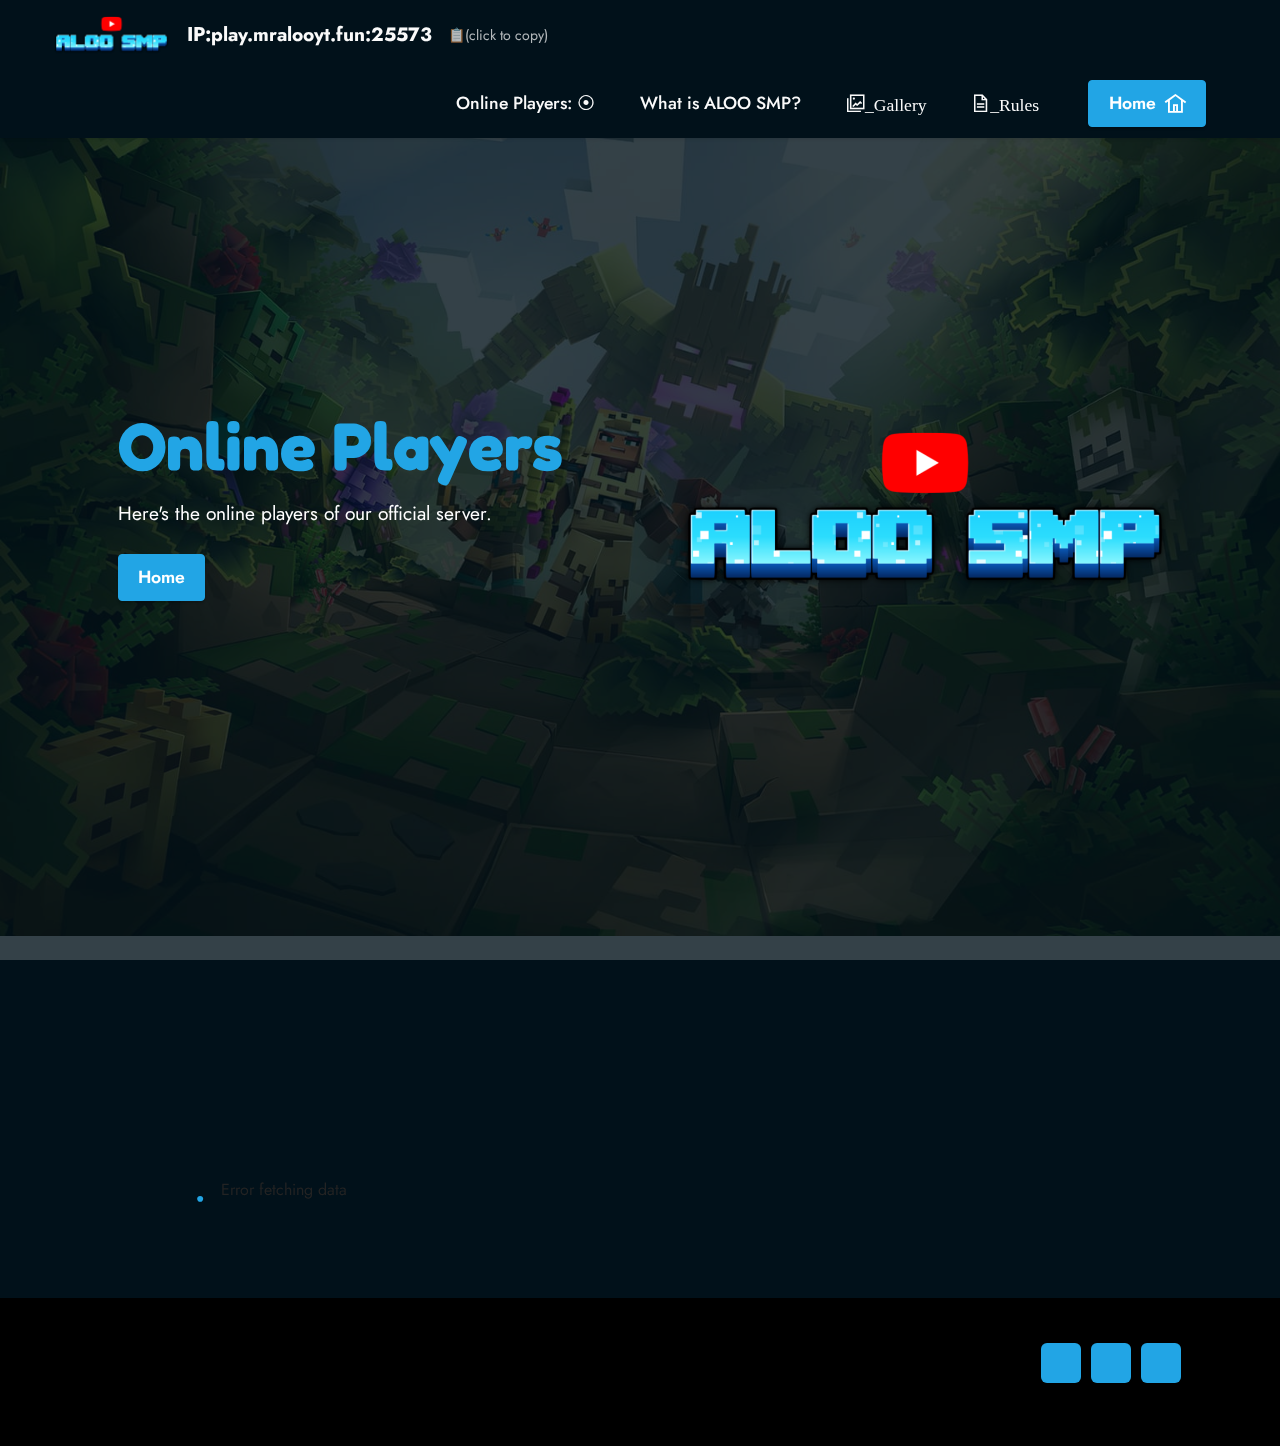
<file: player.html>
<!DOCTYPE html>
<html  >
<head>
  
  <meta charset="UTF-8">
  <meta http-equiv="X-UA-Compatible" content="IE=edge">
  
  <meta name="twitter:card" content="summary_large_image"/>
  <meta name="twitter:image:src" content="">
  <meta property="og:image" content="">
  <meta name="twitter:title" content="Playr List - ALOO SMP">
  <meta name="viewport" content="width=device-width, initial-scale=1, minimum-scale=1">
  <link rel="shortcut icon" href="assets/images/512xnewhypixel.png" type="image/x-icon">
  <meta name="description" content="This is the Terms of Service page of the Minecraft server play.mralooyt.fun">
  
  
  <title>Player List - ALOO SMP</title>
  <link rel="stylesheet" href="assets/web/assets/mobirise-icons2/mobirise2.css">
  <link rel="stylesheet" href="assets/bootstrap/css/bootstrap.min.css">
  <link rel="stylesheet" href="assets/bootstrap/css/bootstrap-grid.min.css">
  <link rel="stylesheet" href="assets/bootstrap/css/bootstrap-reboot.min.css">
  <link rel="stylesheet" href="assets/parallax/jarallax.css">
  <link rel="stylesheet" href="assets/animatecss/animate.css">
  <link rel="stylesheet" href="assets/dropdown/css/style.css">
  <link rel="stylesheet" href="assets/socicon/css/styles.css">
  <link rel="stylesheet" href="assets/theme/css/style.css">
  <link rel="stylesheet" href="extra.css">
  <link rel="preload" href="https://fonts.googleapis.com/css?family=Fredoka+One:400&display=swap" as="style" onload="this.onload=null;this.rel='stylesheet'">
  <noscript><link rel="stylesheet" href="https://fonts.googleapis.com/css?family=Fredoka+One:400&display=swap"></noscript>
  <link rel="preload" href="https://fonts.googleapis.com/css?family=Jost:100,200,300,400,500,600,700,800,900,100i,200i,300i,400i,500i,600i,700i,800i,900i&display=swap" as="style" onload="this.onload=null;this.rel='stylesheet'">
  <noscript><link rel="stylesheet" href="https://fonts.googleapis.com/css?family=Jost:100,200,300,400,500,600,700,800,900,100i,200i,300i,400i,500i,600i,700i,800i,900i&display=swap"></noscript>
  <link rel="preload" as="style" href="assets/mobirise/css/mbr-additional.css"><link rel="stylesheet" href="assets/mobirise/css/mbr-additional.css" type="text/css">
  
  
  
  
</head>
<body>
  
 <section data-bs-version="5.1" class="menu menu2 cid-tkbL8n4vab" once="menu" id="menu2-16">
    
    <nav class="navbar navbar-dropdown navbar-fixed-top navbar-expand-lg">
        <div class="container-fluid">
            <div class="navbar-brand">
                <span class="navbar-logo">
                    <a href="index.html">
                        <img src="assets/images/512xnewhypixel.png" alt="" style="height: 3rem;">
                    </a>
                </span>
                 <span class="navbar-caption text-white display-7s">IP: </h4>
                    <a class="navbar-caption text-white display-7" href="#" id="serverAddress"> play.mralooyt.fun:25573</a>
                    <button class="copy-server-btn" onclick="copyServerAddress()" title="Copy server address">
                        <span class="copy-icon">📋(click to copy)</span>
                    </button>
                    
                </span>
            </div>
            <button class="navbar-toggler" type="button" data-toggle="collapse" data-bs-toggle="collapse" data-target="#navbarSupportedContent" data-bs-target="#navbarSupportedContent" aria-controls="navbarNavAltMarkup" aria-expanded="false" aria-label="Toggle navigation">
                <div class="hamburger">
                    <span></span>
                    <span></span>
                    <span></span>
                    <span></span>
                </div>
            </button>
           <div class="collapse navbar-collapse" id="navbarSupportedContent">
                <ul class="navbar-nav nav-dropdown" data-app-modern-menu="true">
                    <li class="nav-item"><a class="nav-link link text-white text-primary display-4" href="index.html#features13-2"><div>Online Players: <span class="online-count"></span><span class="dot">⦿</span></div>
                    <li class="nav-item"><a class="nav-link link text-white text-primary display-4" href="index.html#features13-2">What is ALOO SMP?</a></li>
</a></li>
                    <li class="nav-item"><a class="nav-link link text-white text-primary display-4 mobi-mbri-photo" href="gallary.html">_Gallery</a></li>
                    <!-- <li class="nav-item"><a class="nav-link link text-white text-primary display-4" href="https://forum.hypixel.net" target="_blank">Forums</a></li> -->
                    <li class="nav-item"><a class="nav-link link text-white text-primary display-4 mobi-mbri-file" href="rules.html">_Rules</a></li>
                </ul>
                
                <div class="navbar-buttons mbr-section-btn">
                    <a class="btn btn-primary display-4" href="index.html">
                        <span class="mobi-mbri mobi-mbri-home mbr-iconfont mbr-iconfont-btn"></span>Home 
                    </a>
                </div>
            </div>
        </div>
    </nav>
</section>

<section data-bs-version="5.1" class="header14 cid-tjqsbNJ1Xp mbr-fullscreen mbr-parallax-background" id="header14-e">

    

    
    <div class="mbr-overlay" style="opacity: 0.8; background-color: rgb(1, 17, 26);"></div>

    <div class="container">
        <div class="row justify-content-center align-items-center">
            <div class="col-12 col-md-6 image-wrapper">
               <a href="https://www.youtube.com/channel/UC6HSmmedr66rzh-goYViNIw"><img src="assets/images/512xnewhypixel.png" alt=""></a>
            </div>
            <div class="col-12 col-md">
                <div class="text-wrapper">
                    <h1 class="mbr-section-title mbr-fonts-style mb-3 display-1"><strong>Online Players</strong></h1>
                    <p class="mbr-text mbr-fonts-style display-7">
                        Here's the online players  of our official server.</p>
                    <div class="mbr-section-btn mt-3"><a class="btn btn-primary display-4" href="index.html">Home</a></div>
                </div>
            </div>
        </div>
    </div>
</section>

<!-- Replace your existing player list section with this -->
<section data-bs-version="5.1" class="content14 cid-tjqtR7benC" id="content14-h">
    <div class="container">
        <div class="row justify-content-center">
            <div class="col-md-12 col-lg-10">
                <h3 class="mbr-section-title mbr-fonts-style mb-4 display-1">
                    <strong>List Of Online Players</strong>
                </h3>
                
                <!-- Online count display -->
                <div class="online-count-container">
                    <p class="online-count-text">
                        Players Online: <span class="online-count"></span><span class="dot">⦿</span>
                    </p>
                </div>
                
                <!-- Player list -->
                <ul id="player-list">
                    <!-- Players will be dynamically added here -->
                    <!-- Example player structure (remove this when implementing dynamic loading):
                    <li class="player-item">
                        <img src="https://crafatar.com/avatars/PLAYER_UUID?size=40" alt="Player Avatar" class="player-avatar">
                        <div class="player-info">
                            <p class="player-name">PlayerName</p>
                            <p class="player-status">Online</p>
                        </div>
                        <div class="online-indicator"></div>
                    </li>
                    -->
                </ul>
                
                <!-- Show this when no players are online -->
                <div class="no-players" id="no-players" style="display: none;">
                    <p>No players are currently online</p>
                </div>
                
            </div>
        </div>
    </div>
</section>
    
    
<section data-bs-version="5.1" class="footer1 cid-tkbGMWG3Nn" once="footer" id="footer01-15">
    
    
    <div class="container">
        <div class="row justify-content-center">
            <div class="col-md-12 col-lg-6 my-auto px-4 align-left">
                <p class="mbr-text text-grey mb-0 mbr-fonts-style display-7">
                    © Copyright 2024-25 <strong>ALOO NETWORK</strong>. All rights reserved.<br> <a href="privacy.html" class="text-primary" target="_blank">Privacy </a>| <a href="tos.html" class="text-primary" target="_blank">Terms of Service</a></p>
            </div>
            <div class="col-md-12 col-lg-6 px-4 align-right">
                <div class="social-list">
                   <div class="soc-item">
                        <a href="https://www.youtube.com/channel/UC6HSmmedr66rzh-goYViNIw" target="_blank">
                            <span class="mbr-iconfont mbr-iconfont-social socicon-youtube socicon"></span>
                        </a>
                    </div>
                    <div class="soc-item">
                        <a href="https://www.instagram.com/mralooyt/" target="_blank">
                            <span class="mbr-iconfont mbr-iconfont-social socicon-instagram socicon"></span>
                        </a>
                    </div>
                    <div class="soc-item">
                        <a href="https://discord.gg/Ecf6UJq8MR" target="_blank">
                            <span class="mbr-iconfont mbr-iconfont-social socicon-discord socicon"></span>
                        </a>
                    </div>

                    

                    

                    
                </div>
            </div>
        </div>
    </div>
</section>


                    

                    

                    
                </div>
            </div>
        </div>
    </div>
</section>


<script src="assets/bootstrap/js/bootstrap.bundle.min.js"></script>
  <script src="assets/parallax/jarallax.js"></script>
  <script src="assets/smoothscroll/smooth-scroll.js"></script>
  <script src="assets/ytplayer/index.js"></script>
  <script src="assets/dropdown/js/navbar-dropdown.js"></script>
  <script src="assets/theme/js/script.js"></script>
  <script src="extra.js"></script>
    <script src="playerlist.js"></script>
    <script src="playerlist.js"></script>
  
  
  
  <input name="animation" type="hidden">
  </body>
</html>
</file>
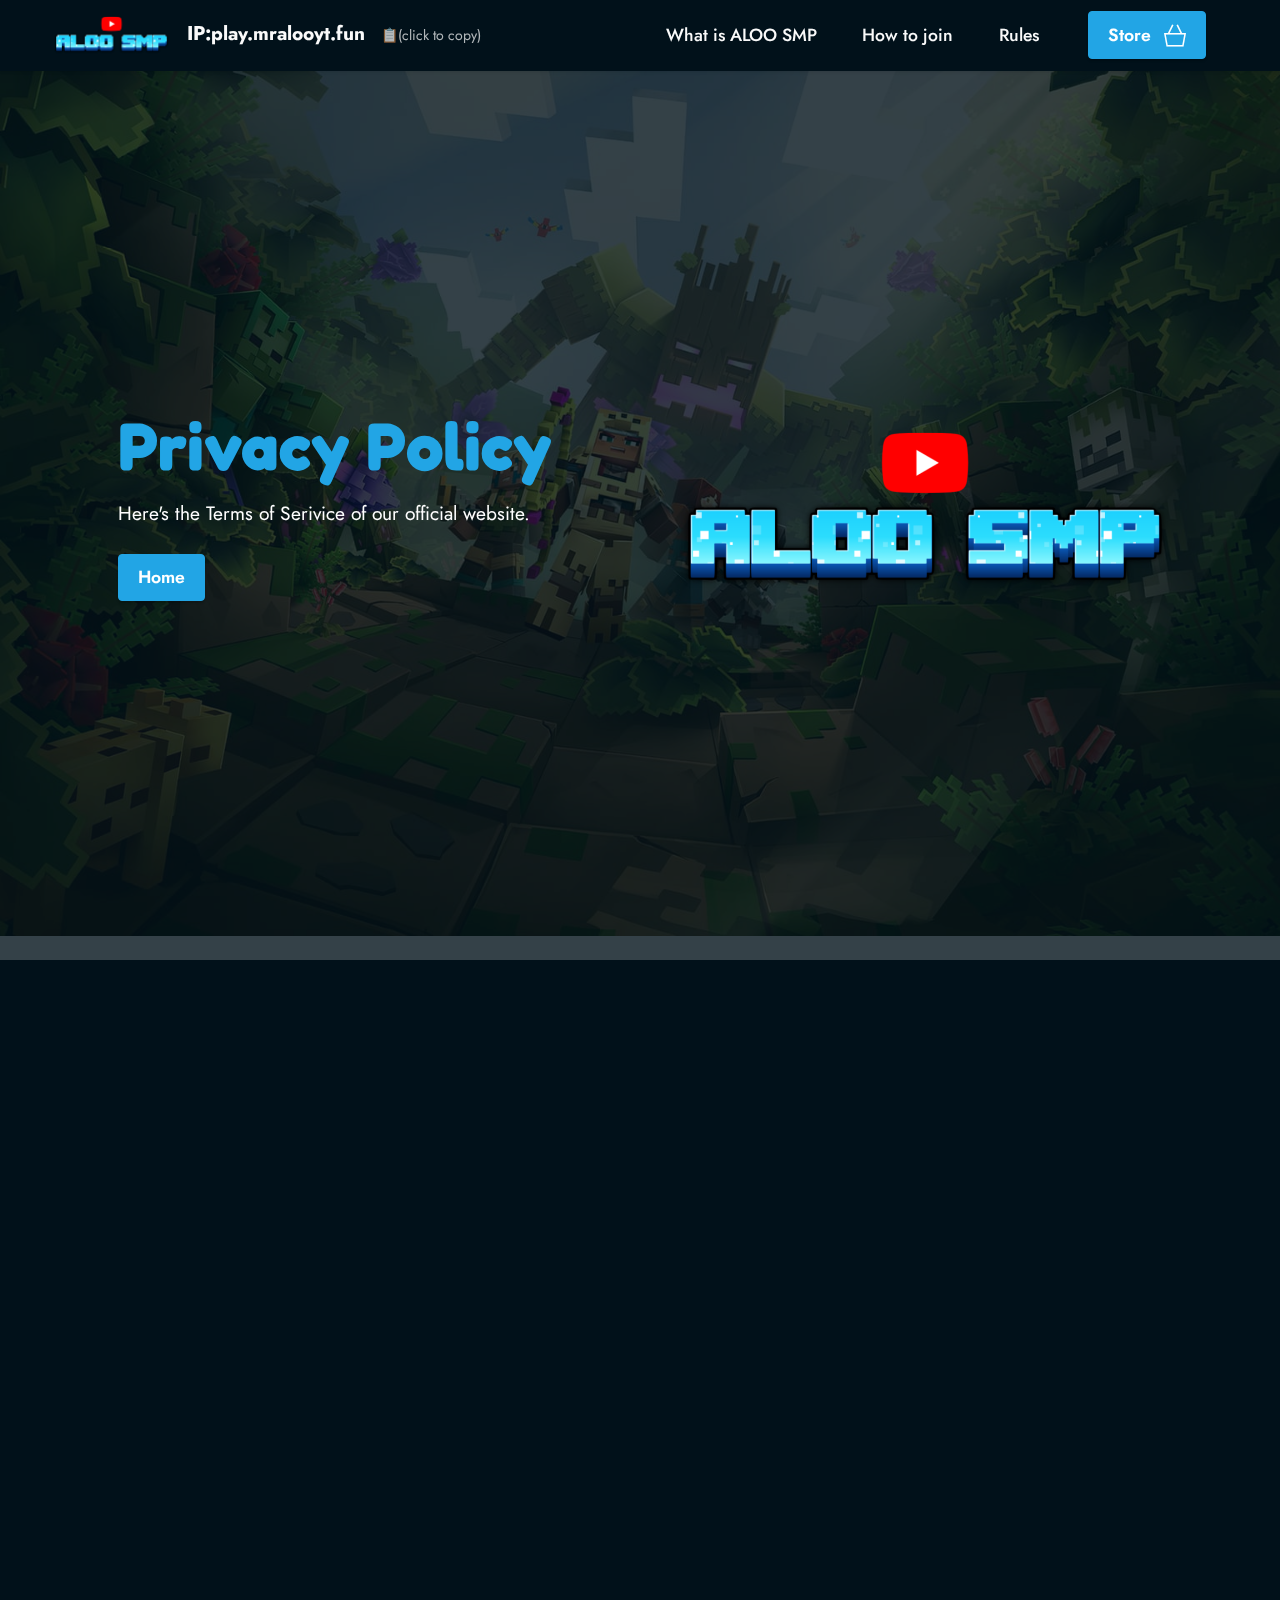
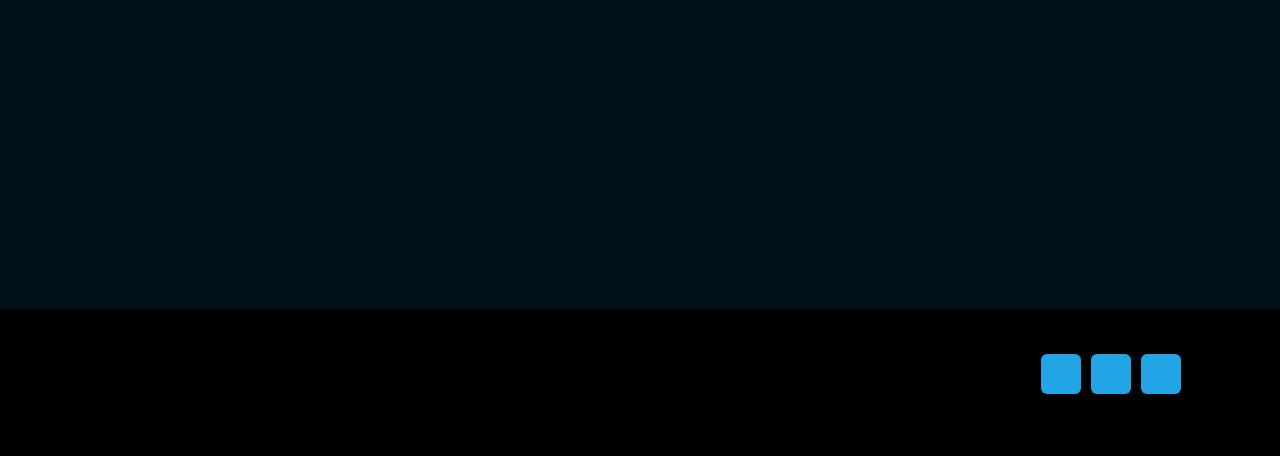
<file: privacy.html>
<!DOCTYPE html>
<html  >
<head>
  
  <meta charset="UTF-8">
  <meta http-equiv="X-UA-Compatible" content="IE=edge">
  
  <meta name="twitter:card" content="summary_large_image"/>
  <meta name="twitter:image:src" content="">
  <meta property="og:image" content="">
  <meta name="twitter:title" content="Privacy Policy - ALOO SMP">
  <meta name="viewport" content="width=device-width, initial-scale=1, minimum-scale=1">
  <link rel="shortcut icon" href="assets/images/512xnewhypixel.png" type="image/x-icon">
  <meta name="description" content="This is the privacy policy page of the Minecraft server Aloosmp">
  
  
  <title>Privacy Policy - ALOO SMP</title>
  <link rel="stylesheet" href="assets/web/assets/mobirise-icons2/mobirise2.css">
  <link rel="stylesheet" href="assets/bootstrap/css/bootstrap.min.css">
  <link rel="stylesheet" href="assets/bootstrap/css/bootstrap-grid.min.css">
  <link rel="stylesheet" href="assets/bootstrap/css/bootstrap-reboot.min.css">
  <link rel="stylesheet" href="assets/parallax/jarallax.css">
  <link rel="stylesheet" href="assets/animatecss/animate.css">
  <link rel="stylesheet" href="assets/dropdown/css/style.css">
  <link rel="stylesheet" href="assets/socicon/css/styles.css">
 <link rel="stylesheet" href="extra.css">
  <link rel="stylesheet" href="assets/theme/css/style.css">
  <link rel="preload" href="https://fonts.googleapis.com/css?family=Fredoka+One:400&display=swap" as="style" onload="this.onload=null;this.rel='stylesheet'">
  <noscript><link rel="stylesheet" href="https://fonts.googleapis.com/css?family=Fredoka+One:400&display=swap"></noscript>
  <link rel="preload" href="https://fonts.googleapis.com/css?family=Jost:100,200,300,400,500,600,700,800,900,100i,200i,300i,400i,500i,600i,700i,800i,900i&display=swap" as="style" onload="this.onload=null;this.rel='stylesheet'">
  <noscript><link rel="stylesheet" href="https://fonts.googleapis.com/css?family=Jost:100,200,300,400,500,600,700,800,900,100i,200i,300i,400i,500i,600i,700i,800i,900i&display=swap"></noscript>
  <link rel="preload" as="style" href="assets/mobirise/css/mbr-additional.css"><link rel="stylesheet" href="assets/mobirise/css/mbr-additional.css" type="text/css">
  
  
  
  
</head>
<body>
  
  <section data-bs-version="5.1" class="menu menu2 cid-tkbL8n4vab" once="menu" id="menu2-16">
    
    <nav class="navbar navbar-dropdown navbar-fixed-top navbar-expand-lg">
        <div class="container-fluid">
            <div class="navbar-brand">
                <span class="navbar-logo">
                    <a href="#">
                        <img src="assets/images/512xnewhypixel.png" alt="" style="height: 3rem;">
                    </a>
                </span>
                 <span class="navbar-caption-wrap">
                    <span class="navbar-caption text-white display-7s">IP: </h4>
                    <a class="navbar-caption text-white display-7" href="#" id="serverAddress"> play.mralooyt.fun</a>
                    <button class="copy-server-btn" onclick="copyServerAddress()" title="Copy server address">
                        <span class="copy-icon">📋(click to copy)</span>
                    </button>
                    
                </span>
            </div>
            <button class="navbar-toggler" type="button" data-toggle="collapse" data-bs-toggle="collapse" data-target="#navbarSupportedContent" data-bs-target="#navbarSupportedContent" aria-controls="navbarNavAltMarkup" aria-expanded="false" aria-label="Toggle navigation">
                <div class="hamburger">
                    <span></span>
                    <span></span>
                    <span></span>
                    <span></span>
                </div>
            </button>
            <div class="collapse navbar-collapse" id="navbarSupportedContent">
                <ul class="navbar-nav nav-dropdown" data-app-modern-menu="true"><li class="nav-item"><a class="nav-link link text-white text-primary display-4" href="index.html#features13-2">What is ALOO SMP</a></li>
                    <li class="nav-item"><a class="nav-link link text-white text-primary display-4" href="index.html#features24-4">How to join</a></li><li class="nav-item">
                    <li class="nav-item"><a class="nav-link link text-white text-primary display-4" href="rules.html">Rules</a>
                    </li></ul>
                
                <div class="navbar-buttons mbr-section-btn"><a class="btn btn-primary display-4" href="https://" target="_blank"><span class="mobi-mbri mobi-mbri-shopping-basket mbr-iconfont mbr-iconfont-btn"></span>Store&nbsp;</a></div>
            </div>
        </div>
    </nav>
</section>

<section data-bs-version="5.1" class="header14 cid-tjquzKMSST mbr-fullscreen mbr-parallax-background" id="header14-j">

    

    
    <div class="mbr-overlay" style="opacity: 0.8; background-color: rgb(1, 17, 26);"></div>

    <div class="container">
        <div class="row justify-content-center align-items-center">
            <div class="col-12 col-md-6 image-wrapper">
                <img src="assets/images/512xnewhypixel.png" alt="">
            </div>
            <div class="col-12 col-md">
                <div class="text-wrapper">
                    <h1 class="mbr-section-title mbr-fonts-style mb-3 display-1"><strong>Privacy Policy</strong></h1>
                    <p class="mbr-text mbr-fonts-style display-7">
                        Here's the Terms of Serivice of our official website.</p>
                    <div class="mbr-section-btn mt-3"><a class="btn btn-primary display-4" href="index.html">Home</a></div>
                </div>
            </div>
        </div>
    </div>
</section>

<section data-bs-version="5.1" class="content4 cid-tjqzsV6GLd" id="content4-w">
    

    
    
    <div class="container">
        <div class="row justify-content-center">
            <div class="title col-md-12 col-lg-10">
                <h3 class="mbr-section-title mbr-fonts-style align-center mb-4 display-2">
                    <strong>Privacy Policy</strong></h3>
                <h4 class="mbr-section-subtitle align-center mbr-fonts-style mb-4 display-5">
                   At ALOO SMP, your privacy is very important to us. We only collect limited information such as your Minecraft username, Discord ID, support tickets, reports, and basic technical details like IP addresses and connection times to keep our server safe and running smoothly. This information is used only to provide gameplay services, improve the community, assist with support, and ensure security. We never sell or share your data with third parties, and only our staff members may access it if needed for moderation or support. Our website may use cookies or analytics tools to understand traffic and improve your browsing experience, which you can disable in your browser settings if you wish. You have the right to request the deletion of your stored information at any time by contacting us through our Discord server. By using our Minecraft server, website, or Discord community, you agree to this Privacy Policy.<br></h4>
                
            </div>
        </div>
    </div>
</section>

<section data-bs-version="5.1" class="footer1 cid-tkbGMWG3Nn" once="footer" id="footer01-15">
    
    
    <div class="container">
        <div class="row justify-content-center">
            <div class="col-md-12 col-lg-6 my-auto px-4 align-left">
                <p class="mbr-text text-grey mb-0 mbr-fonts-style display-7">
                    © Copyright 2024-25 <strong>ALOO NETWORK</strong>. All rights reserved.<br> <a href="privacy.html" class="text-primary" target="_blank">Privacy </a>| <a href="tos.html" class="text-primary" target="_blank">Terms of Service</a></p>
            </div>
            <div class="col-md-12 col-lg-6 px-4 align-right">
                <div class="social-list">
                   <div class="soc-item">
                        <a href="https://www.youtube.com/channel/UC6HSmmedr66rzh-goYViNIw" target="_blank">
                            <span class="mbr-iconfont mbr-iconfont-social socicon-youtube socicon"></span>
                        </a>
                    </div>
                    <div class="soc-item">
                        <a href="https://www.instagram.com/mralooyt/" target="_blank">
                            <span class="mbr-iconfont mbr-iconfont-social socicon-instagram socicon"></span>
                        </a>
                    </div>
                    <div class="soc-item">
                        <a href="https://discord.gg/Ecf6UJq8MR" target="_blank">
                            <span class="mbr-iconfont mbr-iconfont-social socicon-discord socicon"></span>
                        </a>
                    </div>

                    

                    

                    
                </div>
            </div>
        </div>
    </div>
</section>


<script src="assets/bootstrap/js/bootstrap.bundle.min.js"></script>
  <script src="assets/parallax/jarallax.js"></script>
  <script src="assets/smoothscroll/smooth-scroll.js"></script>
  <script src="assets/ytplayer/index.js"></script>
  <script src="assets/dropdown/js/navbar-dropdown.js"></script>
  <script src="assets/theme/js/script.js"></script>
  <script src="extra.js"></script>
  
  
  
  <input name="animation" type="hidden">
  </body>
</html>
</file>
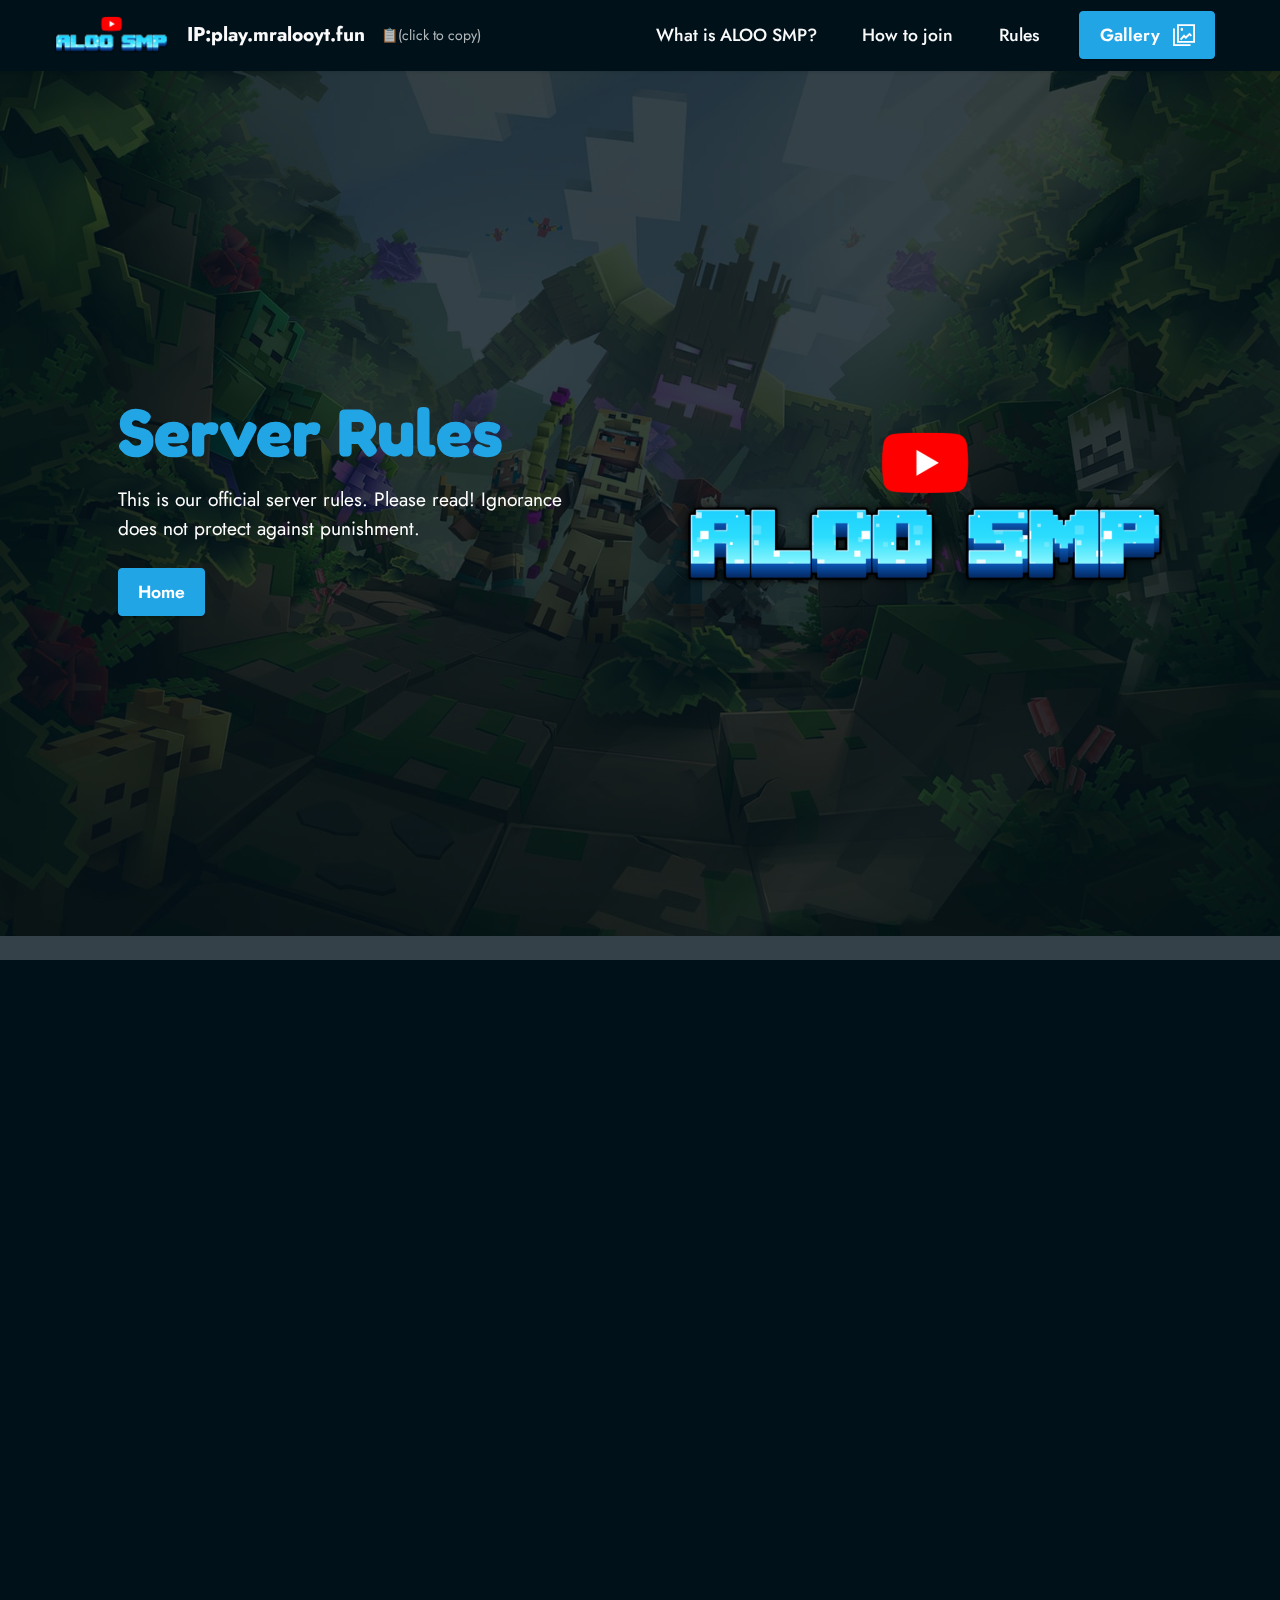
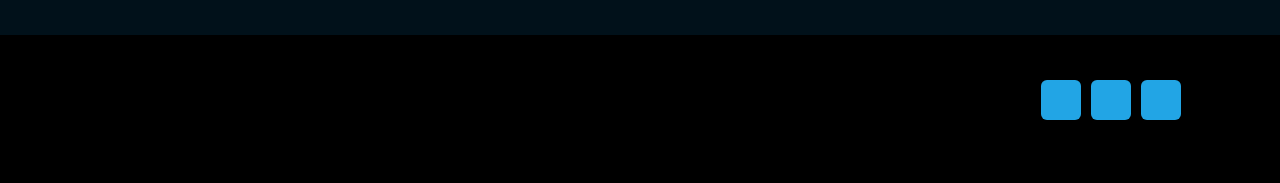
<file: rules.html>
<!DOCTYPE html>
<html  >
<head>
  
  <meta charset="UTF-8">
  <meta http-equiv="X-UA-Compatible" content="IE=edge">
  
  <meta name="twitter:card" content="summary_large_image"/>
  <meta name="twitter:image:src" content="">
  <meta property="og:image" content="">
  <meta name="twitter:title" content="Rules - ALOO SMP">
  <meta name="viewport" content="width=device-width, initial-scale=1, minimum-scale=1">
  <link rel="shortcut icon" href="assets/images/512xnewhypixel.png" type="image/x-icon">
  <meta name="description" content="Official Minecraft server rules of ALOO SMP">
  
  
  <title>Rules - ALOO SMP</title>
  <link rel="stylesheet" href="assets/web/assets/mobirise-icons2/mobirise2.css">
  <link rel="stylesheet" href="assets/bootstrap/css/bootstrap.min.css">
  <link rel="stylesheet" href="assets/bootstrap/css/bootstrap-grid.min.css">
  <link rel="stylesheet" href="assets/bootstrap/css/bootstrap-reboot.min.css">
  <link rel="stylesheet" href="assets/parallax/jarallax.css">
  <link rel="stylesheet" href="assets/animatecss/animate.css">
  <link rel="stylesheet" href="assets/dropdown/css/style.css">
  <link rel="stylesheet" href="assets/socicon/css/styles.css">
  <link rel="stylesheet" href="assets/theme/css/style.css">
  <link rel="stylesheet" href="extra.css">
  <link rel="preload" href="https://fonts.googleapis.com/css?family=Fredoka+One:400&display=swap" as="style" onload="this.onload=null;this.rel='stylesheet'">
  <noscript><link rel="stylesheet" href="https://fonts.googleapis.com/css?family=Fredoka+One:400&display=swap"></noscript>
  <link rel="preload" href="https://fonts.googleapis.com/css?family=Jost:100,200,300,400,500,600,700,800,900,100i,200i,300i,400i,500i,600i,700i,800i,900i&display=swap" as="style" onload="this.onload=null;this.rel='stylesheet'">
  <noscript><link rel="stylesheet" href="https://fonts.googleapis.com/css?family=Jost:100,200,300,400,500,600,700,800,900,100i,200i,300i,400i,500i,600i,700i,800i,900i&display=swap"></noscript>
  <link rel="preload" as="style" href="assets/mobirise/css/mbr-additional.css"><link rel="stylesheet" href="assets/mobirise/css/mbr-additional.css" type="text/css">
  
  
  
  
</head>
<body>
  
  <section data-bs-version="5.1" class="menu menu2 cid-tkbL8n4vab" once="menu" id="menu2-16">
    
    <nav class="navbar navbar-dropdown navbar-fixed-top navbar-expand-lg">
        <div class="container-fluid">
            <div class="navbar-brand">
                <span class="navbar-logo">
                    <a href="#">
                        <img src="assets/images/512xnewhypixel.png" alt="" style="height: 3rem;">
                    </a>
                </span>
                 <span class="navbar-caption text-white display-7s">IP: </h4>
                    <a class="navbar-caption text-white display-7" href="#" id="serverAddress"> play.mralooyt.fun</a>
                    <button class="copy-server-btn" onclick="copyServerAddress()" title="Copy server address">
                        <span class="copy-icon">📋(click to copy)</span>
                    </button>
                    
                </span>
            </div>
            <button class="navbar-toggler" type="button" data-toggle="collapse" data-bs-toggle="collapse" data-target="#navbarSupportedContent" data-bs-target="#navbarSupportedContent" aria-controls="navbarNavAltMarkup" aria-expanded="false" aria-label="Toggle navigation">
                <div class="hamburger">
                    <span></span>
                    <span></span>
                    <span></span>
                    <span></span>
                </div>
            </button>
            <div class="collapse navbar-collapse" id="navbarSupportedContent">
                <ul class="navbar-nav nav-dropdown" data-app-modern-menu="true"><li class="nav-item"><a class="nav-link link text-white text-primary display-4" href="index.html#features13-2">What is ALOO SMP?</a></li>
                    <li class="nav-item"><a class="nav-link link text-white text-primary display-4" href="index.html#features24-4">How to join</a></li>
                    <li class="nav-item"><a class="nav-link link text-white text-primary display-4" href="rules.html">Rules</a>
                    </li></ul>
                
                <div class="navbar-buttons mbr-section-btn"><a class="btn btn-primary display-4" href="gallary.html" ><span class="mobi-mbri mobi-mbri-photo mbr-iconfont mbr-iconfont-btn"></span>Gallery&nbsp;</a></div>
            </div>
        </div>
    </nav>
</section>

<section data-bs-version="5.1" class="header14 cid-tjqvOAjwRT mbr-fullscreen mbr-parallax-background" id="header14-t">

    

    
    <div class="mbr-overlay" style="opacity: 0.8; background-color: rgb(1, 17, 26);"></div>

    <div class="container">
        <div class="row justify-content-center align-items-center">
            <div class="col-12 col-md-6 image-wrapper">
              <a href="https://www.youtube.com/channel/UC6HSmmedr66rzh-goYViNIw"><img src="assets/images/512xnewhypixel.png" alt=""></a>
            </div>
            <div class="col-12 col-md">
                <div class="text-wrapper">
                    <h1 class="mbr-section-title mbr-fonts-style mb-3 display-1"><strong>Server Rules</strong></h1>
                    <p class="mbr-text mbr-fonts-style display-7">
                        This is our official server rules. Please read! Ignorance does not protect against punishment. </p>
                    <div class="mbr-section-btn mt-3"><a class="btn btn-primary display-4" href="index.html">Home</a></div>
                </div>
            </div>
        </div>
    </div>
</section>
<section data-bs-version="5.1" class="content9 cid-tjqvKZs3mv" id="content9-s">
    

    <div class="container">
        <div class="row justify-content-center">
            <div class="counter-container col-md-12 col-lg-10">
                
                <div class="mbr-text mbr-fonts-style display-7">
                    <ol>
                        <li><strong>Respect Everyone<br></strong>Be kind to others – no bullying, harassment, hate speech, or drama.&nbsp;</li><li><span style="font-size: 1.2rem;"><strong> Chat Clean</strong><br>No spam, emoji floods, or mic spam. Use the right channels for the right content.
                        &nbsp;</span></li><li><strong> Safe Content</strong><br>No NSFW, illegal, violent, or disturbing media. Keep names, avatars, and statuses appropriate.&nbsp;</li>
                        <li><strong>No Self Promo</strong><br>Don’t advertise servers, socials, or links unless staff allows it. DM ads = instant ban.&nbsp;</li><li><strong>Voice Chats<br></strong>No loud noises, interruptions, or recordings without consent. Be respectful to others.&nbsp;</li><li><strong>Discord ToS<br></strong>Follow Discord’s Terms of Service & Guidelines. Breaking them may lead to a ban.&nbsp;</li><li><strong>Respect Staff <br></strong>Listen to Manager/Moderators. Their decisions are final. If you disagree, DM them politely.
&nbsp;</li>
                    </ol>
                </div>
            </div>
        </div>
    </div>
</section>

<section data-bs-version="5.1" class="footer1 cid-tkbGMWG3Nn" once="footer" id="footer01-15">
    
    
    <div class="container">
        <div class="row justify-content-center">
            <div class="col-md-12 col-lg-6 my-auto px-4 align-left">
                <p class="mbr-text text-grey mb-0 mbr-fonts-style display-7">
                    © Copyright 2024-25 <strong>ALOO NETWORK</strong>. All rights reserved.<br><a href="privacy.html" class="text-primary" target="_blank">Privacy </a>| <a href="tos.html" class="text-primary" target="_blank">Terms of Service</a></p>
            </div>
            <div class="col-md-12 col-lg-6 px-4 align-right">
                <div class="social-list">
                   <div class="soc-item">
                        <a href="https://www.youtube.com/channel/UC6HSmmedr66rzh-goYViNIw" target="_blank">
                            <span class="mbr-iconfont mbr-iconfont-social socicon-youtube socicon"></span>
                        </a>
                    </div>
                    <div class="soc-item">
                        <a href="https://www.instagram.com/mralooyt/" target="_blank">
                            <span class="mbr-iconfont mbr-iconfont-social socicon-instagram socicon"></span>
                        </a>
                    </div>
                    <div class="soc-item">
                        <a href="https://discord.gg/Ecf6UJq8MR" target="_blank">
                            <span class="mbr-iconfont mbr-iconfont-social socicon-discord socicon"></span>
                        </a>
                    </div>

                    

                    

                    
                </div>
            </div>
        </div>
    </div>
</section>


<script src="assets/bootstrap/js/bootstrap.bundle.min.js"></script>
  <script src="assets/parallax/jarallax.js"></script>
  <script src="assets/smoothscroll/smooth-scroll.js"></script>
  <script src="assets/ytplayer/index.js"></script>
  <script src="assets/dropdown/js/navbar-dropdown.js"></script>
  <script src="assets/theme/js/script.js"></script>
  <script src="extra.js"></script>
  
  
  
  <input name="animation" type="hidden">
  </body>
</html>
</file>
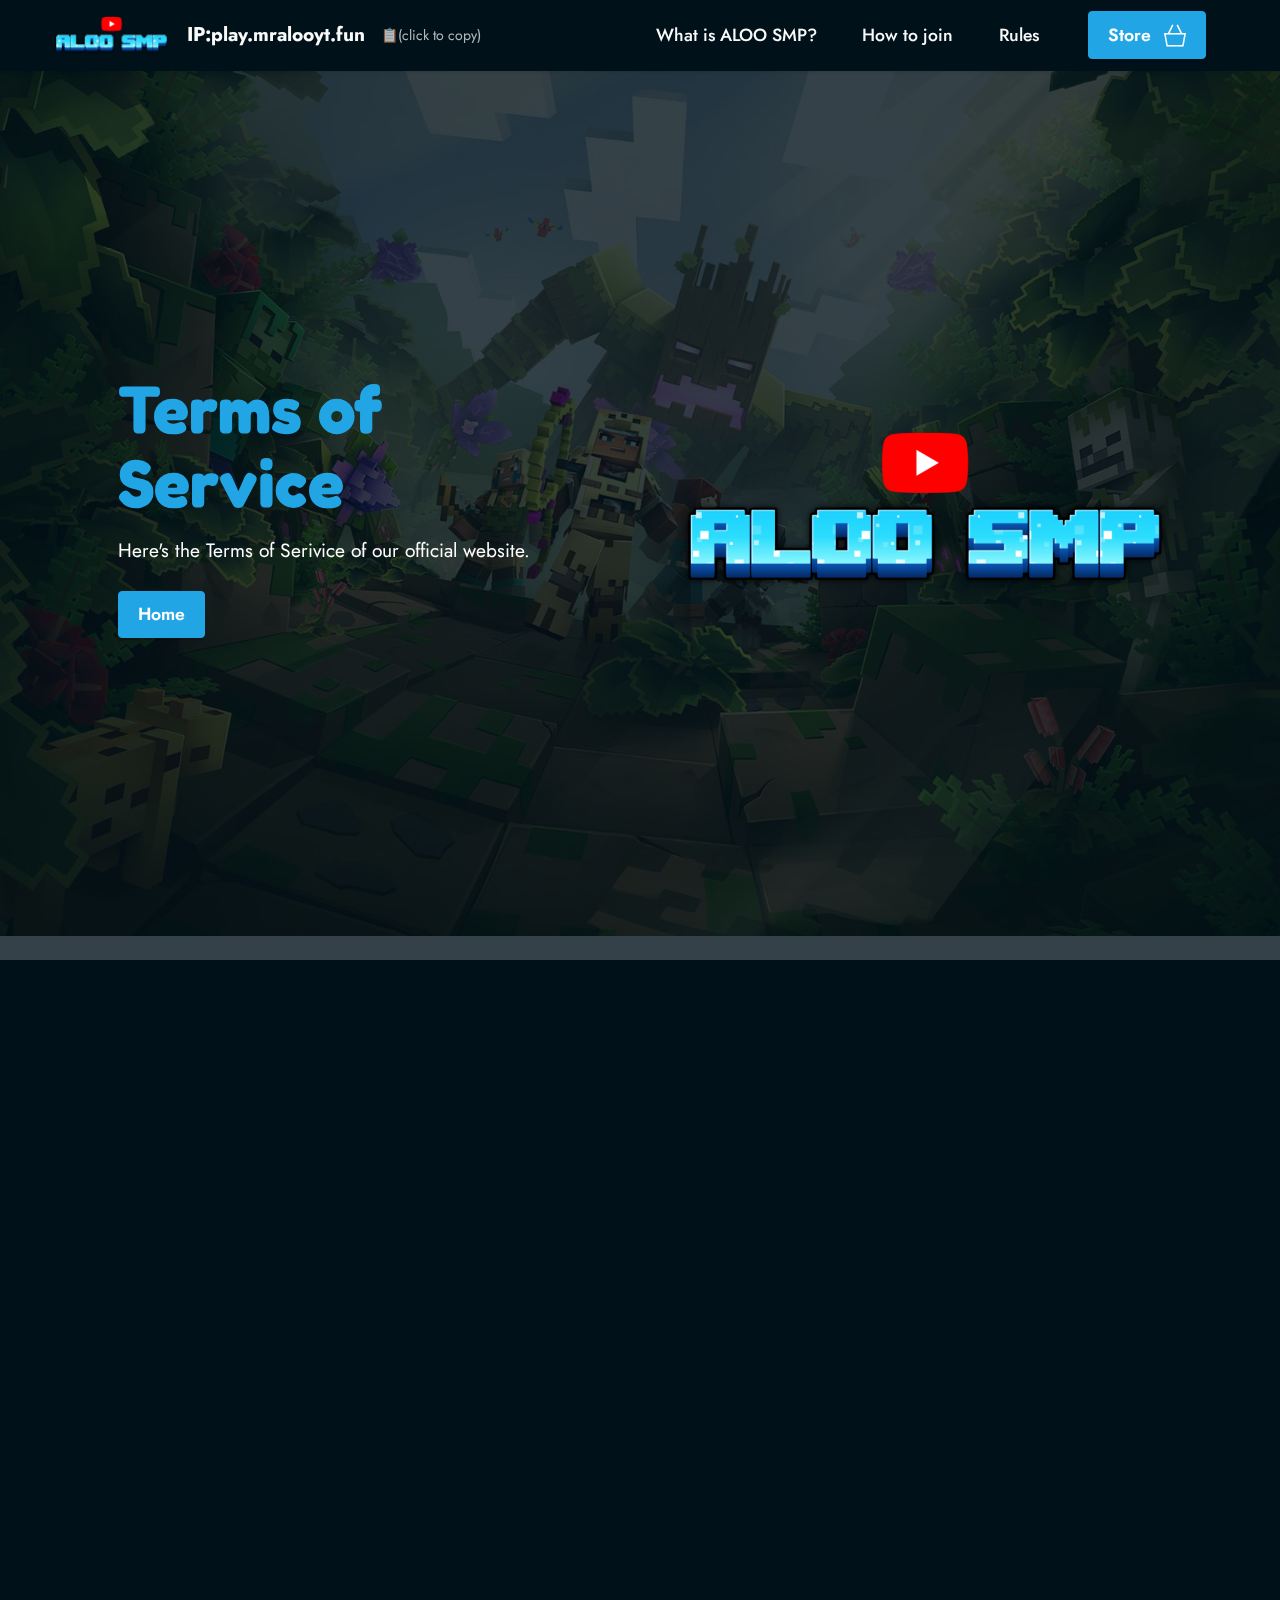
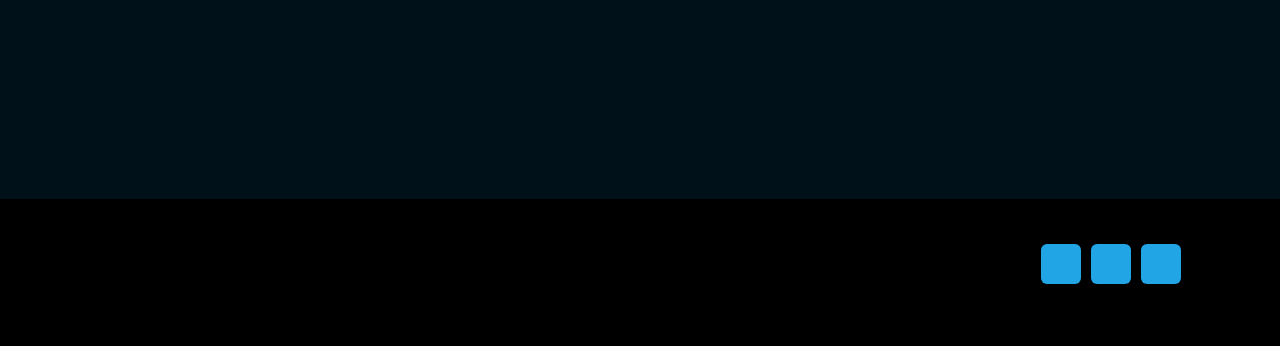
<file: tos.html>
<!DOCTYPE html>
<html  >
<head>
  
  <meta charset="UTF-8">
  <meta http-equiv="X-UA-Compatible" content="IE=edge">
  
  <meta name="twitter:card" content="summary_large_image"/>
  <meta name="twitter:image:src" content="">
  <meta property="og:image" content="">
  <meta name="twitter:title" content="Terms of Service - ALOO SMO">
  <meta name="viewport" content="width=device-width, initial-scale=1, minimum-scale=1">
  <link rel="shortcut icon" href="assets/images/512xnewhypixel.png" type="image/x-icon">
  <meta name="description" content="This is the Terms of Service page of the Minecraft server Hypixel.net">
  
  
  <title>Terms of Service - Hypixel</title>
  <link rel="stylesheet" href="assets/web/assets/mobirise-icons2/mobirise2.css">
  <link rel="stylesheet" href="assets/bootstrap/css/bootstrap.min.css">
  <link rel="stylesheet" href="assets/bootstrap/css/bootstrap-grid.min.css">
  <link rel="stylesheet" href="assets/bootstrap/css/bootstrap-reboot.min.css">
  <link rel="stylesheet" href="assets/parallax/jarallax.css">
  <link rel="stylesheet" href="assets/animatecss/animate.css">
  <link rel="stylesheet" href="assets/dropdown/css/style.css">
  <link rel="stylesheet" href="assets/socicon/css/styles.css">
  <link rel="stylesheet" href="assets/theme/css/style.css">
  <link rel="stylesheet" href="extra.css">
  <link rel="preload" href="https://fonts.googleapis.com/css?family=Fredoka+One:400&display=swap" as="style" onload="this.onload=null;this.rel='stylesheet'">
  <noscript><link rel="stylesheet" href="https://fonts.googleapis.com/css?family=Fredoka+One:400&display=swap"></noscript>
  <link rel="preload" href="https://fonts.googleapis.com/css?family=Jost:100,200,300,400,500,600,700,800,900,100i,200i,300i,400i,500i,600i,700i,800i,900i&display=swap" as="style" onload="this.onload=null;this.rel='stylesheet'">
  <noscript><link rel="stylesheet" href="https://fonts.googleapis.com/css?family=Jost:100,200,300,400,500,600,700,800,900,100i,200i,300i,400i,500i,600i,700i,800i,900i&display=swap"></noscript>
  <link rel="preload" as="style" href="assets/mobirise/css/mbr-additional.css"><link rel="stylesheet" href="assets/mobirise/css/mbr-additional.css" type="text/css">
  
  
  
  
</head>
<body>
  
 <section data-bs-version="5.1" class="menu menu2 cid-tkbL8n4vab" once="menu" id="menu2-16">
    
    <nav class="navbar navbar-dropdown navbar-fixed-top navbar-expand-lg">
        <div class="container-fluid">
            <div class="navbar-brand">
                <span class="navbar-logo">
                    <a href="#">
                        <img src="assets/images/512xnewhypixel.png" alt="" style="height: 3rem;">
                    </a>
                </span>
                 <span class="navbar-caption text-white display-7s">IP: </h4>
                    <a class="navbar-caption text-white display-7" href="#" id="serverAddress"> play.mralooyt.fun</a>
                    <button class="copy-server-btn" onclick="copyServerAddress()" title="Copy server address">
                        <span class="copy-icon">📋(click to copy)</span>
                    </button>
                    
                </span>
            </div>
            <button class="navbar-toggler" type="button" data-toggle="collapse" data-bs-toggle="collapse" data-target="#navbarSupportedContent" data-bs-target="#navbarSupportedContent" aria-controls="navbarNavAltMarkup" aria-expanded="false" aria-label="Toggle navigation">
                <div class="hamburger">
                    <span></span>
                    <span></span>
                    <span></span>
                    <span></span>
                </div>
            </button>
            <div class="collapse navbar-collapse" id="navbarSupportedContent">
                <ul class="navbar-nav nav-dropdown" data-app-modern-menu="true"><li class="nav-item"><a class="nav-link link text-white text-primary display-4" href="index.html#features13-2">What is ALOO SMP?</a></li>
                    <li class="nav-item"><a class="nav-link link text-white text-primary display-4" href="index.html#features24-4">How to join</a></li>
                    <li class="nav-item"><a class="nav-link link text-white text-primary display-4" href="rules.html">Rules</a>
                    </li></ul>
                
                <div class="navbar-buttons mbr-section-btn"><a class="btn btn-primary display-4" href="https://" target="_blank"><span class="mobi-mbri mobi-mbri-shopping-basket mbr-iconfont mbr-iconfont-btn"></span>Store&nbsp;</a></div>
            </div>
        </div>
    </nav>
</section>

<section data-bs-version="5.1" class="header14 cid-tjqsbNJ1Xp mbr-fullscreen mbr-parallax-background" id="header14-e">

    

    
    <div class="mbr-overlay" style="opacity: 0.8; background-color: rgb(1, 17, 26);"></div>

    <div class="container">
        <div class="row justify-content-center align-items-center">
            <div class="col-12 col-md-6 image-wrapper">
                <img src="assets/images/512xnewhypixel.png" alt="">
            </div>
            <div class="col-12 col-md">
                <div class="text-wrapper">
                    <h1 class="mbr-section-title mbr-fonts-style mb-3 display-1"><strong>Terms of Service</strong></h1>
                    <p class="mbr-text mbr-fonts-style display-7">
                        Here's the Terms of Serivice of our official website.</p>
                    <div class="mbr-section-btn mt-3"><a class="btn btn-primary display-4" href="index.html">Home</a></div>
                </div>
            </div>
        </div>
    </div>
</section>

<section data-bs-version="5.1" class="content14 cid-tjqtR7benC" id="content14-h">
    

    
    
    
    <div class="container">
        <div class="row justify-content-center">
            <div class="col-md-12 col-lg-10">
                    <h3 class="mbr-section-title mbr-fonts-style mb-4 display-1">
                        <strong>Terms of Service</strong></h3>
                <ul class="list mbr-fonts-style display-7">
                    <li><strong>Rule Compliance<br></strong>All players and visitors must follow the server rules and community guidelines posted on our website and Discord.</li><li><strong>Respectful Behavior<br></strong>Harassment, discrimination, spamming, or toxic behavior towards others (players, staff, or community members) is not allowed.</li><li><span style="font-size: 1.2rem;"><strong>Fair Gameplay<br></strong>Hacking, cheating, exploiting bugs, or using unfair modifications is strictly prohibited on the server.<br></span></li>
                    <li><strong>Website Usage<br></strong>Do not misuse the website (spamming forms, attempting hacks, or distributing harmful content).</li><li><strong>Purchases & Donations<br></strong>All purchases (such as ranks, perks, or items) are final and non-refundable. Delivery is handled via our Discord ticket system after confirmation.</li><li><strong>Events & Reward<br></strong>Server events and giveaways are subject to change, and rewards may vary depending on availability.</li><li>d
                </ul>
            </div>
        </div>
    </div>
</section>

<section data-bs-version="5.1" class="footer1 cid-tkbGMWG3Nn" once="footer" id="footer01-15">
    
    
    <div class="container">
        <div class="row justify-content-center">
            <div class="col-md-12 col-lg-6 my-auto px-4 align-left">
                <p class="mbr-text text-grey mb-0 mbr-fonts-style display-7">
                    © Copyright 2024-25 <strong>ALOO NETWORK</strong>. All rights reserved.<br><a href="imprint.html" class="text-primary" target="_blank">Imprint </a>| <a href="tos.html" class="text-primary" target="_blank">Terms of Service</a></p>
            </div>
            <div class="col-md-12 col-lg-6 px-4 align-right">
                <div class="social-list">
                   <div class="soc-item">
                        <a href="https://www.youtube.com/channel/UC6HSmmedr66rzh-goYViNIw" target="_blank">
                            <span class="mbr-iconfont mbr-iconfont-social socicon-youtube socicon"></span>
                        </a>
                    </div>
                    <div class="soc-item">
                        <a href="https://www.instagram.com/mralooyt/" target="_blank">
                            <span class="mbr-iconfont mbr-iconfont-social socicon-instagram socicon"></span>
                        </a>
                    </div>
                    <div class="soc-item">
                        <a href="https://discord.gg/Ecf6UJq8MR" target="_blank">
                            <span class="mbr-iconfont mbr-iconfont-social socicon-discord socicon"></span>
                        </a>
                    </div>

                    

                    

                    
                </div>
            </div>
        </div>
    </div>
</section>


<script src="assets/bootstrap/js/bootstrap.bundle.min.js"></script>
  <script src="assets/parallax/jarallax.js"></script>
  <script src="assets/smoothscroll/smooth-scroll.js"></script>
  <script src="assets/ytplayer/index.js"></script>
  <script src="assets/dropdown/js/navbar-dropdown.js"></script>
  <script src="assets/theme/js/script.js"></script>
  <script src="extra.js"></script>
  
  
  
  <input name="animation" type="hidden">
  </body>
</html>
</file>
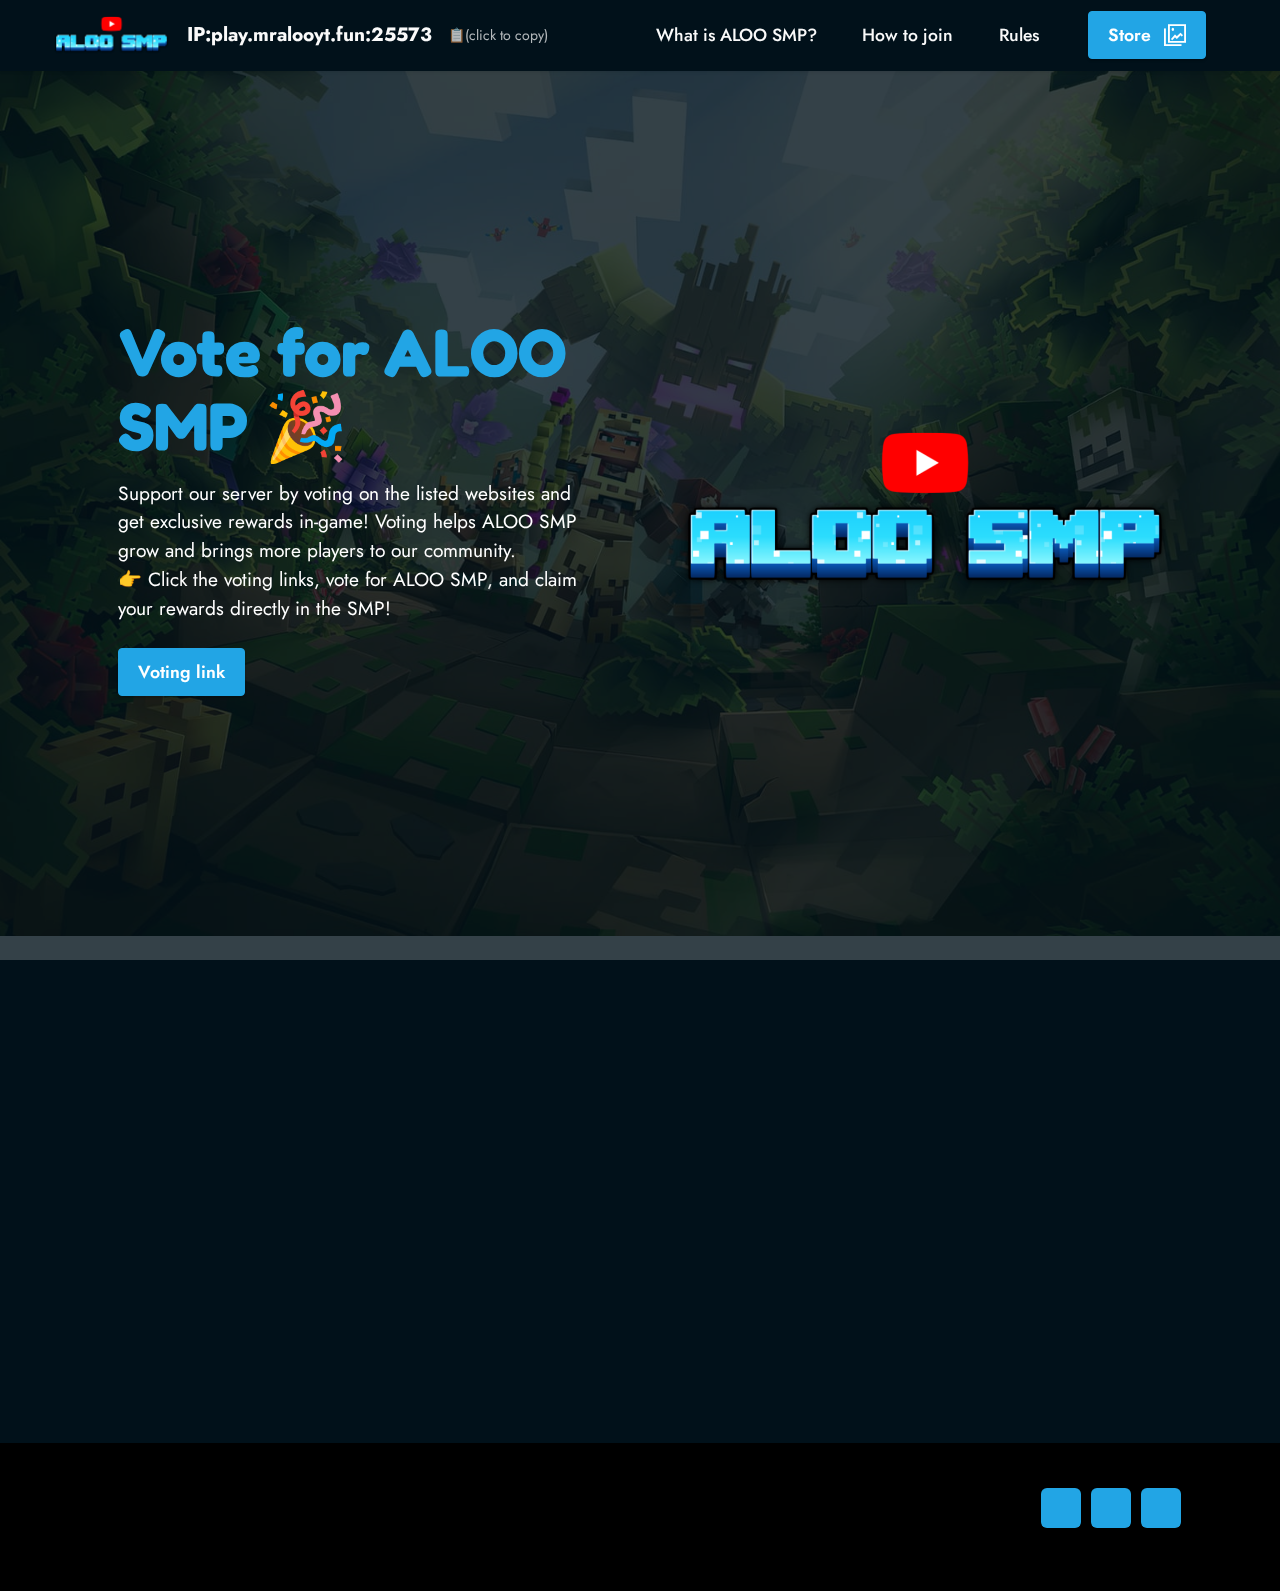
<file: voting.html>
<!DOCTYPE html>
<html  >
<head>
  
  <meta charset="UTF-8">
  <meta http-equiv="X-UA-Compatible" content="IE=edge">
  
  <meta name="twitter:card" content="summary_large_image"/>
  <meta name="twitter:image:src" content="">
  <meta property="og:image" content="">
  <meta name="twitter:title" content="Vote - ALOO SMP">
  <meta name="viewport" content="width=device-width, initial-scale=1, minimum-scale=1">
  <link rel="shortcut icon" href="assets/images/512xnewhypixel.png" type="image/x-icon">
  <meta name="description" content="Official Minecraft server rules of ALOO SMP">
  
  
  <title>Votes - ALOO SMP</title>
  <link rel="stylesheet" href="assets/web/assets/mobirise-icons2/mobirise2.css">
  <link rel="stylesheet" href="assets/bootstrap/css/bootstrap.min.css">
  <link rel="stylesheet" href="assets/bootstrap/css/bootstrap-grid.min.css">
  <link rel="stylesheet" href="assets/bootstrap/css/bootstrap-reboot.min.css">
  <link rel="stylesheet" href="assets/parallax/jarallax.css">
  <link rel="stylesheet" href="assets/animatecss/animate.css">
  <link rel="stylesheet" href="assets/dropdown/css/style.css">
  <link rel="stylesheet" href="assets/socicon/css/styles.css">
  <link rel="stylesheet" href="assets/theme/css/style.css">
  <link rel="stylesheet" href="extra.css">
  <link rel="preload" href="https://fonts.googleapis.com/css?family=Fredoka+One:400&display=swap" as="style" onload="this.onload=null;this.rel='stylesheet'">
  <noscript><link rel="stylesheet" href="https://fonts.googleapis.com/css?family=Fredoka+One:400&display=swap"></noscript>
  <link rel="preload" href="https://fonts.googleapis.com/css?family=Jost:100,200,300,400,500,600,700,800,900,100i,200i,300i,400i,500i,600i,700i,800i,900i&display=swap" as="style" onload="this.onload=null;this.rel='stylesheet'">
  <noscript><link rel="stylesheet" href="https://fonts.googleapis.com/css?family=Jost:100,200,300,400,500,600,700,800,900,100i,200i,300i,400i,500i,600i,700i,800i,900i&display=swap"></noscript>
  <link rel="preload" as="style" href="assets/mobirise/css/mbr-additional.css"><link rel="stylesheet" href="assets/mobirise/css/mbr-additional.css" type="text/css">
  
  
  
  
</head>
<body>
  
  <section data-bs-version="5.1" class="menu menu2 cid-tkbL8n4vab" once="menu" id="menu2-16">
    
    <nav class="navbar navbar-dropdown navbar-fixed-top navbar-expand-lg">
        <div class="container-fluid">
            <div class="navbar-brand">
                <span class="navbar-logo">
                    <a href="index.html">
                        <img src="assets/images/512xnewhypixel.png" alt="" style="height: 3rem;">
                    </a>
                </span>
                 <span class="navbar-caption text-white display-7s">IP: </h4>
                    <a class="navbar-caption text-white display-7" href="#" id="serverAddress"> play.mralooyt.fun:25573</a>
                    <button class="copy-server-btn" onclick="copyServerAddress()" title="Copy server address">
                        <span class="copy-icon">📋(click to copy)</span>
                    </button>
                    
                </span>
            </div>
            <button class="navbar-toggler" type="button" data-toggle="collapse" data-bs-toggle="collapse" data-target="#navbarSupportedContent" data-bs-target="#navbarSupportedContent" aria-controls="navbarNavAltMarkup" aria-expanded="false" aria-label="Toggle navigation">
                <div class="hamburger">
                    <span></span>
                    <span></span>
                    <span></span>
                    <span></span>
                </div>
            </button>
            <div class="collapse navbar-collapse" id="navbarSupportedContent">
                <ul class="navbar-nav nav-dropdown" data-app-modern-menu="true"><li class="nav-item"><a class="nav-link link text-white text-primary display-4" href="index.html#features13-2">What is ALOO SMP?</a></li>
                    <li class="nav-item"><a class="nav-link link text-white text-primary display-4" href="index.html#features24-4">How to join</a></li>
                    <li class="nav-item"><a class="nav-link link text-white text-primary display-4" href="rules.html">Rules</a>
                    </li></ul>
                
                <div class="navbar-buttons mbr-section-btn"><a class="btn btn-primary display-4" href="gallary.html"><span class="mobi-mbri mobi-mbri-photo mbr-iconfont mbr-iconfont-btn"></span>Store&nbsp;</a></div>
            </div>
        </div>
    </nav>
</section>

<section data-bs-version="5.1" class="header14 cid-tjqvOAjwRT mbr-fullscreen mbr-parallax-background" id="header14-t">

    

    
    <div class="mbr-overlay" style="opacity: 0.8; background-color: rgb(1, 17, 26);"></div>

    <div class="container">
        <div class="row justify-content-center align-items-center">
            <div class="col-12 col-md-6 image-wrapper">
                <a href="https://www.youtube.com/channel/UC6HSmmedr66rzh-goYViNIw"><img src="assets/images/512xnewhypixel.png" alt=""></a>
            </div>
            <div class="col-12 col-md">
                <div class="text-wrapper">
                    <h1 class="mbr-section-title mbr-fonts-style mb-3 display-1"><strong>Vote for ALOO SMP 🎉</strong></h1>
                    <p class="mbr-text mbr-fonts-style display-7">
                        Support our server by voting on the listed websites and get exclusive rewards in-game!
Voting helps ALOO SMP grow and brings more players to our community.<br>👉 Click the voting links, vote for ALOO SMP, and claim your rewards directly in the SMP! </p>

                    <div class="mbr-section-btn mt-3"><a class="btn btn-primary display-4" href="voting.html#content9-s">Voting link</a></div>
                </div>
            </div>
        </div>
    </div>
</section>
<section data-bs-version="5.1" class="content9 cid-tjqvKZs3mv" id="content9-s">
    

    <div class="container">
        <div class="row justify-content-center">
            <div class="counter-container col-md-12 col-lg-10">
                
                <div class="mbr-text mbr-fonts-style display-7">
                    <ol>
                        <li><strong>Vote Link 1<br></strong><a href="https://minecraftservers.org/vote/678139" target="_blank" style="color: aqua;">Click Here.&nbsp;</a></li><li><span style="font-size: 1.2rem;"><strong> Vote Link2</strong><br><a  style="color: aqua;" target="_blank" href="https://minecraftservers.org/vote/678139">Click Here.</a>
                        &nbsp;</span></li> <li><strong>Vote Link 3<br></strong><a href="https://minecraftservers.org/vote/678139" target="_blank" style="color: aqua;"    >Click Here.&nbsp;</a></li><li><span style="font-size: 1.2rem;"><strong> Vote Link4</strong><br><a style="color: aqua;" target="_blank" href="https://minecraftservers.org/vote/678139">Click Here.</a>
                        &nbsp;</span></li>
&nbsp;</li>
                    </ol>
                </div>
            </div>
        </div>
    </div>
</section>

<section data-bs-version="5.1" class="footer1 cid-tkbGMWG3Nn" once="footer" id="footer01-15">
    
    
    <div class="container">
        <div class="row justify-content-center">
            <div class="col-md-12 col-lg-6 my-auto px-4 align-left">
                <p class="mbr-text text-grey mb-0 mbr-fonts-style display-7">
                    © Copyright 2024-25 <strong>ALOO NETWORK</strong>. All rights reserved.<br><a href="privacy.html" class="text-primary" target="_blank">Privacy </a>| <a href="tos.html" class="text-primary" target="_blank">Terms of Service</a></p>
            </div>
            <div class="col-md-12 col-lg-6 px-4 align-right">
                <div class="social-list">
                   <div class="soc-item">
                        <a href="https://www.youtube.com/channel/UC6HSmmedr66rzh-goYViNIw" target="_blank">
                            <span class="mbr-iconfont mbr-iconfont-social socicon-youtube socicon"></span>
                        </a>
                    </div>
                    <div class="soc-item">
                        <a href="https://www.instagram.com/mralooyt/" target="_blank">
                            <span class="mbr-iconfont mbr-iconfont-social socicon-instagram socicon"></span>
                        </a>
                    </div>
                    <div class="soc-item">
                        <a href="https://discord.gg/Ecf6UJq8MR" target="_blank">
                            <span class="mbr-iconfont mbr-iconfont-social socicon-discord socicon"></span>
                        </a>
                    </div>

                    

                    

                    
                </div>
            </div>
        </div>
    </div>
</section>


<script src="assets/bootstrap/js/bootstrap.bundle.min.js"></script>
  <script src="assets/parallax/jarallax.js"></script>
  <script src="assets/smoothscroll/smooth-scroll.js"></script>
  <script src="assets/ytplayer/index.js"></script>
  <script src="assets/dropdown/js/navbar-dropdown.js"></script>
  <script src="assets/theme/js/script.js"></script>
  <script src="extra.js"></script>
  
  
  
  <input name="animation" type="hidden">
  </body>
</html>
</file>
<file: assets/web/assets/mobirise-icons2/mobirise2.css>
@font-face {
  font-family: 'Moririse2';
  font-display: swap;
  src:  url('mobirise2.eot?f2bix4');
  src:  url('mobirise2.eot?f2bix4#iefix') format('embedded-opentype'),
    url('mobirise2.ttf?f2bix4') format('truetype'),
    url('mobirise2.woff?f2bix4') format('woff'),
    url('mobirise2.svg?f2bix4#mobirise2') format('svg');
  font-weight: normal;
  font-style: normal;
}

[class^="mobi-"], [class*=" mobi-"] {
  /* use !important to prevent issues with browser extensions that change fonts */
  font-family: 'Moririse2' !important;
  speak: none;
  font-style: normal;
  font-weight: normal;
  font-variant: normal;
  text-transform: none;
  line-height: 1;

  /* Better Font Rendering =========== */
  -webkit-font-smoothing: antialiased;
  -moz-osx-font-smoothing: grayscale;
}

.mobi-mbri-add-submenu:before {
  content: "\e900";
}
.mobi-mbri-alert:before {
  content: "\e901";
}
.mobi-mbri-align-center:before {
  content: "\e902";
}
.mobi-mbri-align-justify:before {
  content: "\e903";
}
.mobi-mbri-align-left:before {
  content: "\e904";
}
.mobi-mbri-align-right:before {
  content: "\e905";
}
.mobi-mbri-android:before {
  content: "\e906";
}
.mobi-mbri-apple:before {
  content: "\e907";
}
.mobi-mbri-arrow-down:before {
  content: "\e908";
}
.mobi-mbri-arrow-next:before {
  content: "\e909";
}
.mobi-mbri-arrow-prev:before {
  content: "\e90a";
}
.mobi-mbri-arrow-up:before {
  content: "\e90b";
}
.mobi-mbri-bold:before {
  content: "\e90c";
}
.mobi-mbri-bookmark:before {
  content: "\e90d";
}
.mobi-mbri-bootstrap:before {
  content: "\e90e";
}
.mobi-mbri-briefcase:before {
  content: "\e90f";
}
.mobi-mbri-browse:before {
  content: "\e910";
}
.mobi-mbri-bulleted-list:before {
  content: "\e911";
}
.mobi-mbri-calendar:before {
  content: "\e912";
}
.mobi-mbri-camera:before {
  content: "\e913";
}
.mobi-mbri-cart-add:before {
  content: "\e914";
}
.mobi-mbri-cart-full:before {
  content: "\e915";
}
.mobi-mbri-cash:before {
  content: "\e916";
}
.mobi-mbri-change-style:before {
  content: "\e917";
}
.mobi-mbri-chat:before {
  content: "\e918";
}
.mobi-mbri-clock:before {
  content: "\e919";
}
.mobi-mbri-close:before {
  content: "\e91a";
}
.mobi-mbri-cloud:before {
  content: "\e91b";
}
.mobi-mbri-code:before {
  content: "\e91c";
}
.mobi-mbri-contact-form:before {
  content: "\e91d";
}
.mobi-mbri-credit-card:before {
  content: "\e91e";
}
.mobi-mbri-cursor-click:before {
  content: "\e91f";
}
.mobi-mbri-cust-feedback:before {
  content: "\e920";
}
.mobi-mbri-database:before {
  content: "\e921";
}
.mobi-mbri-delivery:before {
  content: "\e922";
}
.mobi-mbri-desktop:before {
  content: "\e923";
}
.mobi-mbri-devices:before {
  content: "\e924";
}
.mobi-mbri-down:before {
  content: "\e925";
}
.mobi-mbri-download-2:before {
  content: "\e926";
}
.mobi-mbri-download:before {
  content: "\e927";
}
.mobi-mbri-drag-n-drop-2:before {
  content: "\e928";
}
.mobi-mbri-drag-n-drop:before {
  content: "\e929";
}
.mobi-mbri-edit-2:before {
  content: "\e92a";
}
.mobi-mbri-edit:before {
  content: "\e92b";
}
.mobi-mbri-error:before {
  content: "\e92c";
}
.mobi-mbri-extension:before {
  content: "\e92d";
}
.mobi-mbri-features:before {
  content: "\e92e";
}
.mobi-mbri-file:before {
  content: "\e92f";
}
.mobi-mbri-flag:before {
  content: "\e930";
}
.mobi-mbri-folder:before {
  content: "\e931";
}
.mobi-mbri-gift:before {
  content: "\e932";
}
.mobi-mbri-github:before {
  content: "\e933";
}
.mobi-mbri-globe-2:before {
  content: "\e934";
}
.mobi-mbri-globe:before {
  content: "\e935";
}
.mobi-mbri-growing-chart:before {
  content: "\e936";
}
.mobi-mbri-hearth:before {
  content: "\e937";
}
.mobi-mbri-help:before {
  content: "\e938";
}
.mobi-mbri-home:before {
  content: "\e939";
}
.mobi-mbri-hot-cup:before {
  content: "\e93a";
}
.mobi-mbri-idea:before {
  content: "\e93b";
}
.mobi-mbri-image-gallery:before {
  content: "\e93c";
}
.mobi-mbri-image-slider:before {
  content: "\e93d";
}
.mobi-mbri-info:before {
  content: "\e93e";
}
.mobi-mbri-italic:before {
  content: "\e93f";
}
.mobi-mbri-key:before {
  content: "\e940";
}
.mobi-mbri-laptop:before {
  content: "\e941";
}
.mobi-mbri-layers:before {
  content: "\e942";
}
.mobi-mbri-left-right:before {
  content: "\e943";
}
.mobi-mbri-left:before {
  content: "\e944";
}
.mobi-mbri-letter:before {
  content: "\e945";
}
.mobi-mbri-like:before {
  content: "\e946";
}
.mobi-mbri-link:before {
  content: "\e947";
}
.mobi-mbri-lock:before {
  content: "\e948";
}
.mobi-mbri-login:before {
  content: "\e949";
}
.mobi-mbri-logout:before {
  content: "\e94a";
}
.mobi-mbri-magic-stick:before {
  content: "\e94b";
}
.mobi-mbri-map-pin:before {
  content: "\e94c";
}
.mobi-mbri-menu:before {
  content: "\e94d";
}
.mobi-mbri-mobile-2:before {
  content: "\e94e";
}
.mobi-mbri-mobile-horizontal:before {
  content: "\e94f";
}
.mobi-mbri-mobile:before {
  content: "\e950";
}
.mobi-mbri-mobirise:before {
  content: "\e951";
}
.mobi-mbri-more-horizontal:before {
  content: "\e952";
}
.mobi-mbri-more-vertical:before {
  content: "\e953";
}
.mobi-mbri-music:before {
  content: "\e954";
}
.mobi-mbri-new-file:before {
  content: "\e955";
}
.mobi-mbri-numbered-list:before {
  content: "\e956";
}
.mobi-mbri-opened-folder:before {
  content: "\e957";
}
.mobi-mbri-pages:before {
  content: "\e958";
}
.mobi-mbri-paper-plane:before {
  content: "\e959";
}
.mobi-mbri-paperclip:before {
  content: "\e95a";
}
.mobi-mbri-phone:before {
  content: "\e95b";
}
.mobi-mbri-photo:before {
  content: "\e95c";
}
.mobi-mbri-photos:before {
  content: "\e95d";
}
.mobi-mbri-pin:before {
  content: "\e95e";
}
.mobi-mbri-play:before {
  content: "\e95f";
}
.mobi-mbri-plus:before {
  content: "\e960";
}
.mobi-mbri-preview:before {
  content: "\e961";
}
.mobi-mbri-print:before {
  content: "\e962";
}
.mobi-mbri-protect:before {
  content: "\e963";
}
.mobi-mbri-question:before {
  content: "\e964";
}
.mobi-mbri-quote-left:before {
  content: "\e965";
}
.mobi-mbri-quote-right:before {
  content: "\e966";
}
.mobi-mbri-redo:before {
  content: "\e967";
}
.mobi-mbri-refresh:before {
  content: "\e968";
}
.mobi-mbri-responsive-2:before {
  content: "\e969";
}
.mobi-mbri-responsive:before {
  content: "\e96a";
}
.mobi-mbri-right:before {
  content: "\e96b";
}
.mobi-mbri-rocket:before {
  content: "\e96c";
}
.mobi-mbri-sad-face:before {
  content: "\e96d";
}
.mobi-mbri-sale:before {
  content: "\e96e";
}
.mobi-mbri-save:before {
  content: "\e96f";
}
.mobi-mbri-search:before {
  content: "\e970";
}
.mobi-mbri-setting-2:before {
  content: "\e971";
}
.mobi-mbri-setting-3:before {
  content: "\e972";
}
.mobi-mbri-setting:before {
  content: "\e973";
}
.mobi-mbri-share:before {
  content: "\e974";
}
.mobi-mbri-shopping-bag:before {
  content: "\e975";
}
.mobi-mbri-shopping-basket:before {
  content: "\e976";
}
.mobi-mbri-shopping-cart:before {
  content: "\e977";
}
.mobi-mbri-sites:before {
  content: "\e978";
}
.mobi-mbri-smile-face:before {
  content: "\e979";
}
.mobi-mbri-speed:before {
  content: "\e97a";
}
.mobi-mbri-star:before {
  content: "\e97b";
}
.mobi-mbri-success:before {
  content: "\e97c";
}
.mobi-mbri-sun:before {
  content: "\e97d";
}
.mobi-mbri-sun2:before {
  content: "\e97e";
}
.mobi-mbri-tablet-vertical:before {
  content: "\e97f";
}
.mobi-mbri-tablet:before {
  content: "\e980";
}
.mobi-mbri-target:before {
  content: "\e981";
}
.mobi-mbri-timer:before {
  content: "\e982";
}
.mobi-mbri-to-ftp:before {
  content: "\e983";
}
.mobi-mbri-to-local-drive:before {
  content: "\e984";
}
.mobi-mbri-touch-swipe:before {
  content: "\e985";
}
.mobi-mbri-touch:before {
  content: "\e986";
}
.mobi-mbri-trash:before {
  content: "\e987";
}
.mobi-mbri-underline:before {
  content: "\e988";
}
.mobi-mbri-undo:before {
  content: "\e989";
}
.mobi-mbri-unlink:before {
  content: "\e98a";
}
.mobi-mbri-unlock:before {
  content: "\e98b";
}
.mobi-mbri-up-down:before {
  content: "\e98c";
}
.mobi-mbri-up:before {
  content: "\e98d";
}
.mobi-mbri-update:before {
  content: "\e98e";
}
.mobi-mbri-upload-2:before {
  content: "\e98f";
}
.mobi-mbri-upload:before {
  content: "\e990";
}
.mobi-mbri-user-2:before {
  content: "\e991";
}
.mobi-mbri-user:before {
  content: "\e992";
}
.mobi-mbri-users:before {
  content: "\e993";
}
.mobi-mbri-video-play:before {
  content: "\e994";
}
.mobi-mbri-video:before {
  content: "\e995";
}
.mobi-mbri-watch:before {
  content: "\e996";
}
.mobi-mbri-website-theme-2:before {
  content: "\e997";
}
.mobi-mbri-website-theme:before {
  content: "\e998";
}
.mobi-mbri-wifi:before {
  content: "\e999";
}
.mobi-mbri-windows:before {
  content: "\e99a";
}
.mobi-mbri-zoom-in:before {
  content: "\e99b";
}
.mobi-mbri-zoom-out:before {
  content: "\e99c";
}
</file>
<file: assets/parallax/jarallax.css>
.jarallax {
    position: relative;
    z-index: 0;
}
.jarallax > .jarallax-img {
    position: absolute;
    object-fit: cover;
    /* support for plugin https://github.com/bfred-it/object-fit-images */
    font-family: 'object-fit: cover;';
    top: 0;
    left: 0;
    width: 100%;
    height: 100%;
    z-index: -1;
}
</file>
<file: assets/dropdown/css/style.css>
.navbar-dropdown {
  left: 0;
  padding: 0;
  position: absolute;
  right: 0;
  top: 0;
  transition: all 0.45s ease;
  z-index: 1030;
  background: #282828; }
  .navbar-dropdown .navbar-logo {
    margin-right: 0.8rem;
    transition: margin 0.3s ease-in-out;
    vertical-align: middle; }
    .navbar-dropdown .navbar-logo img {
      height: 3.125rem;
      transition: all 0.3s ease-in-out; }
    .navbar-dropdown .navbar-logo.mbr-iconfont {
      font-size: 3.125rem;
      line-height: 3.125rem; }
  .navbar-dropdown .navbar-caption {
    font-weight: 700;
    white-space: normal;
    vertical-align: -4px;
    line-height: 3.125rem !important; }
    .navbar-dropdown .navbar-caption, .navbar-dropdown .navbar-caption:hover {
      color: inherit;
      text-decoration: none; }
  .navbar-dropdown .mbr-iconfont + .navbar-caption {
    vertical-align: -1px; }
  .navbar-dropdown.navbar-fixed-top {
    position: fixed; }
  .navbar-dropdown .navbar-brand span {
    vertical-align: -4px; }
  .navbar-dropdown.bg-color.transparent {
    background: none; }
  .navbar-dropdown.navbar-short .navbar-brand {
    padding: 0.625rem 0; }
    .navbar-dropdown.navbar-short .navbar-brand span {
      vertical-align: -1px; }
  .navbar-dropdown.navbar-short .navbar-caption {
    line-height: 2.375rem !important;
    vertical-align: -2px; }
  .navbar-dropdown.navbar-short .navbar-logo {
    margin-right: 0.5rem; }
    .navbar-dropdown.navbar-short .navbar-logo img {
      height: 2.375rem; }
    .navbar-dropdown.navbar-short .navbar-logo.mbr-iconfont {
      font-size: 2.375rem;
      line-height: 2.375rem; }
  .navbar-dropdown.navbar-short .mbr-table-cell {
    height: 3.625rem; }
  .navbar-dropdown .navbar-close {
    left: 0.6875rem;
    position: fixed;
    top: 0.75rem;
    z-index: 1000; }
  .navbar-dropdown .hamburger-icon {
    content: "";
    display: inline-block;
    vertical-align: middle;
    width: 16px;
    -webkit-box-shadow: 0 -6px 0 1px #282828,0 0 0 1px #282828,0 6px 0 1px #282828;
    -moz-box-shadow: 0 -6px 0 1px #282828,0 0 0 1px #282828,0 6px 0 1px #282828;
    box-shadow: 0 -6px 0 1px #282828,0 0 0 1px #282828,0 6px 0 1px #282828; }

.dropdown-menu .dropdown-toggle[data-toggle="dropdown-submenu"]::after {
  border-bottom: 0.35em solid transparent;
  border-left: 0.35em solid;
  border-right: 0;
  border-top: 0.35em solid transparent;
  margin-left: 0.3rem; }

.dropdown-menu .dropdown-item:focus {
  outline: 0; }

.nav-dropdown {
  font-size: 0.75rem;
  font-weight: 500;
  height: auto !important; }
  .nav-dropdown .nav-btn {
    padding-left: 1rem; }
  .nav-dropdown .link {
    margin: .667em 1.667em;
    font-weight: 500;
    padding: 0;
    transition: color .2s ease-in-out; }
    .nav-dropdown .link.dropdown-toggle {
      margin-right: 2.583em; }
      .nav-dropdown .link.dropdown-toggle::after {
        margin-left: .25rem;
        border-top: 0.35em solid;
        border-right: 0.35em solid transparent;
        border-left: 0.35em solid transparent;
        border-bottom: 0; }
      .nav-dropdown .link.dropdown-toggle[aria-expanded="true"] {
        margin: 0;
        padding: 0.667em 3.263em  0.667em 1.667em; }
  .nav-dropdown .link::after,
  .nav-dropdown .dropdown-item::after {
    color: inherit; }
  .nav-dropdown .btn {
    font-size: 0.75rem;
    font-weight: 700;
    letter-spacing: 0;
    margin-bottom: 0;
    padding-left: 1.25rem;
    padding-right: 1.25rem; }
  .nav-dropdown .dropdown-menu {
    border-radius: 0;
    border: 0;
    left: 0;
    margin: 0;
    padding-bottom: 1.25rem;
    padding-top: 1.25rem;
    position: relative; }
  .nav-dropdown .dropdown-submenu {
    margin-left: 0.125rem;
    top: 0; }
  .nav-dropdown .dropdown-item {
    font-weight: 500;
    line-height: 2;
    padding: 0.3846em 4.615em 0.3846em 1.5385em;
    position: relative;
    transition: color .2s ease-in-out, background-color .2s ease-in-out; }
    .nav-dropdown .dropdown-item::after {
      margin-top: -0.3077em;
      position: absolute;
      right: 1.1538em;
      top: 50%; }
    .nav-dropdown .dropdown-item:focus, .nav-dropdown .dropdown-item:hover {
      background: none; }

@media (max-width: 767px) {
  .nav-dropdown.navbar-toggleable-sm {
    bottom: 0;
    display: none;
    left: 0;
    overflow-x: hidden;
    position: fixed;
    top: 0;
    transform: translateX(-100%);
    -ms-transform: translateX(-100%);
    -webkit-transform: translateX(-100%);
    width: 18.75rem;
    z-index: 999; } }
.nav-dropdown.navbar-toggleable-xl {
  bottom: 0;
  display: none;
  left: 0;
  overflow-x: hidden;
  position: fixed;
  top: 0;
  transform: translateX(-100%);
  -ms-transform: translateX(-100%);
  -webkit-transform: translateX(-100%);
  width: 18.75rem;
  z-index: 999; }

.nav-dropdown-sm {
  display: block !important;
  overflow-x: hidden;
  overflow: auto;
  padding-top: 3.875rem; }
  .nav-dropdown-sm::after {
    content: "";
    display: block;
    height: 3rem;
    width: 100%; }
  .nav-dropdown-sm.collapse.in ~ .navbar-close {
    display: block !important; }
  .nav-dropdown-sm.collapsing, .nav-dropdown-sm.collapse.in {
    transform: translateX(0);
    -ms-transform: translateX(0);
    -webkit-transform: translateX(0);
    transition: all 0.25s ease-out;
    -webkit-transition: all 0.25s ease-out;
    background: #282828; }
  .nav-dropdown-sm.collapsing[aria-expanded="false"] {
    transform: translateX(-100%);
    -ms-transform: translateX(-100%);
    -webkit-transform: translateX(-100%); }
  .nav-dropdown-sm .nav-item {
    display: block;
    margin-left: 0 !important;
    padding-left: 0; }
  .nav-dropdown-sm .link,
  .nav-dropdown-sm .dropdown-item {
    border-top: 1px dotted rgba(255, 255, 255, 0.1);
    font-size: 0.8125rem;
    line-height: 1.6;
    margin: 0 !important;
    padding: 0.875rem 2.4rem 0.875rem 1.5625rem !important;
    position: relative;
    white-space: normal; }
    .nav-dropdown-sm .link:focus, .nav-dropdown-sm .link:hover,
    .nav-dropdown-sm .dropdown-item:focus,
    .nav-dropdown-sm .dropdown-item:hover {
      background: rgba(0, 0, 0, 0.2) !important;
      color: #c0a375; }
  .nav-dropdown-sm .nav-btn {
    position: relative;
    padding: 1.5625rem 1.5625rem 0 1.5625rem; }
    .nav-dropdown-sm .nav-btn::before {
      border-top: 1px dotted rgba(255, 255, 255, 0.1);
      content: "";
      left: 0;
      position: absolute;
      top: 0;
      width: 100%; }
    .nav-dropdown-sm .nav-btn + .nav-btn {
      padding-top: 0.625rem; }
      .nav-dropdown-sm .nav-btn + .nav-btn::before {
        display: none; }
  .nav-dropdown-sm .btn {
    padding: 0.625rem 0; }
  .nav-dropdown-sm .dropdown-toggle[data-toggle="dropdown-submenu"]::after {
    margin-left: .25rem;
    border-top: 0.35em solid;
    border-right: 0.35em solid transparent;
    border-left: 0.35em solid transparent;
    border-bottom: 0; }
  .nav-dropdown-sm .dropdown-toggle[data-toggle="dropdown-submenu"][aria-expanded="true"]::after {
    border-top: 0;
    border-right: 0.35em solid transparent;
    border-left: 0.35em solid transparent;
    border-bottom: 0.35em solid; }
  .nav-dropdown-sm .dropdown-menu {
    margin: 0;
    padding: 0;
    position: relative;
    top: 0;
    left: 0;
    width: 100%;
    border: 0;
    float: none;
    border-radius: 0;
    background: none; }
  .nav-dropdown-sm .dropdown-submenu {
    left: 100%;
    margin-left: 0.125rem;
    margin-top: -1.25rem;
    top: 0; }

.navbar-toggleable-sm .nav-dropdown .dropdown-menu {
  position: absolute; }

.navbar-toggleable-sm .nav-dropdown .dropdown-submenu {
  left: 100%;
  margin-left: 0.125rem;
  margin-top: -1.25rem;
  top: 0; }

.navbar-toggleable-sm.opened .nav-dropdown .dropdown-menu {
  position: relative; }

.navbar-toggleable-sm.opened .nav-dropdown .dropdown-submenu {
  left: 0;
  margin-left: 00rem;
  margin-top: 0rem;
  top: 0; }

.is-builder .nav-dropdown.collapsing {
  transition: none !important; }
</file>
<file: assets/socicon/css/styles.css>
@charset "UTF-8";

@font-face {
  font-family: 'Socicon';
  src:  url('../fonts/socicon.eot');
  src:  url('../fonts/socicon.eot?#iefix') format('embedded-opentype'),
    url('../fonts/socicon.woff2') format('woff2'),
    url('../fonts/socicon.ttf') format('truetype'),
    url('../fonts/socicon.woff') format('woff'),
    url('../fonts/socicon.svg#socicon') format('svg');
  font-weight: normal;
  font-style: normal;
  font-display: swap;
}

[data-icon]:before {
  font-family: "socicon" !important;
  content: attr(data-icon);
  font-style: normal !important;
  font-weight: normal !important;
  font-variant: normal !important;
  text-transform: none !important;
  speak: none;
  line-height: 1;
  -webkit-font-smoothing: antialiased;
  -moz-osx-font-smoothing: grayscale;
}

[class^="socicon-"], [class*=" socicon-"] {
  /* use !important to prevent issues with browser extensions that change fonts */
  font-family: 'Socicon' !important;
  speak: none;
  font-style: normal;
  font-weight: normal;
  font-variant: normal;
  text-transform: none;
  line-height: 1;

  /* Better Font Rendering =========== */
  -webkit-font-smoothing: antialiased;
  -moz-osx-font-smoothing: grayscale;
}

.socicon-eitaa:before {
  content: "\e97c";
}
.socicon-soroush:before {
  content: "\e97d";
}
.socicon-bale:before {
  content: "\e97e";
}
.socicon-zazzle:before {
  content: "\e97b";
}
.socicon-society6:before {
  content: "\e97a";
}
.socicon-redbubble:before {
  content: "\e979";
}
.socicon-avvo:before {
  content: "\e978";
}
.socicon-stitcher:before {
  content: "\e977";
}
.socicon-googlehangouts:before {
  content: "\e974";
}
.socicon-dlive:before {
  content: "\e975";
}
.socicon-vsco:before {
  content: "\e976";
}
.socicon-flipboard:before {
  content: "\e973";
}
.socicon-ubuntu:before {
  content: "\e958";
}
.socicon-artstation:before {
  content: "\e959";
}
.socicon-invision:before {
  content: "\e95a";
}
.socicon-torial:before {
  content: "\e95b";
}
.socicon-collectorz:before {
  content: "\e95c";
}
.socicon-seenthis:before {
  content: "\e95d";
}
.socicon-googleplaymusic:before {
  content: "\e95e";
}
.socicon-debian:before {
  content: "\e95f";
}
.socicon-filmfreeway:before {
  content: "\e960";
}
.socicon-gnome:before {
  content: "\e961";
}
.socicon-itchio:before {
  content: "\e962";
}
.socicon-jamendo:before {
  content: "\e963";
}
.socicon-mix:before {
  content: "\e964";
}
.socicon-sharepoint:before {
  content: "\e965";
}
.socicon-tinder:before {
  content: "\e966";
}
.socicon-windguru:before {
  content: "\e967";
}
.socicon-cdbaby:before {
  content: "\e968";
}
.socicon-elementaryos:before {
  content: "\e969";
}
.socicon-stage32:before {
  content: "\e96a";
}
.socicon-tiktok:before {
  content: "\e96b";
}
.socicon-gitter:before {
  content: "\e96c";
}
.socicon-letterboxd:before {
  content: "\e96d";
}
.socicon-threema:before {
  content: "\e96e";
}
.socicon-splice:before {
  content: "\e96f";
}
.socicon-metapop:before {
  content: "\e970";
}
.socicon-naver:before {
  content: "\e971";
}
.socicon-remote:before {
  content: "\e972";
}
.socicon-internet:before {
  content: "\e957";
}
.socicon-moddb:before {
  content: "\e94b";
}
.socicon-indiedb:before {
  content: "\e94c";
}
.socicon-traxsource:before {
  content: "\e94d";
}
.socicon-gamefor:before {
  content: "\e94e";
}
.socicon-pixiv:before {
  content: "\e94f";
}
.socicon-myanimelist:before {
  content: "\e950";
}
.socicon-blackberry:before {
  content: "\e951";
}
.socicon-wickr:before {
  content: "\e952";
}
.socicon-spip:before {
  content: "\e953";
}
.socicon-napster:before {
  content: "\e954";
}
.socicon-beatport:before {
  content: "\e955";
}
.socicon-hackerone:before {
  content: "\e956";
}
.socicon-hackernews:before {
  content: "\e946";
}
.socicon-smashwords:before {
  content: "\e947";
}
.socicon-kobo:before {
  content: "\e948";
}
.socicon-bookbub:before {
  content: "\e949";
}
.socicon-mailru:before {
  content: "\e94a";
}
.socicon-gitlab:before {
  content: "\e945";
}
.socicon-instructables:before {
  content: "\e944";
}
.socicon-portfolio:before {
  content: "\e943";
}
.socicon-codered:before {
  content: "\e940";
}
.socicon-origin:before {
  content: "\e941";
}
.socicon-nextdoor:before {
  content: "\e942";
}
.socicon-udemy:before {
  content: "\e93f";
}
.socicon-livemaster:before {
  content: "\e93e";
}
.socicon-crunchbase:before {
  content: "\e93b";
}
.socicon-homefy:before {
  content: "\e93c";
}
.socicon-calendly:before {
  content: "\e93d";
}
.socicon-realtor:before {
  content: "\e90f";
}
.socicon-tidal:before {
  content: "\e910";
}
.socicon-qobuz:before {
  content: "\e911";
}
.socicon-natgeo:before {
  content: "\e912";
}
.socicon-mastodon:before {
  content: "\e913";
}
.socicon-unsplash:before {
  content: "\e914";
}
.socicon-homeadvisor:before {
  content: "\e915";
}
.socicon-angieslist:before {
  content: "\e916";
}
.socicon-codepen:before {
  content: "\e917";
}
.socicon-slack:before {
  content: "\e918";
}
.socicon-openaigym:before {
  content: "\e919";
}
.socicon-logmein:before {
  content: "\e91a";
}
.socicon-fiverr:before {
  content: "\e91b";
}
.socicon-gotomeeting:before {
  content: "\e91c";
}
.socicon-aliexpress:before {
  content: "\e91d";
}
.socicon-guru:before {
  content: "\e91e";
}
.socicon-appstore:before {
  content: "\e91f";
}
.socicon-homes:before {
  content: "\e920";
}
.socicon-zoom:before {
  content: "\e921";
}
.socicon-alibaba:before {
  content: "\e922";
}
.socicon-craigslist:before {
  content: "\e923";
}
.socicon-wix:before {
  content: "\e924";
}
.socicon-redfin:before {
  content: "\e925";
}
.socicon-googlecalendar:before {
  content: "\e926";
}
.socicon-shopify:before {
  content: "\e927";
}
.socicon-freelancer:before {
  content: "\e928";
}
.socicon-seedrs:before {
  content: "\e929";
}
.socicon-bing:before {
  content: "\e92a";
}
.socicon-doodle:before {
  content: "\e92b";
}
.socicon-bonanza:before {
  content: "\e92c";
}
.socicon-squarespace:before {
  content: "\e92d";
}
.socicon-toptal:before {
  content: "\e92e";
}
.socicon-gust:before {
  content: "\e92f";
}
.socicon-ask:before {
  content: "\e930";
}
.socicon-trulia:before {
  content: "\e931";
}
.socicon-loomly:before {
  content: "\e932";
}
.socicon-ghost:before {
  content: "\e933";
}
.socicon-upwork:before {
  content: "\e934";
}
.socicon-fundable:before {
  content: "\e935";
}
.socicon-booking:before {
  content: "\e936";
}
.socicon-googlemaps:before {
  content: "\e937";
}
.socicon-zillow:before {
  content: "\e938";
}
.socicon-niconico:before {
  content: "\e939";
}
.socicon-toneden:before {
  content: "\e93a";
}
.socicon-augment:before {
  content: "\e908";
}
.socicon-bitbucket:before {
  content: "\e909";
}
.socicon-fyuse:before {
  content: "\e90a";
}
.socicon-yt-gaming:before {
  content: "\e90b";
}
.socicon-sketchfab:before {
  content: "\e90c";
}
.socicon-mobcrush:before {
  content: "\e90d";
}
.socicon-microsoft:before {
  content: "\e90e";
}
.socicon-pandora:before {
  content: "\e907";
}
.socicon-messenger:before {
  content: "\e906";
}
.socicon-gamewisp:before {
  content: "\e905";
}
.socicon-bloglovin:before {
  content: "\e904";
}
.socicon-tunein:before {
  content: "\e903";
}
.socicon-gamejolt:before {
  content: "\e901";
}
.socicon-trello:before {
  content: "\e902";
}
.socicon-spreadshirt:before {
  content: "\e900";
}
.socicon-500px:before {
  content: "\e000";
}
.socicon-8tracks:before {
  content: "\e001";
}
.socicon-airbnb:before {
  content: "\e002";
}
.socicon-alliance:before {
  content: "\e003";
}
.socicon-amazon:before {
  content: "\e004";
}
.socicon-amplement:before {
  content: "\e005";
}
.socicon-android:before {
  content: "\e006";
}
.socicon-angellist:before {
  content: "\e007";
}
.socicon-apple:before {
  content: "\e008";
}
.socicon-appnet:before {
  content: "\e009";
}
.socicon-baidu:before {
  content: "\e00a";
}
.socicon-bandcamp:before {
  content: "\e00b";
}
.socicon-battlenet:before {
  content: "\e00c";
}
.socicon-mixer:before {
  content: "\e00d";
}
.socicon-bebee:before {
  content: "\e00e";
}
.socicon-bebo:before {
  content: "\e00f";
}
.socicon-behance:before {
  content: "\e010";
}
.socicon-blizzard:before {
  content: "\e011";
}
.socicon-blogger:before {
  content: "\e012";
}
.socicon-buffer:before {
  content: "\e013";
}
.socicon-chrome:before {
  content: "\e014";
}
.socicon-coderwall:before {
  content: "\e015";
}
.socicon-curse:before {
  content: "\e016";
}
.socicon-dailymotion:before {
  content: "\e017";
}
.socicon-deezer:before {
  content: "\e018";
}
.socicon-delicious:before {
  content: "\e019";
}
.socicon-deviantart:before {
  content: "\e01a";
}
.socicon-diablo:before {
  content: "\e01b";
}
.socicon-digg:before {
  content: "\e01c";
}
.socicon-discord:before {
  content: "\e01d";
}
.socicon-disqus:before {
  content: "\e01e";
}
.socicon-douban:before {
  content: "\e01f";
}
.socicon-draugiem:before {
  content: "\e020";
}
.socicon-dribbble:before {
  content: "\e021";
}
.socicon-drupal:before {
  content: "\e022";
}
.socicon-ebay:before {
  content: "\e023";
}
.socicon-ello:before {
  content: "\e024";
}
.socicon-endomodo:before {
  content: "\e025";
}
.socicon-envato:before {
  content: "\e026";
}
.socicon-etsy:before {
  content: "\e027";
}
.socicon-facebook:before {
  content: "\e028";
}
.socicon-feedburner:before {
  content: "\e029";
}
.socicon-filmweb:before {
  content: "\e02a";
}
.socicon-firefox:before {
  content: "\e02b";
}
.socicon-flattr:before {
  content: "\e02c";
}
.socicon-flickr:before {
  content: "\e02d";
}
.socicon-formulr:before {
  content: "\e02e";
}
.socicon-forrst:before {
  content: "\e02f";
}
.socicon-foursquare:before {
  content: "\e030";
}
.socicon-friendfeed:before {
  content: "\e031";
}
.socicon-github:before {
  content: "\e032";
}
.socicon-goodreads:before {
  content: "\e033";
}
.socicon-google:before {
  content: "\e034";
}
.socicon-googlescholar:before {
  content: "\e035";
}
.socicon-googlegroups:before {
  content: "\e036";
}
.socicon-googlephotos:before {
  content: "\e037";
}
.socicon-googleplus:before {
  content: "\e038";
}
.socicon-grooveshark:before {
  content: "\e039";
}
.socicon-hackerrank:before {
  content: "\e03a";
}
.socicon-hearthstone:before {
  content: "\e03b";
}
.socicon-hellocoton:before {
  content: "\e03c";
}
.socicon-heroes:before {
  content: "\e03d";
}
.socicon-smashcast:before {
  content: "\e03e";
}
.socicon-horde:before {
  content: "\e03f";
}
.socicon-houzz:before {
  content: "\e040";
}
.socicon-icq:before {
  content: "\e041";
}
.socicon-identica:before {
  content: "\e042";
}
.socicon-imdb:before {
  content: "\e043";
}
.socicon-instagram:before {
  content: "\e044";
}
.socicon-issuu:before {
  content: "\e045";
}
.socicon-istock:before {
  content: "\e046";
}
.socicon-itunes:before {
  content: "\e047";
}
.socicon-keybase:before {
  content: "\e048";
}
.socicon-lanyrd:before {
  content: "\e049";
}
.socicon-lastfm:before {
  content: "\e04a";
}
.socicon-line:before {
  content: "\e04b";
}
.socicon-linkedin:before {
  content: "\e04c";
}
.socicon-livejournal:before {
  content: "\e04d";
}
.socicon-lyft:before {
  content: "\e04e";
}
.socicon-macos:before {
  content: "\e04f";
}
.socicon-mail:before {
  content: "\e050";
}
.socicon-medium:before {
  content: "\e051";
}
.socicon-meetup:before {
  content: "\e052";
}
.socicon-mixcloud:before {
  content: "\e053";
}
.socicon-modelmayhem:before {
  content: "\e054";
}
.socicon-mumble:before {
  content: "\e055";
}
.socicon-myspace:before {
  content: "\e056";
}
.socicon-newsvine:before {
  content: "\e057";
}
.socicon-nintendo:before {
  content: "\e058";
}
.socicon-npm:before {
  content: "\e059";
}
.socicon-odnoklassniki:before {
  content: "\e05a";
}
.socicon-openid:before {
  content: "\e05b";
}
.socicon-opera:before {
  content: "\e05c";
}
.socicon-outlook:before {
  content: "\e05d";
}
.socicon-overwatch:before {
  content: "\e05e";
}
.socicon-patreon:before {
  content: "\e05f";
}
.socicon-paypal:before {
  content: "\e060";
}
.socicon-periscope:before {
  content: "\e061";
}
.socicon-persona:before {
  content: "\e062";
}
.socicon-pinterest:before {
  content: "\e063";
}
.socicon-play:before {
  content: "\e064";
}
.socicon-player:before {
  content: "\e065";
}
.socicon-playstation:before {
  content: "\e066";
}
.socicon-pocket:before {
  content: "\e067";
}
.socicon-qq:before {
  content: "\e068";
}
.socicon-quora:before {
  content: "\e069";
}
.socicon-raidcall:before {
  content: "\e06a";
}
.socicon-ravelry:before {
  content: "\e06b";
}
.socicon-reddit:before {
  content: "\e06c";
}
.socicon-renren:before {
  content: "\e06d";
}
.socicon-researchgate:before {
  content: "\e06e";
}
.socicon-residentadvisor:before {
  content: "\e06f";
}
.socicon-reverbnation:before {
  content: "\e070";
}
.socicon-rss:before {
  content: "\e071";
}
.socicon-sharethis:before {
  content: "\e072";
}
.socicon-skype:before {
  content: "\e073";
}
.socicon-slideshare:before {
  content: "\e074";
}
.socicon-smugmug:before {
  content: "\e075";
}
.socicon-snapchat:before {
  content: "\e076";
}
.socicon-songkick:before {
  content: "\e077";
}
.socicon-soundcloud:before {
  content: "\e078";
}
.socicon-spotify:before {
  content: "\e079";
}
.socicon-stackexchange:before {
  content: "\e07a";
}
.socicon-stackoverflow:before {
  content: "\e07b";
}
.socicon-starcraft:before {
  content: "\e07c";
}
.socicon-stayfriends:before {
  content: "\e07d";
}
.socicon-steam:before {
  content: "\e07e";
}
.socicon-storehouse:before {
  content: "\e07f";
}
.socicon-strava:before {
  content: "\e080";
}
.socicon-streamjar:before {
  content: "\e081";
}
.socicon-stumbleupon:before {
  content: "\e082";
}
.socicon-swarm:before {
  content: "\e083";
}
.socicon-teamspeak:before {
  content: "\e084";
}
.socicon-teamviewer:before {
  content: "\e085";
}
.socicon-technorati:before {
  content: "\e086";
}
.socicon-telegram:before {
  content: "\e087";
}
.socicon-tripadvisor:before {
  content: "\e088";
}
.socicon-tripit:before {
  content: "\e089";
}
.socicon-triplej:before {
  content: "\e08a";
}
.socicon-tumblr:before {
  content: "\e08b";
}
.socicon-twitch:before {
  content: "\e08c";
}
.socicon-twitter:before {
  content: "\e08d";
}
.socicon-uber:before {
  content: "\e08e";
}
.socicon-ventrilo:before {
  content: "\e08f";
}
.socicon-viadeo:before {
  content: "\e090";
}
.socicon-viber:before {
  content: "\e091";
}
.socicon-viewbug:before {
  content: "\e092";
}
.socicon-vimeo:before {
  content: "\e093";
}
.socicon-vine:before {
  content: "\e094";
}
.socicon-vkontakte:before {
  content: "\e095";
}
.socicon-warcraft:before {
  content: "\e096";
}
.socicon-wechat:before {
  content: "\e097";
}
.socicon-weibo:before {
  content: "\e098";
}
.socicon-whatsapp:before {
  content: "\e099";
}
.socicon-wikipedia:before {
  content: "\e09a";
}
.socicon-windows:before {
  content: "\e09b";
}
.socicon-wordpress:before {
  content: "\e09c";
}
.socicon-wykop:before {
  content: "\e09d";
}
.socicon-xbox:before {
  content: "\e09e";
}
.socicon-xing:before {
  content: "\e09f";
}
.socicon-yahoo:before {
  content: "\e0a0";
}
.socicon-yammer:before {
  content: "\e0a1";
}
.socicon-yandex:before {
  content: "\e0a2";
}
.socicon-yelp:before {
  content: "\e0a3";
}
.socicon-younow:before {
  content: "\e0a4";
}
.socicon-youtube:before {
  content: "\e0a5";
}
.socicon-zapier:before {
  content: "\e0a6";
}
.socicon-zerply:before {
  content: "\e0a7";
}
.socicon-zomato:before {
  content: "\e0a8";
}
.socicon-zynga:before {
  content: "\e0a9";
}
</file>
<file: assets/theme/css/style.css>
@charset "UTF-8";
section {
  background-color: #ffffff;
}

body {
  font-style: normal;
  line-height: 1.5;
  font-weight: 400;
  color: #232323;
  position: relative;
}

button {
  background-color: transparent;
  border-color: transparent;
}

section,
.container,
.container-fluid {
  position: relative;
  word-wrap: break-word;
}

a.mbr-iconfont:hover {
  text-decoration: none;
}

.article .lead p,
.article .lead ul,
.article .lead ol,
.article .lead pre,
.article .lead blockquote {
  margin-bottom: 0;
}

a {
  font-style: normal;
  font-weight: 400;
  cursor: pointer;
}
a, a:hover {
  text-decoration: none;
}

.mbr-section-title {
  font-style: normal;
  line-height: 1.3;
}

.mbr-section-subtitle {
  line-height: 1.3;
}

.mbr-text {
  font-style: normal;
  line-height: 1.7;
}

h1,
h2,
h3,
h4,
h5,
h6,
.display-1,
.display-2,
.display-4,
.display-5,
.display-7,
span,
p,
a {
  line-height: 1;
  word-break: break-word;
  word-wrap: break-word;
  font-weight: 400;
}

b,
strong {
  font-weight: bold;
}

input:-webkit-autofill, input:-webkit-autofill:hover, input:-webkit-autofill:focus, input:-webkit-autofill:active {
  transition-delay: 9999s;
  -webkit-transition-property: background-color, color;
  transition-property: background-color, color;
}

textarea[type=hidden] {
  display: none;
}

section {
  background-position: 50% 50%;
  background-repeat: no-repeat;
  background-size: cover;
}
section .mbr-background-video,
section .mbr-background-video-preview {
  position: absolute;
  bottom: 0;
  left: 0;
  right: 0;
  top: 0;
}

.hidden {
  visibility: hidden;
}

.mbr-z-index20 {
  z-index: 20;
}

/*! Base colors */
.mbr-white {
  color: #ffffff;
}

.mbr-black {
  color: #111111;
}

.mbr-bg-white {
  background-color: #ffffff;
}

.mbr-bg-black {
  background-color: #000000;
}

/*! Text-aligns */
.align-left {
  text-align: left;
}

.align-center {
  text-align: center;
}

.align-right {
  text-align: right;
}

/*! Font-weight  */
.mbr-light {
  font-weight: 300;
}

.mbr-regular {
  font-weight: 400;
}

.mbr-semibold {
  font-weight: 500;
}

.mbr-bold {
  font-weight: 700;
}

/*! Media  */
.media-content {
  flex-basis: 100%;
}

.media-container-row {
  display: flex;
  flex-direction: row;
  flex-wrap: wrap;
  justify-content: center;
  align-content: center;
  align-items: start;
}
.media-container-row .media-size-item {
  width: 400px;
}

.media-container-column {
  display: flex;
  flex-direction: column;
  flex-wrap: wrap;
  justify-content: center;
  align-content: center;
  align-items: stretch;
}
.media-container-column > * {
  width: 100%;
}

@media (min-width: 992px) {
  .media-container-row {
    flex-wrap: nowrap;
  }
}
figure {
  margin-bottom: 0;
  overflow: hidden;
}

figure[mbr-media-size] {
  transition: width 0.1s;
}

img,
iframe {
  display: block;
  width: 100%;
}

.card {
  background-color: transparent;
  border: none;
}

.card-box {
  width: 100%;
}

.card-img {
  text-align: center;
  flex-shrink: 0;
  -webkit-flex-shrink: 0;
}

.media {
  max-width: 100%;
  margin: 0 auto;
}

.mbr-figure {
  align-self: center;
}

.media-container > div {
  max-width: 100%;
}

.mbr-figure img,
.card-img img {
  width: 100%;
}

@media (max-width: 991px) {
  .media-size-item {
    width: auto !important;
  }

  .media {
    width: auto;
  }

  .mbr-figure {
    width: 100% !important;
  }
}
/*! Buttons */
.mbr-section-btn {
  margin-left: -0.6rem;
  margin-right: -0.6rem;
  font-size: 0;
}

.btn {
  font-weight: 600;
  border-width: 1px;
  font-style: normal;
  margin: 0.6rem 0.6rem;
  white-space: normal;
  transition: all 0.2s ease-in-out;
  display: inline-flex;
  align-items: center;
  justify-content: center;
  word-break: break-word;
}

.btn-sm {
  font-weight: 600;
  letter-spacing: 0px;
  transition: all 0.3s ease-in-out;
}

.btn-md {
  font-weight: 600;
  letter-spacing: 0px;
  transition: all 0.3s ease-in-out;
}

.btn-lg {
  font-weight: 600;
  letter-spacing: 0px;
  transition: all 0.3s ease-in-out;
}

.btn-form {
  margin: 0;
}
.btn-form:hover {
  cursor: pointer;
}

nav .mbr-section-btn {
  margin-left: 0rem;
  margin-right: 0rem;
}

/*! Btn icon margin */
.btn .mbr-iconfont,
.btn.btn-sm .mbr-iconfont {
  order: 1;
  cursor: pointer;
  margin-left: 0.5rem;
  vertical-align: sub;
}

.btn.btn-md .mbr-iconfont,
.btn.btn-md .mbr-iconfont {
  margin-left: 0.8rem;
}

.mbr-regular {
  font-weight: 400;
}

.mbr-semibold {
  font-weight: 500;
}

.mbr-bold {
  font-weight: 700;
}

[type=submit] {
  -webkit-appearance: none;
}

/*! Full-screen */
.mbr-fullscreen .mbr-overlay {
  min-height: 100vh;
}

.mbr-fullscreen {
  display: flex;
  display: -moz-flex;
  display: -ms-flex;
  display: -o-flex;
  align-items: center;
  min-height: 100vh;
  padding-top: 3rem;
  padding-bottom: 3rem;
}

/*! Map */
.map {
  height: 25rem;
  position: relative;
}
.map iframe {
  width: 100%;
  height: 100%;
}

/*! Scroll to top arrow */
.mbr-arrow-up {
  bottom: 25px;
  right: 90px;
  position: fixed;
  text-align: right;
  z-index: 5000;
  color: #ffffff;
  font-size: 22px;
}

.mbr-arrow-up a {
  background: rgba(0, 0, 0, 0.2);
  border-radius: 50%;
  color: #fff;
  display: inline-block;
  height: 60px;
  width: 60px;
  border: 2px solid #fff;
  outline-style: none !important;
  position: relative;
  text-decoration: none;
  transition: all 0.3s ease-in-out;
  cursor: pointer;
  text-align: center;
}
.mbr-arrow-up a:hover {
  background-color: rgba(0, 0, 0, 0.4);
}
.mbr-arrow-up a i {
  line-height: 60px;
}

.mbr-arrow-up-icon {
  display: block;
  color: #fff;
}

.mbr-arrow-up-icon::before {
  content: "›";
  display: inline-block;
  font-family: serif;
  font-size: 22px;
  line-height: 1;
  font-style: normal;
  position: relative;
  top: 6px;
  left: -4px;
  transform: rotate(-90deg);
}

/*! Arrow Down */
.mbr-arrow {
  position: absolute;
  bottom: 45px;
  left: 50%;
  width: 60px;
  height: 60px;
  cursor: pointer;
  background-color: rgba(80, 80, 80, 0.5);
  border-radius: 50%;
  transform: translateX(-50%);
}
@media (max-width: 767px) {
  .mbr-arrow {
    display: none;
  }
}
.mbr-arrow > a {
  display: inline-block;
  text-decoration: none;
  outline-style: none;
  -webkit-animation: arrowdown 1.7s ease-in-out infinite;
          animation: arrowdown 1.7s ease-in-out infinite;
  color: #ffffff;
}
.mbr-arrow > a > i {
  position: absolute;
  top: -2px;
  left: 15px;
  font-size: 2rem;
}

#scrollToTop a i::before {
  content: "";
  position: absolute;
  display: block;
  border-bottom: 2.5px solid #fff;
  border-left: 2.5px solid #fff;
  width: 27.8%;
  height: 27.8%;
  left: 50%;
  top: 51%;
  transform: translateY(-30%) translateX(-50%) rotate(135deg);
}

@keyframes arrowdown {
  0% {
    transform: translateY(0px);
  }
  50% {
    transform: translateY(-5px);
  }
  100% {
    transform: translateY(0px);
  }
}
@-webkit-keyframes arrowdown {
  0% {
    transform: translateY(0px);
  }
  50% {
    transform: translateY(-5px);
  }
  100% {
    transform: translateY(0px);
  }
}
@media (max-width: 500px) {
  .mbr-arrow-up {
    left: 0;
    right: 0;
    text-align: center;
  }
}
/*Gradients animation*/
@keyframes gradient-animation {
  from {
    background-position: 0% 100%;
    -webkit-animation-timing-function: ease-in-out;
            animation-timing-function: ease-in-out;
  }
  to {
    background-position: 100% 0%;
    -webkit-animation-timing-function: ease-in-out;
            animation-timing-function: ease-in-out;
  }
}
@-webkit-keyframes gradient-animation {
  from {
    background-position: 0% 100%;
    -webkit-animation-timing-function: ease-in-out;
            animation-timing-function: ease-in-out;
  }
  to {
    background-position: 100% 0%;
    -webkit-animation-timing-function: ease-in-out;
            animation-timing-function: ease-in-out;
  }
}
.bg-gradient {
  background-size: 200% 200%;
  animation: gradient-animation 5s infinite alternate;
  -webkit-animation: gradient-animation 5s infinite alternate;
}

.menu .navbar-brand {
  display: -webkit-flex;
}
.menu .navbar-brand span {
  display: flex;
  display: -webkit-flex;
}
.menu .navbar-brand .navbar-caption-wrap {
  display: -webkit-flex;
}
.menu .navbar-brand .navbar-logo img {
  display: -webkit-flex;
  width: auto;
}
@media (min-width: 768px) and (max-width: 991px) {
  .menu .navbar-toggleable-sm .navbar-nav {
    display: -ms-flexbox;
  }
}
@media (max-width: 991px) {
  .menu .navbar-collapse {
    max-height: 93.5vh;
  }
  .menu .navbar-collapse.show {
    overflow: auto;
  }
}
@media (min-width: 992px) {
  .menu .navbar-nav.nav-dropdown {
    display: -webkit-flex;
  }
  .menu .navbar-toggleable-sm .navbar-collapse {
    display: -webkit-flex !important;
  }
  .menu .collapsed .navbar-collapse {
    max-height: 93.5vh;
  }
  .menu .collapsed .navbar-collapse.show {
    overflow: auto;
  }
}
@media (max-width: 767px) {
  .menu .navbar-collapse {
    max-height: 80vh;
  }
}

.nav-link .mbr-iconfont {
  margin-right: 0.5rem;
}

.navbar {
  display: -webkit-flex;
  -webkit-flex-wrap: wrap;
  -webkit-align-items: center;
  -webkit-justify-content: space-between;
}

.navbar-collapse {
  -webkit-flex-basis: 100%;
  -webkit-flex-grow: 1;
  -webkit-align-items: center;
}

.nav-dropdown .link {
  padding: 0.667em 1.667em !important;
  margin: 0 !important;
}

.nav {
  display: -webkit-flex;
  -webkit-flex-wrap: wrap;
}

.row {
  display: -webkit-flex;
  -webkit-flex-wrap: wrap;
}

.justify-content-center {
  -webkit-justify-content: center;
}

.form-inline {
  display: -webkit-flex;
}

.card-wrapper {
  -webkit-flex: 1;
}

.carousel-control {
  z-index: 10;
  display: -webkit-flex;
}

.carousel-controls {
  display: -webkit-flex;
}

.media {
  display: -webkit-flex;
}

.form-group:focus {
  outline: none;
}

.jq-selectbox__select {
  padding: 7px 0;
  position: relative;
}

.jq-selectbox__dropdown {
  overflow: hidden;
  border-radius: 10px;
  position: absolute;
  top: 100%;
  left: 0 !important;
  width: 100% !important;
}

.jq-selectbox__trigger-arrow {
  right: 0;
  transform: translateY(-50%);
}

.jq-selectbox li {
  padding: 1.07em 0.5em;
}

input[type=range] {
  padding-left: 0 !important;
  padding-right: 0 !important;
}

.modal-dialog,
.modal-content {
  height: 100%;
}

.modal-dialog .carousel-inner {
  height: calc(100vh - 1.75rem);
}
@media (max-width: 575px) {
  .modal-dialog .carousel-inner {
    height: calc(100vh - 1rem);
  }
}

.carousel-item {
  text-align: center;
}

.carousel-item img {
  margin: auto;
}

.navbar-toggler {
  align-self: flex-start;
  padding: 0.25rem 0.75rem;
  font-size: 1.25rem;
  line-height: 1;
  background: transparent;
  border: 1px solid transparent;
  border-radius: 0.25rem;
}

.navbar-toggler:focus,
.navbar-toggler:hover {
  text-decoration: none;
  box-shadow: none;
}

.navbar-toggler-icon {
  display: inline-block;
  width: 1.5em;
  height: 1.5em;
  vertical-align: middle;
  content: "";
  background: no-repeat center center;
  background-size: 100% 100%;
}

.navbar-toggler-left {
  position: absolute;
  left: 1rem;
}

.navbar-toggler-right {
  position: absolute;
  right: 1rem;
}

.card-img {
  width: auto;
}

.menu .navbar.collapsed:not(.beta-menu) {
  flex-direction: column;
}

.carousel-item.active,
.carousel-item-next,
.carousel-item-prev {
  display: flex;
}

.note-air-layout .dropup .dropdown-menu,
.note-air-layout .navbar-fixed-bottom .dropdown .dropdown-menu {
  bottom: initial !important;
}

html,
body {
  height: auto;
  min-height: 100vh;
}

.dropup .dropdown-toggle::after {
  display: none;
}

.form-asterisk {
  font-family: initial;
  position: absolute;
  top: -2px;
  font-weight: normal;
}

.form-control-label {
  position: relative;
  cursor: pointer;
  margin-bottom: 0.357em;
  padding: 0;
}

.alert {
  color: #ffffff;
  border-radius: 0;
  border: 0;
  font-size: 1.1rem;
  line-height: 1.5;
  margin-bottom: 1.875rem;
  padding: 1.25rem;
  position: relative;
  text-align: center;
}
.alert.alert-form::after {
  background-color: inherit;
  bottom: -7px;
  content: "";
  display: block;
  height: 14px;
  left: 50%;
  margin-left: -7px;
  position: absolute;
  transform: rotate(45deg);
  width: 14px;
}

.form-control {
  background-color: #ffffff;
  background-clip: border-box;
  color: #232323;
  line-height: 1rem !important;
  height: auto;
  padding: 0.6rem 1.2rem;
  transition: border-color 0.25s ease 0s;
  border: 1px solid transparent !important;
  border-radius: 4px;
  box-shadow: rgba(0, 0, 0, 0.07) 0px 1px 1px 0px, rgba(0, 0, 0, 0.07) 0px 1px 3px 0px, rgba(0, 0, 0, 0.03) 0px 0px 0px 1px;
}
.form-active .form-control:invalid {
  border-color: red;
}

form .row {
  margin-left: -0.6rem;
  margin-right: -0.6rem;
}
form .row [class*=col] {
  padding-left: 0.6rem;
  padding-right: 0.6rem;
}

form .mbr-section-btn {
  margin: 0;
  padding-left: 0.6rem;
  padding-right: 0.6rem;
}

form .btn {
  display: flex;
  padding: 0.6rem 1.2rem;
  margin: 0;
}

form .form-check-input {
  margin-top: 0.5;
}

textarea.form-control {
  line-height: 1.5rem !important;
}

.form-group {
  margin-bottom: 1.2rem;
}

.form-control,
form .btn {
  min-height: 48px;
}

.gdpr-block label span.textGDPR input[name=gdpr] {
  top: 7px;
}

.form-control:focus {
  box-shadow: none;
}

:focus {
  outline: none;
}

.mbr-overlay {
  background-color: #000;
  bottom: 0;
  left: 0;
  opacity: 0.5;
  position: absolute;
  right: 0;
  top: 0;
  z-index: 0;
  pointer-events: none;
}

blockquote {
  font-style: italic;
  padding: 3rem;
  font-size: 1.09rem;
  position: relative;
  border-left: 3px solid;
}

ul,
ol,
pre,
blockquote {
  margin-bottom: 2.3125rem;
}

.mt-4 {
  margin-top: 2rem !important;
}

.mb-4 {
  margin-bottom: 2rem !important;
}

@media (min-width: 992px) {
  .container {
    padding-left: 16px;
    padding-right: 16px;
  }

  .row {
    margin-left: -16px;
    margin-right: -16px;
  }
  .row > [class*=col] {
    padding-left: 16px;
    padding-right: 16px;
  }
}
@media (min-width: 768px) {
  .container-fluid {
    padding-left: 32px;
    padding-right: 32px;
  }
}
@media (min-width: 768px) and (max-width: 991px) {
  .mbr-container {
    padding-left: 32px;
    padding-right: 32px;
  }
}
@media (max-width: 767px) {
  .mbr-container {
    padding-left: 16px;
    padding-right: 16px;
  }
}
.card-wrapper,
.item-wrapper {
  overflow: hidden;
}

.app-video-wrapper > img {
  opacity: 1;
}

.item {
  position: relative;
}

.dropdown-menu .dropdown-menu {
  left: 100%;
}

.dropdown-item + .dropdown-menu {
  display: none;
}

.dropdown-item:hover + .dropdown-menu,
.dropdown-menu:hover {
  display: block;
}

@media (min-aspect-ratio: 16/9) {
  .mbr-video-foreground {
    height: 300% !important;
    top: -100% !important;
  }
}
@media (max-aspect-ratio: 16/9) {
  .mbr-video-foreground {
    width: 300% !important;
    left: -100% !important;
  }
}
</file>
<file: extra.css>
.copy-server-btn {
    background: none;
    border: none;
    color: rgba(255, 255, 255, 0.7);
    cursor: pointer;
    padding: 4px 8px;
    margin-left: 8px;
    border-radius: 4px;
    transition: all 0.3s ease;
    font-size: 14px;
    vertical-align: middle;
}

.copy-server-btn:hover {
    background: rgba(255, 255, 255, 0.1);
    color: white;
    transform: scale(1.1);
}

.copy-server-btn:active {
    transform: scale(0.95);
}

/* Success message popup */
.copy-success-popup {
    position: fixed;
    top: 80px;
    left: 50%;
    transform: translateX(-50%);
    background: #28a745;
    color: white;
    padding: 12px 24px;
    border-radius: 25px;
    font-weight: bold;
    font-size: 14px;
    box-shadow: 0 4px 12px rgba(0, 0, 0, 0.3);
    z-index: 9999;
    opacity: 0;
    visibility: hidden;
    transition: all 0.3s ease;
}

.copy-success-popup.show {
    opacity: 1;
    visibility: visible;
    transform: translateX(-50%) translateY(10px);
}

/* Make navbar-caption-wrap flex to align items properly */
.navbar-caption-wrap {
    display: flex;
    align-items: center;
}
</file>
<file: assets/mobirise/css/mbr-additional.css>
body {
  font-family: Jost;
}
.display-1 {
  font-family: 'Fredoka One', display;
  font-size: 4.2rem;
  line-height: 1.1;
}
.display-1 > .mbr-iconfont {
  font-size: 5.25rem;
}
.display-2 {
  font-family: 'Jost', sans-serif;
  font-size: 3rem;
  line-height: 1.1;
}
.display-2 > .mbr-iconfont {
  font-size: 3.75rem;
}
.display-4 {
  font-family: 'Jost', sans-serif;
  font-size: 1.1rem;
  line-height: 1.5;
}
.display-4 > .mbr-iconfont {
  font-size: 1.375rem;
}
.display-5 {
  font-family: 'Jost', sans-serif;
  font-size: 2rem;
  line-height: 1.5;
}
.display-5 > .mbr-iconfont {
  font-size: 2.5rem;
}
.display-7 {
  font-family: 'Jost', sans-serif;
  font-size: 1.2rem;
  line-height: 1.5;
}
.display-7 > .mbr-iconfont {
  font-size: 1.5rem;
}
/* ---- Fluid typography for mobile devices ---- */
/* 1.4 - font scale ratio ( bootstrap == 1.42857 ) */
/* 100vw - current viewport width */
/* (48 - 20)  48 == 48rem == 768px, 20 == 20rem == 320px(minimal supported viewport) */
/* 0.65 - min scale variable, may vary */
@media (max-width: 992px) {
  .display-1 {
    font-size: 3.36rem;
  }
}
@media (max-width: 768px) {
  .display-1 {
    font-size: 2.94rem;
    font-size: calc( 2.12rem + (4.2 - 2.12) * ((100vw - 20rem) / (48 - 20)));
    line-height: calc( 1.1 * (2.12rem + (4.2 - 2.12) * ((100vw - 20rem) / (48 - 20))));
  }
  .display-2 {
    font-size: 2.4rem;
    font-size: calc( 1.7rem + (3 - 1.7) * ((100vw - 20rem) / (48 - 20)));
    line-height: calc( 1.3 * (1.7rem + (3 - 1.7) * ((100vw - 20rem) / (48 - 20))));
  }
  .display-4 {
    font-size: 0.88rem;
    font-size: calc( 1.0350000000000001rem + (1.1 - 1.0350000000000001) * ((100vw - 20rem) / (48 - 20)));
    line-height: calc( 1.4 * (1.0350000000000001rem + (1.1 - 1.0350000000000001) * ((100vw - 20rem) / (48 - 20))));
  }
  .display-5 {
    font-size: 1.6rem;
    font-size: calc( 1.35rem + (2 - 1.35) * ((100vw - 20rem) / (48 - 20)));
    line-height: calc( 1.4 * (1.35rem + (2 - 1.35) * ((100vw - 20rem) / (48 - 20))));
  }
  .display-7 {
    font-size: 0.96rem;
    font-size: calc( 1.07rem + (1.2 - 1.07) * ((100vw - 20rem) / (48 - 20)));
    line-height: calc( 1.4 * (1.07rem + (1.2 - 1.07) * ((100vw - 20rem) / (48 - 20))));
  }
}
/* Buttons */
.btn {
  padding: 0.6rem 1.2rem;
  border-radius: 4px;
}
.btn-sm {
  padding: 0.6rem 1.2rem;
  border-radius: 4px;
}
.btn-md {
  padding: 0.6rem 1.2rem;
  border-radius: 4px;
}
.btn-lg {
  padding: 1rem 2.6rem;
  border-radius: 4px;
}
.bg-primary {
  background-color: #22a5e5 !important;
}
.bg-success {
  background-color: #40b0bf !important;
}
.bg-info {
  background-color: #47b5ed !important;
}
.bg-warning {
  background-color: #212121 !important;
}
.bg-danger {
  background-color: #000000 !important;
}
.btn-primary,
.btn-primary:active {
  background-color: #22a5e5 !important;
  border-color: #22a5e5 !important;
  color: #ffffff !important;
  box-shadow: 0 2px 2px 0 rgba(0, 0, 0, 0.2);
}
.btn-primary:hover,
.btn-primary:focus,
.btn-primary.focus,
.btn-primary.active {
  color: #ffffff !important;
  background-color: #13709e !important;
  border-color: #13709e !important;
  box-shadow: 0 2px 5px 0 rgba(0, 0, 0, 0.2);
}
.btn-primary.disabled,
.btn-primary:disabled {
  color: #ffffff !important;
  background-color: #13709e !important;
  border-color: #13709e !important;
}
.btn-secondary,
.btn-secondary:active {
  background-color: #ff6666 !important;
  border-color: #ff6666 !important;
  color: #ffffff !important;
  box-shadow: 0 2px 2px 0 rgba(0, 0, 0, 0.2);
}
.btn-secondary:hover,
.btn-secondary:focus,
.btn-secondary.focus,
.btn-secondary.active {
  color: #ffffff !important;
  background-color: #ff0f0f !important;
  border-color: #ff0f0f !important;
  box-shadow: 0 2px 5px 0 rgba(0, 0, 0, 0.2);
}
.btn-secondary.disabled,
.btn-secondary:disabled {
  color: #ffffff !important;
  background-color: #ff0f0f !important;
  border-color: #ff0f0f !important;
}
.btn-info,
.btn-info:active {
  background-color: #47b5ed !important;
  border-color: #47b5ed !important;
  color: #ffffff !important;
  box-shadow: 0 2px 2px 0 rgba(0, 0, 0, 0.2);
}
.btn-info:hover,
.btn-info:focus,
.btn-info.focus,
.btn-info.active {
  color: #ffffff !important;
  background-color: #148cca !important;
  border-color: #148cca !important;
  box-shadow: 0 2px 5px 0 rgba(0, 0, 0, 0.2);
}
.btn-info.disabled,
.btn-info:disabled {
  color: #ffffff !important;
  background-color: #148cca !important;
  border-color: #148cca !important;
}
.btn-success,
.btn-success:active {
  background-color: #40b0bf !important;
  border-color: #40b0bf !important;
  color: #ffffff !important;
  box-shadow: 0 2px 2px 0 rgba(0, 0, 0, 0.2);
}
.btn-success:hover,
.btn-success:focus,
.btn-success.focus,
.btn-success.active {
  color: #ffffff !important;
  background-color: #2a747e !important;
  border-color: #2a747e !important;
  box-shadow: 0 2px 5px 0 rgba(0, 0, 0, 0.2);
}
.btn-success.disabled,
.btn-success:disabled {
  color: #ffffff !important;
  background-color: #2a747e !important;
  border-color: #2a747e !important;
}
.btn-warning,
.btn-warning:active {
  background-color: #212121 !important;
  border-color: #212121 !important;
  color: #ffffff !important;
  box-shadow: 0 2px 2px 0 rgba(0, 0, 0, 0.2);
}
.btn-warning:hover,
.btn-warning:focus,
.btn-warning.focus,
.btn-warning.active {
  color: #ffffff !important;
  background-color: #000000 !important;
  border-color: #000000 !important;
  box-shadow: 0 2px 5px 0 rgba(0, 0, 0, 0.2);
}
.btn-warning.disabled,
.btn-warning:disabled {
  color: #ffffff !important;
  background-color: #000000 !important;
  border-color: #000000 !important;
}
.btn-danger,
.btn-danger:active {
  background-color: #000000 !important;
  border-color: #000000 !important;
  color: #ffffff !important;
  box-shadow: 0 2px 2px 0 rgba(0, 0, 0, 0.2);
}
.btn-danger:hover,
.btn-danger:focus,
.btn-danger.focus,
.btn-danger.active {
  color: #ffffff !important;
  background-color: #000000 !important;
  border-color: #000000 !important;
  box-shadow: 0 2px 5px 0 rgba(0, 0, 0, 0.2);
}
.btn-danger.disabled,
.btn-danger:disabled {
  color: #ffffff !important;
  background-color: #000000 !important;
  border-color: #000000 !important;
}
.btn-white,
.btn-white:active {
  background-color: #fafafa !important;
  border-color: #fafafa !important;
  color: #7a7a7a !important;
  box-shadow: 0 2px 2px 0 rgba(0, 0, 0, 0.2);
}
.btn-white:hover,
.btn-white:focus,
.btn-white.focus,
.btn-white.active {
  color: #4f4f4f !important;
  background-color: #cfcfcf !important;
  border-color: #cfcfcf !important;
  box-shadow: 0 2px 5px 0 rgba(0, 0, 0, 0.2);
}
.btn-white.disabled,
.btn-white:disabled {
  color: #7a7a7a !important;
  background-color: #cfcfcf !important;
  border-color: #cfcfcf !important;
}
.btn-black,
.btn-black:active {
  background-color: #232323 !important;
  border-color: #232323 !important;
  color: #ffffff !important;
  box-shadow: 0 2px 2px 0 rgba(0, 0, 0, 0.2);
}
.btn-black:hover,
.btn-black:focus,
.btn-black.focus,
.btn-black.active {
  color: #ffffff !important;
  background-color: #000000 !important;
  border-color: #000000 !important;
  box-shadow: 0 2px 5px 0 rgba(0, 0, 0, 0.2);
}
.btn-black.disabled,
.btn-black:disabled {
  color: #ffffff !important;
  background-color: #000000 !important;
  border-color: #000000 !important;
}
.btn-primary-outline,
.btn-primary-outline:active {
  background-color: transparent !important;
  border-color: transparent;
  color: #22a5e5;
}
.btn-primary-outline:hover,
.btn-primary-outline:focus,
.btn-primary-outline.focus,
.btn-primary-outline.active {
  color: #13709e !important;
  background-color: transparent!important;
  border-color: transparent!important;
  box-shadow: none!important;
}
.btn-primary-outline.disabled,
.btn-primary-outline:disabled {
  color: #ffffff !important;
  background-color: #22a5e5 !important;
  border-color: #22a5e5 !important;
}
.btn-secondary-outline,
.btn-secondary-outline:active {
  background-color: transparent !important;
  border-color: transparent;
  color: #ff6666;
}
.btn-secondary-outline:hover,
.btn-secondary-outline:focus,
.btn-secondary-outline.focus,
.btn-secondary-outline.active {
  color: #ff0f0f !important;
  background-color: transparent!important;
  border-color: transparent!important;
  box-shadow: none!important;
}
.btn-secondary-outline.disabled,
.btn-secondary-outline:disabled {
  color: #ffffff !important;
  background-color: #ff6666 !important;
  border-color: #ff6666 !important;
}
.btn-info-outline,
.btn-info-outline:active {
  background-color: transparent !important;
  border-color: transparent;
  color: #47b5ed;
}
.btn-info-outline:hover,
.btn-info-outline:focus,
.btn-info-outline.focus,
.btn-info-outline.active {
  color: #148cca !important;
  background-color: transparent!important;
  border-color: transparent!important;
  box-shadow: none!important;
}
.btn-info-outline.disabled,
.btn-info-outline:disabled {
  color: #ffffff !important;
  background-color: #47b5ed !important;
  border-color: #47b5ed !important;
}
.btn-success-outline,
.btn-success-outline:active {
  background-color: transparent !important;
  border-color: transparent;
  color: #40b0bf;
}
.btn-success-outline:hover,
.btn-success-outline:focus,
.btn-success-outline.focus,
.btn-success-outline.active {
  color: #2a747e !important;
  background-color: transparent!important;
  border-color: transparent!important;
  box-shadow: none!important;
}
.btn-success-outline.disabled,
.btn-success-outline:disabled {
  color: #ffffff !important;
  background-color: #40b0bf !important;
  border-color: #40b0bf !important;
}
.btn-warning-outline,
.btn-warning-outline:active {
  background-color: transparent !important;
  border-color: transparent;
  color: #212121;
}
.btn-warning-outline:hover,
.btn-warning-outline:focus,
.btn-warning-outline.focus,
.btn-warning-outline.active {
  color: #000000 !important;
  background-color: transparent!important;
  border-color: transparent!important;
  box-shadow: none!important;
}
.btn-warning-outline.disabled,
.btn-warning-outline:disabled {
  color: #ffffff !important;
  background-color: #212121 !important;
  border-color: #212121 !important;
}
.btn-danger-outline,
.btn-danger-outline:active {
  background-color: transparent !important;
  border-color: transparent;
  color: #000000;
}
.btn-danger-outline:hover,
.btn-danger-outline:focus,
.btn-danger-outline.focus,
.btn-danger-outline.active {
  color: #000000 !important;
  background-color: transparent!important;
  border-color: transparent!important;
  box-shadow: none!important;
}
.btn-danger-outline.disabled,
.btn-danger-outline:disabled {
  color: #ffffff !important;
  background-color: #000000 !important;
  border-color: #000000 !important;
}
.btn-black-outline,
.btn-black-outline:active {
  background-color: transparent !important;
  border-color: transparent;
  color: #232323;
}
.btn-black-outline:hover,
.btn-black-outline:focus,
.btn-black-outline.focus,
.btn-black-outline.active {
  color: #000000 !important;
  background-color: transparent!important;
  border-color: transparent!important;
  box-shadow: none!important;
}
.btn-black-outline.disabled,
.btn-black-outline:disabled {
  color: #ffffff !important;
  background-color: #232323 !important;
  border-color: #232323 !important;
}
.btn-white-outline,
.btn-white-outline:active {
  background-color: transparent !important;
  border-color: transparent;
  color: #fafafa;
}
.btn-white-outline:hover,
.btn-white-outline:focus,
.btn-white-outline.focus,
.btn-white-outline.active {
  color: #cfcfcf !important;
  background-color: transparent!important;
  border-color: transparent!important;
  box-shadow: none!important;
}
.btn-white-outline.disabled,
.btn-white-outline:disabled {
  color: #7a7a7a !important;
  background-color: #fafafa !important;
  border-color: #fafafa !important;
}
.text-primary {
  color: #22a5e5 !important;
}
.text-secondary {
  color: #ff6666 !important;
}
.text-success {
  color: #40b0bf !important;
}
.text-info {
  color: #47b5ed !important;
}
.text-warning {
  color: #212121 !important;
}
.text-danger {
  color: #000000 !important;
}
.text-white {
  color: #fafafa !important;
}
.text-black {
  color: #232323 !important;
}
a.text-primary:hover,
a.text-primary:focus,
a.text-primary.active {
  color: #116690 !important;
}
a.text-secondary:hover,
a.text-secondary:focus,
a.text-secondary.active {
  color: #ff0000 !important;
}
a.text-success:hover,
a.text-success:focus,
a.text-success.active {
  color: #266a73 !important;
}
a.text-info:hover,
a.text-info:focus,
a.text-info.active {
  color: #1283bc !important;
}
a.text-warning:hover,
a.text-warning:focus,
a.text-warning.active {
  color: #000000 !important;
}
a.text-danger:hover,
a.text-danger:focus,
a.text-danger.active {
  color: #000000 !important;
}
a.text-white:hover,
a.text-white:focus,
a.text-white.active {
  color: #c7c7c7 !important;
}
a.text-black:hover,
a.text-black:focus,
a.text-black.active {
  color: #000000 !important;
}
a[class*="text-"]:not(.nav-link):not(.dropdown-item):not([role]):not(.navbar-caption) {
  position: relative;
  background-image: transparent;
  background-size: 10000px 2px;
  background-repeat: no-repeat;
  background-position: 0px 1.2em;
  background-position: -10000px 1.2em;
}
a[class*="text-"]:not(.nav-link):not(.dropdown-item):not([role]):not(.navbar-caption):hover {
  transition: background-position 2s ease-in-out;
  background-image: linear-gradient(currentColor 50%, currentColor 50%);
  background-position: 0px 1.2em;
}
.nav-tabs .nav-link.active {
  color: #22a5e5;
}
.nav-tabs .nav-link:not(.active) {
  color: #232323;
}
.alert-success {
  background-color: #70c770;
}
.alert-info {
  background-color: #47b5ed;
}
.alert-warning {
  background-color: #212121;
}
.alert-danger {
  background-color: #000000;
}
.mbr-gallery-filter li.active .btn {
  background-color: #22a5e5;
  border-color: #22a5e5;
  color: #ffffff;
}
.mbr-gallery-filter li.active .btn:focus {
  box-shadow: none;
}
a,
a:hover {
  color: #22a5e5;
}
.mbr-plan-header.bg-primary .mbr-plan-subtitle,
.mbr-plan-header.bg-primary .mbr-plan-price-desc {
  color: #d9effa;
}
.mbr-plan-header.bg-success .mbr-plan-subtitle,
.mbr-plan-header.bg-success .mbr-plan-price-desc {
  color: #a0d8df;
}
.mbr-plan-header.bg-info .mbr-plan-subtitle,
.mbr-plan-header.bg-info .mbr-plan-price-desc {
  color: #ffffff;
}
.mbr-plan-header.bg-warning .mbr-plan-subtitle,
.mbr-plan-header.bg-warning .mbr-plan-price-desc {
  color: #d3d3d3;
}
.mbr-plan-header.bg-danger .mbr-plan-subtitle,
.mbr-plan-header.bg-danger .mbr-plan-price-desc {
  color: #b3b3b3;
}
/* Scroll to top button*/
.scrollToTop_wraper {
  display: none;
}
.form-control {
  font-family: 'Jost', sans-serif;
  font-size: 1.1rem;
  line-height: 1.5;
  font-weight: 400;
}
.form-control > .mbr-iconfont {
  font-size: 1.375rem;
}
.form-control:hover,
.form-control:focus {
  box-shadow: rgba(0, 0, 0, 0.07) 0px 1px 1px 0px, rgba(0, 0, 0, 0.07) 0px 1px 3px 0px, rgba(0, 0, 0, 0.03) 0px 0px 0px 1px;
  border-color: #22a5e5 !important;
}
.form-control:-webkit-input-placeholder {
  font-family: 'Jost', sans-serif;
  font-size: 1.1rem;
  line-height: 1.5;
  font-weight: 400;
}
.form-control:-webkit-input-placeholder > .mbr-iconfont {
  font-size: 1.375rem;
}
blockquote {
  border-color: #22a5e5;
}
/* Forms */
.jq-selectbox li:hover,
.jq-selectbox li.selected {
  background-color: #22a5e5;
  color: #ffffff;
}
.jq-number__spin {
  transition: 0.25s ease;
}
.jq-number__spin:hover {
  border-color: #22a5e5;
}
.jq-selectbox .jq-selectbox__trigger-arrow,
.jq-number__spin.minus:after,
.jq-number__spin.plus:after {
  transition: 0.4s;
  border-top-color: #353535;
  border-bottom-color: #353535;
}
.jq-selectbox:hover .jq-selectbox__trigger-arrow,
.jq-number__spin.minus:hover:after,
.jq-number__spin.plus:hover:after {
  border-top-color: #22a5e5;
  border-bottom-color: #22a5e5;
}
.xdsoft_datetimepicker .xdsoft_calendar td.xdsoft_default,
.xdsoft_datetimepicker .xdsoft_calendar td.xdsoft_current,
.xdsoft_datetimepicker .xdsoft_timepicker .xdsoft_time_box > div > div.xdsoft_current {
  color: #000000 !important;
  background-color: #22a5e5 !important;
  box-shadow: none !important;
}
.xdsoft_datetimepicker .xdsoft_calendar td:hover,
.xdsoft_datetimepicker .xdsoft_timepicker .xdsoft_time_box > div > div:hover {
  color: #000000 !important;
  background: #ff6666 !important;
  box-shadow: none !important;
}
.lazy-bg {
  background-image: none !important;
}
.lazy-placeholder:not(section),
.lazy-none {
  display: block;
  position: relative;
  padding-bottom: 56.25%;
  width: 100%;
  height: auto;
}
iframe.lazy-placeholder,
.lazy-placeholder:after {
  content: '';
  position: absolute;
  width: 200px;
  height: 200px;
  background: transparent no-repeat center;
  background-size: contain;
  top: 50%;
  left: 50%;
  transform: translateX(-50%) translateY(-50%);
  background-image: url("data:image/svg+xml;charset=UTF-8,%3csvg width='32' height='32' viewBox='0 0 64 64' xmlns='http://www.w3.org/2000/svg' stroke='%2322a5e5' %3e%3cg fill='none' fill-rule='evenodd'%3e%3cg transform='translate(16 16)' stroke-width='2'%3e%3ccircle stroke-opacity='.5' cx='16' cy='16' r='16'/%3e%3cpath d='M32 16c0-9.94-8.06-16-16-16'%3e%3canimateTransform attributeName='transform' type='rotate' from='0 16 16' to='360 16 16' dur='1s' repeatCount='indefinite'/%3e%3c/path%3e%3c/g%3e%3c/g%3e%3c/svg%3e");
}
section.lazy-placeholder:after {
  opacity: 0.5;
}
body {
  overflow-x: hidden;
}
a {
  transition: color 0.6s;
}
.cid-tjqpRpO1sc {
  background-image: url("../../../assets/images/lmfoyn.jpg");
}
.cid-tjqpRpO1sc .mbr-fallback-image.disabled {
  display: none;
}
.cid-tjqpRpO1sc .mbr-fallback-image {
  display: block;
  background-size: cover;
  background-position: center center;
  width: 100%;
  height: 100%;
  position: absolute;
  top: 0;
}
.cid-tjqpRpO1sc .row {
  flex-direction: row-reverse;
}
@media (max-width: 991px) {
  .cid-tjqpRpO1sc .image-wrapper {
    margin-bottom: 2rem;
  }
}
.cid-tjqpRpO1sc .image-wrapper img {
  width: 100%;
  object-fit: cover;
}
@media (min-width: 992px) {
  .cid-tjqpRpO1sc .text-wrapper {
    padding: 0 2rem;
  }
}
@media (max-width: 768px) {
  .cid-tjqpRpO1sc .text-wrapper {
    margin-bottom: 2rem;
  }
}
.cid-tjqpRpO1sc .mbr-section-title {
  color: #ffffff;
}
.cid-tjqpRpO1sc .mbr-text,
.cid-tjqpRpO1sc .mbr-section-btn {
  text-align: left;
  color: #ffffff;
}
.cid-tjqffd3dFI {
  padding-top: 6rem;
  padding-bottom: 6rem;
  background-color: #01111a;
}
.cid-tjqffd3dFI .mbr-fallback-image.disabled {
  display: none;
}
.cid-tjqffd3dFI .mbr-fallback-image {
  display: block;
  background-size: cover;
  background-position: center center;
  width: 100%;
  height: 100%;
  position: absolute;
  top: 0;
}
.cid-tjqffd3dFI .item {
  display: flex;
  align-items: center;
  margin-bottom: 2rem;
}
.cid-tjqffd3dFI .icon-box {
  background: #47b5ed;
  width: 60px;
  min-width: 60px;
  height: 60px;
  border-radius: 50%;
  margin-right: 1rem;
  display: flex;
  justify-content: center;
  align-items: center;
}
.cid-tjqffd3dFI .mbr-iconfont {
  font-size: 2rem;
  color: #ffffff;
}
@media (max-width: 991px) {
  .cid-tjqffd3dFI .card {
    margin-bottom: 2rem;
  }
  .cid-tjqffd3dFI .card-wrapper {
    margin-bottom: 2rem;
  }
}
.cid-tjqffd3dFI .icon-title {
  color: #22a5e5;
}
.cid-tjqffd3dFI .icon-text {
  color: #ffffff;
}
.cid-tjqffd3dFI .mbr-text,
.cid-tjqffd3dFI .mbr-section-btn {
  color: #fafafa;
}
.cid-tjqffd3dFI .card-title,
.cid-tjqffd3dFI .card-box {
  color: #22a5e5;
}
.cid-tjqfAD0JSA {
  padding-top: 6rem;
  padding-bottom: 6rem;
  background-image: url("../../../assets/images/wallpaperwebsite2.jpg");
}
.cid-tjqfAD0JSA .mbr-fallback-image.disabled {
  display: none;
}
.cid-tjqfAD0JSA .mbr-fallback-image {
  display: block;
  background-size: cover;
  background-position: center center;
  width: 100%;
  height: 100%;
  position: absolute;
  top: 0;
}
.cid-tjqfAD0JSA .item {
  display: flex;
  align-items: center;
  flex-direction: column;
}
.cid-tjqfAD0JSA .item .icon-wrap {
  text-align: center;
}
.cid-tjqfAD0JSA .item span {
  font-size: 2rem;
  color: #ffffff;
  line-height: 60px;
}
.cid-tjqfAD0JSA .item::before {
  content: "\e96b";
  font-family: Moririse2 !important;
  position: absolute;
  font-size: 32px;
  left: -15px;
  top: 12%;
  color: #47b5ed;
}
.cid-tjqfAD0JSA .item.first:before {
  display: none;
}
.cid-tjqfAD0JSA .item.five:before {
  display: none;
}
.cid-tjqfAD0JSA .icon-box {
  background: #47b5ed;
  width: 60px;
  min-width: 60px;
  height: 60px;
  border-radius: 50%;
  text-align: center;
  display: inline-block;
}
.cid-tjqfAD0JSA .text-box {
  margin-top: 1rem;
  text-align: center;
}
.cid-tjqfAD0JSA .mbr-iconfont {
  color: #22a5e5 !important;
  position: absolute;
  top: 50%;
  left: 100%;
}
@media (max-width: 991px) {
  .cid-tjqfAD0JSA .item:before {
    display: none;
  }
  .cid-tjqfAD0JSA .card-wrapper {
    margin-bottom: 2rem;
  }
}
.cid-tjqfAD0JSA .card-title,
.cid-tjqfAD0JSA .card-box {
  color: #22a5e5;
}
.cid-tjqfAD0JSA .mbr-text,
.cid-tjqfAD0JSA .mbr-section-btn {
  color: #ffffff;
}
.cid-tjqfrB7rtr {
  padding-top: 5rem;
  padding-bottom: 3rem;
  background-color: #01111a;
}
.cid-tjqfrB7rtr blockquote {
  border-color: #22a5e5;
  border-radius: 4px;
  background-color: #bbbbbb;
}
.cid-tjqN7jdkCu {
  padding-top: 6rem;
  padding-bottom: 6rem;
  background-image: url("../../../assets/images/wallpaperwebsite2.jpg");
}
.cid-tjqN7jdkCu .mbr-fallback-image.disabled {
  display: none;
}
.cid-tjqN7jdkCu .mbr-fallback-image {
  display: block;
  background-size: cover;
  background-position: center center;
  width: 100%;
  height: 100%;
  position: absolute;
  top: 0;
}
.cid-tjqN7jdkCu .mbr-section-title {
  color: #ffffff;
}
.cid-tjqfD1HjQw {
  padding-top: 6rem;
  padding-bottom: 6rem;
  background-color: #01111a;
}
.cid-tjqfD1HjQw .mbr-fallback-image.disabled {
  display: none;
}
.cid-tjqfD1HjQw .mbr-fallback-image {
  display: block;
  background-size: cover;
  background-position: center center;
  width: 100%;
  height: 100%;
  position: absolute;
  top: 0;
}
.cid-tjqfD1HjQw .mbr-iconfont {
  font-size: 1.4rem !important;
  font-family: 'Moririse2' !important;
  color: #22a5e5;
  margin-left: 1rem;
}
.cid-tjqfD1HjQw .panel-group {
  border: none;
}
.cid-tjqfD1HjQw .panel-title {
  display: flex;
  align-items: center;
  justify-content: space-between;
}
.cid-tjqfD1HjQw .panel-body,
.cid-tjqfD1HjQw .card-header {
  padding: 1rem 0;
}
.cid-tjqfD1HjQw .panel-title-edit {
  color: #fafafa;
}
.cid-tjqfD1HjQw .card .card-header {
  background-color: transparent;
  margin-bottom: 0;
}
.cid-tjqfD1HjQw H3 {
  color: #22a5e5;
}
.cid-tjqfD1HjQw .panel-text {
  color: #ffffff;
}
.cid-tkbGMWG3Nn {
  padding-top: 45px;
  padding-bottom: 45px;
  background-color: #000000;
}
.cid-tkbGMWG3Nn .social-list {
  display: flex;
  justify-content: flex-end;
  flex-wrap: wrap;
}
.cid-tkbGMWG3Nn .btn-social,
.cid-tkbGMWG3Nn .mbr-section-title {
  color: #57468b;
}
.cid-tkbGMWG3Nn .soc-item {
  width: 40px;
  height: 40px;
  border-radius: 6px;
  display: flex;
  justify-content: center;
  align-items: center;
  transition: all 0.3s;
  margin: 0 5px;
  background: #22a5e5;
}
.cid-tkbGMWG3Nn .soc-item span {
  font-size: 20px;
  color: #ffffff !important;
  transition: all 0.3s;
}
.cid-tkbGMWG3Nn .soc-item:hover {
  background: #ffffff;
}
.cid-tkbGMWG3Nn .soc-item:hover span {
  color: #22a5e5 !important;
}
@media (max-width: 992px) {
  .cid-tkbGMWG3Nn .align-left,
  .cid-tkbGMWG3Nn .align-right {
    text-align: center;
  }
  .cid-tkbGMWG3Nn .social-list {
    justify-content: center;
  }
  .cid-tkbGMWG3Nn .mb-0 {
    padding-bottom: 1rem;
  }
}
.cid-tkbGMWG3Nn .mbr-text {
  color: #ffffff;
}
.cid-tkbL8n4vab {
  z-index: 1000;
  width: 100%;
  position: relative;
  min-height: 60px;
}
.cid-tkbL8n4vab nav.navbar {
  position: fixed;
}
.cid-tkbL8n4vab .dropdown-item:before {
  font-family: Moririse2 !important;
  content: "\e966";
  display: inline-block;
  width: 0;
  position: absolute;
  left: 1rem;
  top: 0.5rem;
  margin-right: 0.5rem;
  line-height: 1;
  font-size: inherit;
  vertical-align: middle;
  text-align: center;
  overflow: hidden;
  transform: scale(0, 1);
  transition: all 0.25s ease-in-out;
}
.cid-tkbL8n4vab .dropdown-menu {
  padding: 0;
  border-radius: 4px;
  box-shadow: 0 1px 3px 0 rgba(0, 0, 0, 0.1);
}
.cid-tkbL8n4vab .dropdown-item {
  border-bottom: 1px solid #e6e6e6;
}
.cid-tkbL8n4vab .dropdown-item:hover,
.cid-tkbL8n4vab .dropdown-item:focus {
  background: #22a5e5 !important;
  color: white !important;
}
.cid-tkbL8n4vab .dropdown-item:hover span {
  color: white;
}
.cid-tkbL8n4vab .dropdown-item:first-child {
  border-top-left-radius: 4px;
  border-top-right-radius: 4px;
}
.cid-tkbL8n4vab .dropdown-item:last-child {
  border-bottom: none;
  border-bottom-left-radius: 4px;
  border-bottom-right-radius: 4px;
}
.cid-tkbL8n4vab .nav-dropdown .link {
  padding: 0 0.3em !important;
  margin: 0.667em 1em !important;
}
.cid-tkbL8n4vab .nav-dropdown .link.dropdown-toggle::after {
  margin-left: 0.5rem;
  margin-top: 0.2rem;
}
.cid-tkbL8n4vab .nav-link {
  position: relative;
}
.cid-tkbL8n4vab .container {
  display: flex;
  margin: auto;
}
@media (min-width: 992px) {
  .cid-tkbL8n4vab .container {
    flex-wrap: nowrap;
  }
}
.cid-tkbL8n4vab .iconfont-wrapper {
  color: #000000 !important;
  font-size: 1.5rem;
  padding-right: 0.5rem;
}
.cid-tkbL8n4vab .dropdown-menu,
.cid-tkbL8n4vab .navbar.opened {
  background: #01111a !important;
}
.cid-tkbL8n4vab .nav-item:focus,
.cid-tkbL8n4vab .nav-link:focus {
  outline: none;
}
.cid-tkbL8n4vab .dropdown .dropdown-menu .dropdown-item {
  width: auto;
  transition: all 0.25s ease-in-out;
}
.cid-tkbL8n4vab .dropdown .dropdown-menu .dropdown-item::after {
  right: 0.5rem;
}
.cid-tkbL8n4vab .dropdown .dropdown-menu .dropdown-item .mbr-iconfont {
  margin-right: 0.5rem;
  vertical-align: sub;
}
.cid-tkbL8n4vab .dropdown .dropdown-menu .dropdown-item .mbr-iconfont:before {
  display: inline-block;
  transform: scale(1, 1);
  transition: all 0.25s ease-in-out;
}
.cid-tkbL8n4vab .collapsed .dropdown-menu .dropdown-item:before {
  display: none;
}
.cid-tkbL8n4vab .collapsed .dropdown .dropdown-menu .dropdown-item {
  padding: 0.235em 1.5em 0.235em 1.5em !important;
  transition: none;
  margin: 0 !important;
}
.cid-tkbL8n4vab .navbar {
  min-height: 70px;
  transition: all 0.3s;
  border-bottom: 1px solid transparent;
  box-shadow: 0 1px 3px 0 rgba(0, 0, 0, 0.1);
  background: #01111a;
}
.cid-tkbL8n4vab .navbar.opened {
  transition: all 0.3s;
}
.cid-tkbL8n4vab .navbar .dropdown-item {
  padding: 0.5rem 1.8rem;
}
.cid-tkbL8n4vab .navbar .navbar-logo img {
  width: auto;
}
.cid-tkbL8n4vab .navbar .navbar-collapse {
  justify-content: flex-end;
  z-index: 1;
}
.cid-tkbL8n4vab .navbar.collapsed {
  justify-content: center;
}
.cid-tkbL8n4vab .navbar.collapsed .nav-item .nav-link::before {
  display: none;
}
.cid-tkbL8n4vab .navbar.collapsed.opened .dropdown-menu {
  top: 0;
}
@media (min-width: 992px) {
  .cid-tkbL8n4vab .navbar.collapsed.opened:not(.navbar-short) .navbar-collapse {
    max-height: calc(98.5vh - 3rem);
  }
}
.cid-tkbL8n4vab .navbar.collapsed .dropdown-menu .dropdown-submenu {
  left: 0 !important;
}
.cid-tkbL8n4vab .navbar.collapsed .dropdown-menu .dropdown-item:after {
  right: auto;
}
.cid-tkbL8n4vab .navbar.collapsed .dropdown-menu .dropdown-toggle[data-toggle="dropdown-submenu"]:after {
  margin-left: 0.5rem;
  margin-top: 0.2rem;
  border-top: 0.35em solid;
  border-right: 0.35em solid transparent;
  border-left: 0.35em solid transparent;
  border-bottom: 0;
  top: 41%;
}
.cid-tkbL8n4vab .navbar.collapsed ul.navbar-nav li {
  margin: auto;
}
.cid-tkbL8n4vab .navbar.collapsed .dropdown-menu .dropdown-item {
  padding: 0.25rem 1.5rem;
  text-align: center;
}
.cid-tkbL8n4vab .navbar.collapsed .icons-menu {
  padding-left: 0;
  padding-right: 0;
  padding-top: 0.5rem;
  padding-bottom: 0.5rem;
}
@media (max-width: 991px) {
  .cid-tkbL8n4vab .navbar .nav-item .nav-link::before {
    display: none;
  }
  .cid-tkbL8n4vab .navbar.opened .dropdown-menu {
    top: 0;
  }
  .cid-tkbL8n4vab .navbar .dropdown-menu .dropdown-submenu {
    left: 0 !important;
  }
  .cid-tkbL8n4vab .navbar .dropdown-menu .dropdown-item:after {
    right: auto;
  }
  .cid-tkbL8n4vab .navbar .dropdown-menu .dropdown-toggle[data-toggle="dropdown-submenu"]:after {
    margin-left: 0.5rem;
    margin-top: 0.2rem;
    border-top: 0.35em solid;
    border-right: 0.35em solid transparent;
    border-left: 0.35em solid transparent;
    border-bottom: 0;
    top: 40%;
  }
  .cid-tkbL8n4vab .navbar .navbar-logo img {
    height: 3rem !important;
  }
  .cid-tkbL8n4vab .navbar ul.navbar-nav li {
    margin: auto;
  }
  .cid-tkbL8n4vab .navbar .dropdown-menu .dropdown-item {
    padding: 0.25rem 1.5rem !important;
    text-align: center;
  }
  .cid-tkbL8n4vab .navbar .navbar-brand {
    flex-shrink: initial;
    flex-basis: auto;
    word-break: break-word;
    padding-right: 2rem;
  }
  .cid-tkbL8n4vab .navbar .navbar-toggler {
    flex-basis: auto;
  }
  .cid-tkbL8n4vab .navbar .icons-menu {
    padding-left: 0;
    padding-top: 0.5rem;
    padding-bottom: 0.5rem;
  }
}
@media (max-width: 991px) and (max-width: 767px) {
  .cid-tkbL8n4vab .navbar .navbar-brand {
    width: calc(100% - 31px);
  }
}
.cid-tkbL8n4vab .navbar.navbar-short {
  min-height: 60px;
}
.cid-tkbL8n4vab .navbar.navbar-short .navbar-logo img {
  height: 2.5rem !important;
}
.cid-tkbL8n4vab .navbar.navbar-short .navbar-brand {
  min-height: 60px;
  padding: 0;
}
.cid-tkbL8n4vab .navbar-brand {
  min-height: 70px;
  flex-shrink: 0;
  align-items: center;
  margin-right: 0;
  padding: 10px 0;
  transition: all 0.3s;
  word-break: break-word;
  z-index: 1;
}
.cid-tkbL8n4vab .navbar-brand .navbar-caption {
  line-height: inherit !important;
}
.cid-tkbL8n4vab .navbar-brand .navbar-logo a {
  outline: none;
}
.cid-tkbL8n4vab .dropdown-item.active,
.cid-tkbL8n4vab .dropdown-item:active {
  background-color: transparent;
}
.cid-tkbL8n4vab .navbar-expand-lg .navbar-nav .nav-link {
  padding: 0;
}
.cid-tkbL8n4vab .nav-dropdown .link.dropdown-toggle {
  margin-right: 1.667em;
}
.cid-tkbL8n4vab .nav-dropdown .link.dropdown-toggle[aria-expanded="true"] {
  margin-right: 0;
  padding: 0.667em 1.667em;
}
.cid-tkbL8n4vab .navbar.navbar-expand-lg .dropdown .dropdown-menu {
  background: #01111a;
}
.cid-tkbL8n4vab .navbar.navbar-expand-lg .dropdown .dropdown-menu .dropdown-submenu {
  margin: 0;
  left: 100%;
}
.cid-tkbL8n4vab .navbar .dropdown.open > .dropdown-menu {
  display: block;
}
.cid-tkbL8n4vab ul.navbar-nav {
  flex-wrap: wrap;
}
.cid-tkbL8n4vab .navbar-buttons {
  text-align: center;
  min-width: 170px;
}
.cid-tkbL8n4vab button.navbar-toggler {
  outline: none;
  width: 31px;
  height: 20px;
  cursor: pointer;
  transition: all 0.2s;
  position: relative;
  align-self: center;
}
.cid-tkbL8n4vab button.navbar-toggler .hamburger span {
  position: absolute;
  right: 0;
  width: 30px;
  height: 2px;
  border-right: 5px;
  background-color: #000000;
}
.cid-tkbL8n4vab button.navbar-toggler .hamburger span:nth-child(1) {
  top: 0;
  transition: all 0.2s;
}
.cid-tkbL8n4vab button.navbar-toggler .hamburger span:nth-child(2) {
  top: 8px;
  transition: all 0.15s;
}
.cid-tkbL8n4vab button.navbar-toggler .hamburger span:nth-child(3) {
  top: 8px;
  transition: all 0.15s;
}
.cid-tkbL8n4vab button.navbar-toggler .hamburger span:nth-child(4) {
  top: 16px;
  transition: all 0.2s;
}
.cid-tkbL8n4vab nav.opened .hamburger span:nth-child(1) {
  top: 8px;
  width: 0;
  opacity: 0;
  right: 50%;
  transition: all 0.2s;
}
.cid-tkbL8n4vab nav.opened .hamburger span:nth-child(2) {
  transform: rotate(45deg);
  transition: all 0.25s;
}
.cid-tkbL8n4vab nav.opened .hamburger span:nth-child(3) {
  transform: rotate(-45deg);
  transition: all 0.25s;
}
.cid-tkbL8n4vab nav.opened .hamburger span:nth-child(4) {
  top: 8px;
  width: 0;
  opacity: 0;
  right: 50%;
  transition: all 0.2s;
}
.cid-tkbL8n4vab .navbar-dropdown {
  padding: 0 1rem;
  position: fixed;
}
.cid-tkbL8n4vab a.nav-link {
  display: flex;
  align-items: center;
  justify-content: center;
}
.cid-tkbL8n4vab .icons-menu {
  flex-wrap: nowrap;
  display: flex;
  justify-content: center;
  padding-left: 1rem;
  padding-right: 1rem;
  padding-top: 0.3rem;
  text-align: center;
}
@media screen and (-ms-high-contrast: active), (-ms-high-contrast: none) {
  .cid-tkbL8n4vab .navbar {
    height: 70px;
  }
  .cid-tkbL8n4vab .navbar.opened {
    height: auto;
  }
  .cid-tkbL8n4vab .nav-item .nav-link:hover::before {
    width: 175%;
    max-width: calc(100% + 2rem);
    left: -1rem;
  }
}
.cid-tjquzKMSST {
  background-image: url("../../../assets/images/lmfoyn.jpg");
}
.cid-tjquzKMSST .mbr-fallback-image.disabled {
  display: none;
}
.cid-tjquzKMSST .mbr-fallback-image {
  display: block;
  background-size: cover;
  background-position: center center;
  width: 100%;
  height: 100%;
  position: absolute;
  top: 0;
}
.cid-tjquzKMSST .row {
  flex-direction: row-reverse;
}
@media (max-width: 991px) {
  .cid-tjquzKMSST .image-wrapper {
    margin-bottom: 2rem;
  }
}
.cid-tjquzKMSST .image-wrapper img {
  width: 100%;
  object-fit: cover;
}
@media (min-width: 992px) {
  .cid-tjquzKMSST .text-wrapper {
    padding: 0 2rem;
  }
}
@media (max-width: 768px) {
  .cid-tjquzKMSST .text-wrapper {
    margin-bottom: 2rem;
  }
}
.cid-tjquzKMSST .mbr-section-title {
  color: #22a5e5;
}
.cid-tjquzKMSST .mbr-text,
.cid-tjquzKMSST .mbr-section-btn {
  color: #ffffff;
}
.cid-tjqzsV6GLd {
  padding-top: 5rem;
  padding-bottom: 5rem;
  background-color: #01111a;
}
.cid-tjqzsV6GLd .mbr-fallback-image.disabled {
  display: none;
}
.cid-tjqzsV6GLd .mbr-fallback-image {
  display: block;
  background-size: cover;
  background-position: center center;
  width: 100%;
  height: 100%;
  position: absolute;
  top: 0;
}
.cid-tjqzsV6GLd .mbr-section-title {
  color: #22a5e5;
}
.cid-tjqzsV6GLd .mbr-section-subtitle {
  color: #ffffff;
}
.cid-tkbGMWG3Nn {
  padding-top: 45px;
  padding-bottom: 45px;
  background-color: #000000;
}
.cid-tkbGMWG3Nn .social-list {
  display: flex;
  justify-content: flex-end;
  flex-wrap: wrap;
}
.cid-tkbGMWG3Nn .btn-social,
.cid-tkbGMWG3Nn .mbr-section-title {
  color: #57468b;
}
.cid-tkbGMWG3Nn .soc-item {
  width: 40px;
  height: 40px;
  border-radius: 6px;
  display: flex;
  justify-content: center;
  align-items: center;
  transition: all 0.3s;
  margin: 0 5px;
  background: #22a5e5;
}
.cid-tkbGMWG3Nn .soc-item span {
  font-size: 20px;
  color: #ffffff !important;
  transition: all 0.3s;
}
.cid-tkbGMWG3Nn .soc-item:hover {
  background: #ffffff;
}
.cid-tkbGMWG3Nn .soc-item:hover span {
  color: #22a5e5 !important;
}
@media (max-width: 992px) {
  .cid-tkbGMWG3Nn .align-left,
  .cid-tkbGMWG3Nn .align-right {
    text-align: center;
  }
  .cid-tkbGMWG3Nn .social-list {
    justify-content: center;
  }
  .cid-tkbGMWG3Nn .mb-0 {
    padding-bottom: 1rem;
  }
}
.cid-tkbGMWG3Nn .mbr-text {
  color: #ffffff;
}
.cid-tkbL8n4vab {
  z-index: 1000;
  width: 100%;
  position: relative;
  min-height: 60px;
}
.cid-tkbL8n4vab nav.navbar {
  position: fixed;
}
.cid-tkbL8n4vab .dropdown-item:before {
  font-family: Moririse2 !important;
  content: "\e966";
  display: inline-block;
  width: 0;
  position: absolute;
  left: 1rem;
  top: 0.5rem;
  margin-right: 0.5rem;
  line-height: 1;
  font-size: inherit;
  vertical-align: middle;
  text-align: center;
  overflow: hidden;
  transform: scale(0, 1);
  transition: all 0.25s ease-in-out;
}
.cid-tkbL8n4vab .dropdown-menu {
  padding: 0;
  border-radius: 4px;
  box-shadow: 0 1px 3px 0 rgba(0, 0, 0, 0.1);
}
.cid-tkbL8n4vab .dropdown-item {
  border-bottom: 1px solid #e6e6e6;
}
.cid-tkbL8n4vab .dropdown-item:hover,
.cid-tkbL8n4vab .dropdown-item:focus {
  background: #22a5e5 !important;
  color: white !important;
}
.cid-tkbL8n4vab .dropdown-item:hover span {
  color: white;
}
.cid-tkbL8n4vab .dropdown-item:first-child {
  border-top-left-radius: 4px;
  border-top-right-radius: 4px;
}
.cid-tkbL8n4vab .dropdown-item:last-child {
  border-bottom: none;
  border-bottom-left-radius: 4px;
  border-bottom-right-radius: 4px;
}
.cid-tkbL8n4vab .nav-dropdown .link {
  padding: 0 0.3em !important;
  margin: 0.667em 1em !important;
}
.cid-tkbL8n4vab .nav-dropdown .link.dropdown-toggle::after {
  margin-left: 0.5rem;
  margin-top: 0.2rem;
}
.cid-tkbL8n4vab .nav-link {
  position: relative;
}
.cid-tkbL8n4vab .container {
  display: flex;
  margin: auto;
}
@media (min-width: 992px) {
  .cid-tkbL8n4vab .container {
    flex-wrap: nowrap;
  }
}
.cid-tkbL8n4vab .iconfont-wrapper {
  color: #000000 !important;
  font-size: 1.5rem;
  padding-right: 0.5rem;
}
.cid-tkbL8n4vab .dropdown-menu,
.cid-tkbL8n4vab .navbar.opened {
  background: #01111a !important;
}
.cid-tkbL8n4vab .nav-item:focus,
.cid-tkbL8n4vab .nav-link:focus {
  outline: none;
}
.cid-tkbL8n4vab .dropdown .dropdown-menu .dropdown-item {
  width: auto;
  transition: all 0.25s ease-in-out;
}
.cid-tkbL8n4vab .dropdown .dropdown-menu .dropdown-item::after {
  right: 0.5rem;
}
.cid-tkbL8n4vab .dropdown .dropdown-menu .dropdown-item .mbr-iconfont {
  margin-right: 0.5rem;
  vertical-align: sub;
}
.cid-tkbL8n4vab .dropdown .dropdown-menu .dropdown-item .mbr-iconfont:before {
  display: inline-block;
  transform: scale(1, 1);
  transition: all 0.25s ease-in-out;
}
.cid-tkbL8n4vab .collapsed .dropdown-menu .dropdown-item:before {
  display: none;
}
.cid-tkbL8n4vab .collapsed .dropdown .dropdown-menu .dropdown-item {
  padding: 0.235em 1.5em 0.235em 1.5em !important;
  transition: none;
  margin: 0 !important;
}
.cid-tkbL8n4vab .navbar {
  min-height: 70px;
  transition: all 0.3s;
  border-bottom: 1px solid transparent;
  box-shadow: 0 1px 3px 0 rgba(0, 0, 0, 0.1);
  background: #01111a;
}
.cid-tkbL8n4vab .navbar.opened {
  transition: all 0.3s;
}
.cid-tkbL8n4vab .navbar .dropdown-item {
  padding: 0.5rem 1.8rem;
}
.cid-tkbL8n4vab .navbar .navbar-logo img {
  width: auto;
}
.cid-tkbL8n4vab .navbar .navbar-collapse {
  justify-content: flex-end;
  z-index: 1;
}
.cid-tkbL8n4vab .navbar.collapsed {
  justify-content: center;
}
.cid-tkbL8n4vab .navbar.collapsed .nav-item .nav-link::before {
  display: none;
}
.cid-tkbL8n4vab .navbar.collapsed.opened .dropdown-menu {
  top: 0;
}
@media (min-width: 992px) {
  .cid-tkbL8n4vab .navbar.collapsed.opened:not(.navbar-short) .navbar-collapse {
    max-height: calc(98.5vh - 3rem);
  }
}
.cid-tkbL8n4vab .navbar.collapsed .dropdown-menu .dropdown-submenu {
  left: 0 !important;
}
.cid-tkbL8n4vab .navbar.collapsed .dropdown-menu .dropdown-item:after {
  right: auto;
}
.cid-tkbL8n4vab .navbar.collapsed .dropdown-menu .dropdown-toggle[data-toggle="dropdown-submenu"]:after {
  margin-left: 0.5rem;
  margin-top: 0.2rem;
  border-top: 0.35em solid;
  border-right: 0.35em solid transparent;
  border-left: 0.35em solid transparent;
  border-bottom: 0;
  top: 41%;
}
.cid-tkbL8n4vab .navbar.collapsed ul.navbar-nav li {
  margin: auto;
}
.cid-tkbL8n4vab .navbar.collapsed .dropdown-menu .dropdown-item {
  padding: 0.25rem 1.5rem;
  text-align: center;
}
.cid-tkbL8n4vab .navbar.collapsed .icons-menu {
  padding-left: 0;
  padding-right: 0;
  padding-top: 0.5rem;
  padding-bottom: 0.5rem;
}
@media (max-width: 991px) {
  .cid-tkbL8n4vab .navbar .nav-item .nav-link::before {
    display: none;
  }
  .cid-tkbL8n4vab .navbar.opened .dropdown-menu {
    top: 0;
  }
  .cid-tkbL8n4vab .navbar .dropdown-menu .dropdown-submenu {
    left: 0 !important;
  }
  .cid-tkbL8n4vab .navbar .dropdown-menu .dropdown-item:after {
    right: auto;
  }
  .cid-tkbL8n4vab .navbar .dropdown-menu .dropdown-toggle[data-toggle="dropdown-submenu"]:after {
    margin-left: 0.5rem;
    margin-top: 0.2rem;
    border-top: 0.35em solid;
    border-right: 0.35em solid transparent;
    border-left: 0.35em solid transparent;
    border-bottom: 0;
    top: 40%;
  }
  .cid-tkbL8n4vab .navbar .navbar-logo img {
    height: 3rem !important;
  }
  .cid-tkbL8n4vab .navbar ul.navbar-nav li {
    margin: auto;
  }
  .cid-tkbL8n4vab .navbar .dropdown-menu .dropdown-item {
    padding: 0.25rem 1.5rem !important;
    text-align: center;
  }
  .cid-tkbL8n4vab .navbar .navbar-brand {
    flex-shrink: initial;
    flex-basis: auto;
    word-break: break-word;
    padding-right: 2rem;
  }
  .cid-tkbL8n4vab .navbar .navbar-toggler {
    flex-basis: auto;
  }
  .cid-tkbL8n4vab .navbar .icons-menu {
    padding-left: 0;
    padding-top: 0.5rem;
    padding-bottom: 0.5rem;
  }
}
@media (max-width: 991px) and (max-width: 767px) {
  .cid-tkbL8n4vab .navbar .navbar-brand {
    width: calc(100% - 31px);
  }
}
.cid-tkbL8n4vab .navbar.navbar-short {
  min-height: 60px;
}
.cid-tkbL8n4vab .navbar.navbar-short .navbar-logo img {
  height: 2.5rem !important;
}
.cid-tkbL8n4vab .navbar.navbar-short .navbar-brand {
  min-height: 60px;
  padding: 0;
}
.cid-tkbL8n4vab .navbar-brand {
  min-height: 70px;
  flex-shrink: 0;
  align-items: center;
  margin-right: 0;
  padding: 10px 0;
  transition: all 0.3s;
  word-break: break-word;
  z-index: 1;
}
.cid-tkbL8n4vab .navbar-brand .navbar-caption {
  line-height: inherit !important;
}
.cid-tkbL8n4vab .navbar-brand .navbar-logo a {
  outline: none;
}
.cid-tkbL8n4vab .dropdown-item.active,
.cid-tkbL8n4vab .dropdown-item:active {
  background-color: transparent;
}
.cid-tkbL8n4vab .navbar-expand-lg .navbar-nav .nav-link {
  padding: 0;
}
.cid-tkbL8n4vab .nav-dropdown .link.dropdown-toggle {
  margin-right: 1.667em;
}
.cid-tkbL8n4vab .nav-dropdown .link.dropdown-toggle[aria-expanded="true"] {
  margin-right: 0;
  padding: 0.667em 1.667em;
}
.cid-tkbL8n4vab .navbar.navbar-expand-lg .dropdown .dropdown-menu {
  background: #01111a;
}
.cid-tkbL8n4vab .navbar.navbar-expand-lg .dropdown .dropdown-menu .dropdown-submenu {
  margin: 0;
  left: 100%;
}
.cid-tkbL8n4vab .navbar .dropdown.open > .dropdown-menu {
  display: block;
}
.cid-tkbL8n4vab ul.navbar-nav {
  flex-wrap: wrap;
}
.cid-tkbL8n4vab .navbar-buttons {
  text-align: center;
  min-width: 170px;
}
.cid-tkbL8n4vab button.navbar-toggler {
  outline: none;
  width: 31px;
  height: 20px;
  cursor: pointer;
  transition: all 0.2s;
  position: relative;
  align-self: center;
}
.cid-tkbL8n4vab button.navbar-toggler .hamburger span {
  position: absolute;
  right: 0;
  width: 30px;
  height: 2px;
  border-right: 5px;
  background-color: #000000;
}
.cid-tkbL8n4vab button.navbar-toggler .hamburger span:nth-child(1) {
  top: 0;
  transition: all 0.2s;
}
.cid-tkbL8n4vab button.navbar-toggler .hamburger span:nth-child(2) {
  top: 8px;
  transition: all 0.15s;
}
.cid-tkbL8n4vab button.navbar-toggler .hamburger span:nth-child(3) {
  top: 8px;
  transition: all 0.15s;
}
.cid-tkbL8n4vab button.navbar-toggler .hamburger span:nth-child(4) {
  top: 16px;
  transition: all 0.2s;
}
.cid-tkbL8n4vab nav.opened .hamburger span:nth-child(1) {
  top: 8px;
  width: 0;
  opacity: 0;
  right: 50%;
  transition: all 0.2s;
}
.cid-tkbL8n4vab nav.opened .hamburger span:nth-child(2) {
  transform: rotate(45deg);
  transition: all 0.25s;
}
.cid-tkbL8n4vab nav.opened .hamburger span:nth-child(3) {
  transform: rotate(-45deg);
  transition: all 0.25s;
}
.cid-tkbL8n4vab nav.opened .hamburger span:nth-child(4) {
  top: 8px;
  width: 0;
  opacity: 0;
  right: 50%;
  transition: all 0.2s;
}
.cid-tkbL8n4vab .navbar-dropdown {
  padding: 0 1rem;
  position: fixed;
}
.cid-tkbL8n4vab a.nav-link {
  display: flex;
  align-items: center;
  justify-content: center;
}
.cid-tkbL8n4vab .icons-menu {
  flex-wrap: nowrap;
  display: flex;
  justify-content: center;
  padding-left: 1rem;
  padding-right: 1rem;
  padding-top: 0.3rem;
  text-align: center;
}
@media screen and (-ms-high-contrast: active), (-ms-high-contrast: none) {
  .cid-tkbL8n4vab .navbar {
    height: 70px;
  }
  .cid-tkbL8n4vab .navbar.opened {
    height: auto;
  }
  .cid-tkbL8n4vab .nav-item .nav-link:hover::before {
    width: 175%;
    max-width: calc(100% + 2rem);
    left: -1rem;
  }
}
.cid-tjquYnDPfS {
  background-image: url("../../../assets/images/lmfoyn.jpg");
}
.cid-tjquYnDPfS .mbr-fallback-image.disabled {
  display: none;
}
.cid-tjquYnDPfS .mbr-fallback-image {
  display: block;
  background-size: cover;
  background-position: center center;
  width: 100%;
  height: 100%;
  position: absolute;
  top: 0;
}
.cid-tjquYnDPfS .row {
  flex-direction: row-reverse;
}
@media (max-width: 991px) {
  .cid-tjquYnDPfS .image-wrapper {
    margin-bottom: 2rem;
  }
}
.cid-tjquYnDPfS .image-wrapper img {
  width: 100%;
  object-fit: cover;
}
@media (min-width: 992px) {
  .cid-tjquYnDPfS .text-wrapper {
    padding: 0 2rem;
  }
}
@media (max-width: 768px) {
  .cid-tjquYnDPfS .text-wrapper {
    margin-bottom: 2rem;
  }
}
.cid-tjquYnDPfS .mbr-section-title {
  color: #22a5e5;
}
.cid-tjquYnDPfS .mbr-text,
.cid-tjquYnDPfS .mbr-section-btn {
  color: #ffffff;
}
.cid-tjqzz48owZ {
  padding-top: 5rem;
  padding-bottom: 5rem;
  background-color: #01111a;
}
.cid-tjqzz48owZ .mbr-fallback-image.disabled {
  display: none;
}
.cid-tjqzz48owZ .mbr-fallback-image {
  display: block;
  background-size: cover;
  background-position: center center;
  width: 100%;
  height: 100%;
  position: absolute;
  top: 0;
}
.cid-tjqzz48owZ .mbr-section-title {
  color: #22a5e5;
}
.cid-tjqzz48owZ .mbr-section-subtitle {
  color: #ffffff;
  text-align: left;
}
.cid-tkbGMWG3Nn {
  padding-top: 45px;
  padding-bottom: 45px;
  background-color: #000000;
}
.cid-tkbGMWG3Nn .social-list {
  display: flex;
  justify-content: flex-end;
  flex-wrap: wrap;
}
.cid-tkbGMWG3Nn .btn-social,
.cid-tkbGMWG3Nn .mbr-section-title {
  color: #57468b;
}
.cid-tkbGMWG3Nn .soc-item {
  width: 40px;
  height: 40px;
  border-radius: 6px;
  display: flex;
  justify-content: center;
  align-items: center;
  transition: all 0.3s;
  margin: 0 5px;
  background: #22a5e5;
}
.cid-tkbGMWG3Nn .soc-item span {
  font-size: 20px;
  color: #ffffff !important;
  transition: all 0.3s;
}
.cid-tkbGMWG3Nn .soc-item:hover {
  background: #ffffff;
}
.cid-tkbGMWG3Nn .soc-item:hover span {
  color: #22a5e5 !important;
}
@media (max-width: 992px) {
  .cid-tkbGMWG3Nn .align-left,
  .cid-tkbGMWG3Nn .align-right {
    text-align: center;
  }
  .cid-tkbGMWG3Nn .social-list {
    justify-content: center;
  }
  .cid-tkbGMWG3Nn .mb-0 {
    padding-bottom: 1rem;
  }
}
.cid-tkbGMWG3Nn .mbr-text {
  color: #ffffff;
}
.cid-tkbL8n4vab {
  z-index: 1000;
  width: 100%;
  position: relative;
  min-height: 60px;
}
.cid-tkbL8n4vab nav.navbar {
  position: fixed;
}
.cid-tkbL8n4vab .dropdown-item:before {
  font-family: Moririse2 !important;
  content: "\e966";
  display: inline-block;
  width: 0;
  position: absolute;
  left: 1rem;
  top: 0.5rem;
  margin-right: 0.5rem;
  line-height: 1;
  font-size: inherit;
  vertical-align: middle;
  text-align: center;
  overflow: hidden;
  transform: scale(0, 1);
  transition: all 0.25s ease-in-out;
}
.cid-tkbL8n4vab .dropdown-menu {
  padding: 0;
  border-radius: 4px;
  box-shadow: 0 1px 3px 0 rgba(0, 0, 0, 0.1);
}
.cid-tkbL8n4vab .dropdown-item {
  border-bottom: 1px solid #e6e6e6;
}
.cid-tkbL8n4vab .dropdown-item:hover,
.cid-tkbL8n4vab .dropdown-item:focus {
  background: #22a5e5 !important;
  color: white !important;
}
.cid-tkbL8n4vab .dropdown-item:hover span {
  color: white;
}
.cid-tkbL8n4vab .dropdown-item:first-child {
  border-top-left-radius: 4px;
  border-top-right-radius: 4px;
}
.cid-tkbL8n4vab .dropdown-item:last-child {
  border-bottom: none;
  border-bottom-left-radius: 4px;
  border-bottom-right-radius: 4px;
}
.cid-tkbL8n4vab .nav-dropdown .link {
  padding: 0 0.3em !important;
  margin: 0.667em 1em !important;
}
.cid-tkbL8n4vab .nav-dropdown .link.dropdown-toggle::after {
  margin-left: 0.5rem;
  margin-top: 0.2rem;
}
.cid-tkbL8n4vab .nav-link {
  position: relative;
}
.cid-tkbL8n4vab .container {
  display: flex;
  margin: auto;
}
@media (min-width: 992px) {
  .cid-tkbL8n4vab .container {
    flex-wrap: nowrap;
  }
}
.cid-tkbL8n4vab .iconfont-wrapper {
  color: #000000 !important;
  font-size: 1.5rem;
  padding-right: 0.5rem;
}
.cid-tkbL8n4vab .dropdown-menu,
.cid-tkbL8n4vab .navbar.opened {
  background: #01111a !important;
}
.cid-tkbL8n4vab .nav-item:focus,
.cid-tkbL8n4vab .nav-link:focus {
  outline: none;
}
.cid-tkbL8n4vab .dropdown .dropdown-menu .dropdown-item {
  width: auto;
  transition: all 0.25s ease-in-out;
}
.cid-tkbL8n4vab .dropdown .dropdown-menu .dropdown-item::after {
  right: 0.5rem;
}
.cid-tkbL8n4vab .dropdown .dropdown-menu .dropdown-item .mbr-iconfont {
  margin-right: 0.5rem;
  vertical-align: sub;
}
.cid-tkbL8n4vab .dropdown .dropdown-menu .dropdown-item .mbr-iconfont:before {
  display: inline-block;
  transform: scale(1, 1);
  transition: all 0.25s ease-in-out;
}
.cid-tkbL8n4vab .collapsed .dropdown-menu .dropdown-item:before {
  display: none;
}
.cid-tkbL8n4vab .collapsed .dropdown .dropdown-menu .dropdown-item {
  padding: 0.235em 1.5em 0.235em 1.5em !important;
  transition: none;
  margin: 0 !important;
}
.cid-tkbL8n4vab .navbar {
  min-height: 70px;
  transition: all 0.3s;
  border-bottom: 1px solid transparent;
  box-shadow: 0 1px 3px 0 rgba(0, 0, 0, 0.1);
  background: #01111a;
}
.cid-tkbL8n4vab .navbar.opened {
  transition: all 0.3s;
}
.cid-tkbL8n4vab .navbar .dropdown-item {
  padding: 0.5rem 1.8rem;
}
.cid-tkbL8n4vab .navbar .navbar-logo img {
  width: auto;
}
.cid-tkbL8n4vab .navbar .navbar-collapse {
  justify-content: flex-end;
  z-index: 1;
}
.cid-tkbL8n4vab .navbar.collapsed {
  justify-content: center;
}
.cid-tkbL8n4vab .navbar.collapsed .nav-item .nav-link::before {
  display: none;
}
.cid-tkbL8n4vab .navbar.collapsed.opened .dropdown-menu {
  top: 0;
}
@media (min-width: 992px) {
  .cid-tkbL8n4vab .navbar.collapsed.opened:not(.navbar-short) .navbar-collapse {
    max-height: calc(98.5vh - 3rem);
  }
}
.cid-tkbL8n4vab .navbar.collapsed .dropdown-menu .dropdown-submenu {
  left: 0 !important;
}
.cid-tkbL8n4vab .navbar.collapsed .dropdown-menu .dropdown-item:after {
  right: auto;
}
.cid-tkbL8n4vab .navbar.collapsed .dropdown-menu .dropdown-toggle[data-toggle="dropdown-submenu"]:after {
  margin-left: 0.5rem;
  margin-top: 0.2rem;
  border-top: 0.35em solid;
  border-right: 0.35em solid transparent;
  border-left: 0.35em solid transparent;
  border-bottom: 0;
  top: 41%;
}
.cid-tkbL8n4vab .navbar.collapsed ul.navbar-nav li {
  margin: auto;
}
.cid-tkbL8n4vab .navbar.collapsed .dropdown-menu .dropdown-item {
  padding: 0.25rem 1.5rem;
  text-align: center;
}
.cid-tkbL8n4vab .navbar.collapsed .icons-menu {
  padding-left: 0;
  padding-right: 0;
  padding-top: 0.5rem;
  padding-bottom: 0.5rem;
}
@media (max-width: 991px) {
  .cid-tkbL8n4vab .navbar .nav-item .nav-link::before {
    display: none;
  }
  .cid-tkbL8n4vab .navbar.opened .dropdown-menu {
    top: 0;
  }
  .cid-tkbL8n4vab .navbar .dropdown-menu .dropdown-submenu {
    left: 0 !important;
  }
  .cid-tkbL8n4vab .navbar .dropdown-menu .dropdown-item:after {
    right: auto;
  }
  .cid-tkbL8n4vab .navbar .dropdown-menu .dropdown-toggle[data-toggle="dropdown-submenu"]:after {
    margin-left: 0.5rem;
    margin-top: 0.2rem;
    border-top: 0.35em solid;
    border-right: 0.35em solid transparent;
    border-left: 0.35em solid transparent;
    border-bottom: 0;
    top: 40%;
  }
  .cid-tkbL8n4vab .navbar .navbar-logo img {
    height: 3rem !important;
  }
  .cid-tkbL8n4vab .navbar ul.navbar-nav li {
    margin: auto;
  }
  .cid-tkbL8n4vab .navbar .dropdown-menu .dropdown-item {
    padding: 0.25rem 1.5rem !important;
    text-align: center;
  }
  .cid-tkbL8n4vab .navbar .navbar-brand {
    flex-shrink: initial;
    flex-basis: auto;
    word-break: break-word;
    padding-right: 2rem;
  }
  .cid-tkbL8n4vab .navbar .navbar-toggler {
    flex-basis: auto;
  }
  .cid-tkbL8n4vab .navbar .icons-menu {
    padding-left: 0;
    padding-top: 0.5rem;
    padding-bottom: 0.5rem;
  }
}
@media (max-width: 991px) and (max-width: 767px) {
  .cid-tkbL8n4vab .navbar .navbar-brand {
    width: calc(100% - 31px);
  }
}
.cid-tkbL8n4vab .navbar.navbar-short {
  min-height: 60px;
}
.cid-tkbL8n4vab .navbar.navbar-short .navbar-logo img {
  height: 2.5rem !important;
}
.cid-tkbL8n4vab .navbar.navbar-short .navbar-brand {
  min-height: 60px;
  padding: 0;
}
.cid-tkbL8n4vab .navbar-brand {
  min-height: 70px;
  flex-shrink: 0;
  align-items: center;
  margin-right: 0;
  padding: 10px 0;
  transition: all 0.3s;
  word-break: break-word;
  z-index: 1;
}
.cid-tkbL8n4vab .navbar-brand .navbar-caption {
  line-height: inherit !important;
}
.cid-tkbL8n4vab .navbar-brand .navbar-logo a {
  outline: none;
}
.cid-tkbL8n4vab .dropdown-item.active,
.cid-tkbL8n4vab .dropdown-item:active {
  background-color: transparent;
}
.cid-tkbL8n4vab .navbar-expand-lg .navbar-nav .nav-link {
  padding: 0;
}
.cid-tkbL8n4vab .nav-dropdown .link.dropdown-toggle {
  margin-right: 1.667em;
}
.cid-tkbL8n4vab .nav-dropdown .link.dropdown-toggle[aria-expanded="true"] {
  margin-right: 0;
  padding: 0.667em 1.667em;
}
.cid-tkbL8n4vab .navbar.navbar-expand-lg .dropdown .dropdown-menu {
  background: #01111a;
}
.cid-tkbL8n4vab .navbar.navbar-expand-lg .dropdown .dropdown-menu .dropdown-submenu {
  margin: 0;
  left: 100%;
}
.cid-tkbL8n4vab .navbar .dropdown.open > .dropdown-menu {
  display: block;
}
.cid-tkbL8n4vab ul.navbar-nav {
  flex-wrap: wrap;
}
.cid-tkbL8n4vab .navbar-buttons {
  text-align: center;
  min-width: 170px;
}
.cid-tkbL8n4vab button.navbar-toggler {
  outline: none;
  width: 31px;
  height: 20px;
  cursor: pointer;
  transition: all 0.2s;
  position: relative;
  align-self: center;
}
.cid-tkbL8n4vab button.navbar-toggler .hamburger span {
  position: absolute;
  right: 0;
  width: 30px;
  height: 2px;
  border-right: 5px;
  background-color: #000000;
}
.cid-tkbL8n4vab button.navbar-toggler .hamburger span:nth-child(1) {
  top: 0;
  transition: all 0.2s;
}
.cid-tkbL8n4vab button.navbar-toggler .hamburger span:nth-child(2) {
  top: 8px;
  transition: all 0.15s;
}
.cid-tkbL8n4vab button.navbar-toggler .hamburger span:nth-child(3) {
  top: 8px;
  transition: all 0.15s;
}
.cid-tkbL8n4vab button.navbar-toggler .hamburger span:nth-child(4) {
  top: 16px;
  transition: all 0.2s;
}
.cid-tkbL8n4vab nav.opened .hamburger span:nth-child(1) {
  top: 8px;
  width: 0;
  opacity: 0;
  right: 50%;
  transition: all 0.2s;
}
.cid-tkbL8n4vab nav.opened .hamburger span:nth-child(2) {
  transform: rotate(45deg);
  transition: all 0.25s;
}
.cid-tkbL8n4vab nav.opened .hamburger span:nth-child(3) {
  transform: rotate(-45deg);
  transition: all 0.25s;
}
.cid-tkbL8n4vab nav.opened .hamburger span:nth-child(4) {
  top: 8px;
  width: 0;
  opacity: 0;
  right: 50%;
  transition: all 0.2s;
}
.cid-tkbL8n4vab .navbar-dropdown {
  padding: 0 1rem;
  position: fixed;
}
.cid-tkbL8n4vab a.nav-link {
  display: flex;
  align-items: center;
  justify-content: center;
}
.cid-tkbL8n4vab .icons-menu {
  flex-wrap: nowrap;
  display: flex;
  justify-content: center;
  padding-left: 1rem;
  padding-right: 1rem;
  padding-top: 0.3rem;
  text-align: center;
}
@media screen and (-ms-high-contrast: active), (-ms-high-contrast: none) {
  .cid-tkbL8n4vab .navbar {
    height: 70px;
  }
  .cid-tkbL8n4vab .navbar.opened {
    height: auto;
  }
  .cid-tkbL8n4vab .nav-item .nav-link:hover::before {
    width: 175%;
    max-width: calc(100% + 2rem);
    left: -1rem;
  }
}
.cid-tjqvOAjwRT {
  background-image: url("../../../assets/images/lmfoyn.jpg");
}
.cid-tjqvOAjwRT .mbr-fallback-image.disabled {
  display: none;
}
.cid-tjqvOAjwRT .mbr-fallback-image {
  display: block;
  background-size: cover;
  background-position: center center;
  width: 100%;
  height: 100%;
  position: absolute;
  top: 0;
}
.cid-tjqvOAjwRT .row {
  flex-direction: row-reverse;
}
@media (max-width: 991px) {
  .cid-tjqvOAjwRT .image-wrapper {
    margin-bottom: 2rem;
  }
}
.cid-tjqvOAjwRT .image-wrapper img {
  width: 100%;
  object-fit: cover;
}
@media (min-width: 992px) {
  .cid-tjqvOAjwRT .text-wrapper {
    padding: 0 2rem;
  }
}
@media (max-width: 768px) {
  .cid-tjqvOAjwRT .text-wrapper {
    margin-bottom: 2rem;
  }
}
.cid-tjqvOAjwRT .mbr-section-title {
  color: #22a5e5;
}
.cid-tjqvOAjwRT .mbr-text,
.cid-tjqvOAjwRT .mbr-section-btn {
  color: #ffffff;
}
.cid-tjqvKZs3mv {
  padding-top: 5rem;
  padding-bottom: 5rem;
  background-color: #01111a;
}
.cid-tjqvKZs3mv .counter-container ol {
  margin-bottom: 0;
  counter-reset: myCounter;
}
.cid-tjqvKZs3mv .counter-container ol li {
  margin-bottom: 1rem;
}
.cid-tjqvKZs3mv .counter-container ol li {
  list-style: none;
  padding-left: 1rem;
  position: relative;
}
.cid-tjqvKZs3mv .counter-container ol li:before {
  position: absolute;
  left: -40px;
  margin-top: 5px;
  counter-increment: myCounter;
  content: counter(myCounter);
  line-height: 40px;
  transition: all .2s;
  color: #ffffff;
  background: #6592e6;
  width: 40px;
  height: 40px;
  border-radius: 50%;
  display: flex;
  align-items: center;
  justify-content: center;
}
.cid-tjqvKZs3mv .mbr-text {
  color: #ffffff;
}
.cid-tkbGMWG3Nn {
  padding-top: 45px;
  padding-bottom: 45px;
  background-color: #000000;
}
.cid-tkbGMWG3Nn .social-list {
  display: flex;
  justify-content: flex-end;
  flex-wrap: wrap;
}
.cid-tkbGMWG3Nn .btn-social,
.cid-tkbGMWG3Nn .mbr-section-title {
  color: #57468b;
}
.cid-tkbGMWG3Nn .soc-item {
  width: 40px;
  height: 40px;
  border-radius: 6px;
  display: flex;
  justify-content: center;
  align-items: center;
  transition: all 0.3s;
  margin: 0 5px;
  background: #22a5e5;
}
.cid-tkbGMWG3Nn .soc-item span {
  font-size: 20px;
  color: #ffffff !important;
  transition: all 0.3s;
}
.cid-tkbGMWG3Nn .soc-item:hover {
  background: #ffffff;
}
.cid-tkbGMWG3Nn .soc-item:hover span {
  color: #22a5e5 !important;
}
@media (max-width: 992px) {
  .cid-tkbGMWG3Nn .align-left,
  .cid-tkbGMWG3Nn .align-right {
    text-align: center;
  }
  .cid-tkbGMWG3Nn .social-list {
    justify-content: center;
  }
  .cid-tkbGMWG3Nn .mb-0 {
    padding-bottom: 1rem;
  }
}
.cid-tkbGMWG3Nn .mbr-text {
  color: #ffffff;
}
.cid-tkbL8n4vab {
  z-index: 1000;
  width: 100%;
  position: relative;
  min-height: 60px;
}
.cid-tkbL8n4vab nav.navbar {
  position: fixed;
}
.cid-tkbL8n4vab .dropdown-item:before {
  font-family: Moririse2 !important;
  content: "\e966";
  display: inline-block;
  width: 0;
  position: absolute;
  left: 1rem;
  top: 0.5rem;
  margin-right: 0.5rem;
  line-height: 1;
  font-size: inherit;
  vertical-align: middle;
  text-align: center;
  overflow: hidden;
  transform: scale(0, 1);
  transition: all 0.25s ease-in-out;
}
.cid-tkbL8n4vab .dropdown-menu {
  padding: 0;
  border-radius: 4px;
  box-shadow: 0 1px 3px 0 rgba(0, 0, 0, 0.1);
}
.cid-tkbL8n4vab .dropdown-item {
  border-bottom: 1px solid #e6e6e6;
}
.cid-tkbL8n4vab .dropdown-item:hover,
.cid-tkbL8n4vab .dropdown-item:focus {
  background: #22a5e5 !important;
  color: white !important;
}
.cid-tkbL8n4vab .dropdown-item:hover span {
  color: white;
}
.cid-tkbL8n4vab .dropdown-item:first-child {
  border-top-left-radius: 4px;
  border-top-right-radius: 4px;
}
.cid-tkbL8n4vab .dropdown-item:last-child {
  border-bottom: none;
  border-bottom-left-radius: 4px;
  border-bottom-right-radius: 4px;
}
.cid-tkbL8n4vab .nav-dropdown .link {
  padding: 0 0.3em !important;
  margin: 0.667em 1em !important;
}
.cid-tkbL8n4vab .nav-dropdown .link.dropdown-toggle::after {
  margin-left: 0.5rem;
  margin-top: 0.2rem;
}
.cid-tkbL8n4vab .nav-link {
  position: relative;
}
.cid-tkbL8n4vab .container {
  display: flex;
  margin: auto;
}
@media (min-width: 992px) {
  .cid-tkbL8n4vab .container {
    flex-wrap: nowrap;
  }
}
.cid-tkbL8n4vab .iconfont-wrapper {
  color: #000000 !important;
  font-size: 1.5rem;
  padding-right: 0.5rem;
}
.cid-tkbL8n4vab .dropdown-menu,
.cid-tkbL8n4vab .navbar.opened {
  background: #01111a !important;
}
.cid-tkbL8n4vab .nav-item:focus,
.cid-tkbL8n4vab .nav-link:focus {
  outline: none;
}
.cid-tkbL8n4vab .dropdown .dropdown-menu .dropdown-item {
  width: auto;
  transition: all 0.25s ease-in-out;
}
.cid-tkbL8n4vab .dropdown .dropdown-menu .dropdown-item::after {
  right: 0.5rem;
}
.cid-tkbL8n4vab .dropdown .dropdown-menu .dropdown-item .mbr-iconfont {
  margin-right: 0.5rem;
  vertical-align: sub;
}
.cid-tkbL8n4vab .dropdown .dropdown-menu .dropdown-item .mbr-iconfont:before {
  display: inline-block;
  transform: scale(1, 1);
  transition: all 0.25s ease-in-out;
}
.cid-tkbL8n4vab .collapsed .dropdown-menu .dropdown-item:before {
  display: none;
}
.cid-tkbL8n4vab .collapsed .dropdown .dropdown-menu .dropdown-item {
  padding: 0.235em 1.5em 0.235em 1.5em !important;
  transition: none;
  margin: 0 !important;
}
.cid-tkbL8n4vab .navbar {
  min-height: 70px;
  transition: all 0.3s;
  border-bottom: 1px solid transparent;
  box-shadow: 0 1px 3px 0 rgba(0, 0, 0, 0.1);
  background: #01111a;
}
.cid-tkbL8n4vab .navbar.opened {
  transition: all 0.3s;
}
.cid-tkbL8n4vab .navbar .dropdown-item {
  padding: 0.5rem 1.8rem;
}
.cid-tkbL8n4vab .navbar .navbar-logo img {
  width: auto;
}
.cid-tkbL8n4vab .navbar .navbar-collapse {
  justify-content: flex-end;
  z-index: 1;
}
.cid-tkbL8n4vab .navbar.collapsed {
  justify-content: center;
}
.cid-tkbL8n4vab .navbar.collapsed .nav-item .nav-link::before {
  display: none;
}
.cid-tkbL8n4vab .navbar.collapsed.opened .dropdown-menu {
  top: 0;
}
@media (min-width: 992px) {
  .cid-tkbL8n4vab .navbar.collapsed.opened:not(.navbar-short) .navbar-collapse {
    max-height: calc(98.5vh - 3rem);
  }
}
.cid-tkbL8n4vab .navbar.collapsed .dropdown-menu .dropdown-submenu {
  left: 0 !important;
}
.cid-tkbL8n4vab .navbar.collapsed .dropdown-menu .dropdown-item:after {
  right: auto;
}
.cid-tkbL8n4vab .navbar.collapsed .dropdown-menu .dropdown-toggle[data-toggle="dropdown-submenu"]:after {
  margin-left: 0.5rem;
  margin-top: 0.2rem;
  border-top: 0.35em solid;
  border-right: 0.35em solid transparent;
  border-left: 0.35em solid transparent;
  border-bottom: 0;
  top: 41%;
}
.cid-tkbL8n4vab .navbar.collapsed ul.navbar-nav li {
  margin: auto;
}
.cid-tkbL8n4vab .navbar.collapsed .dropdown-menu .dropdown-item {
  padding: 0.25rem 1.5rem;
  text-align: center;
}
.cid-tkbL8n4vab .navbar.collapsed .icons-menu {
  padding-left: 0;
  padding-right: 0;
  padding-top: 0.5rem;
  padding-bottom: 0.5rem;
}
@media (max-width: 991px) {
  .cid-tkbL8n4vab .navbar .nav-item .nav-link::before {
    display: none;
  }
  .cid-tkbL8n4vab .navbar.opened .dropdown-menu {
    top: 0;
  }
  .cid-tkbL8n4vab .navbar .dropdown-menu .dropdown-submenu {
    left: 0 !important;
  }
  .cid-tkbL8n4vab .navbar .dropdown-menu .dropdown-item:after {
    right: auto;
  }
  .cid-tkbL8n4vab .navbar .dropdown-menu .dropdown-toggle[data-toggle="dropdown-submenu"]:after {
    margin-left: 0.5rem;
    margin-top: 0.2rem;
    border-top: 0.35em solid;
    border-right: 0.35em solid transparent;
    border-left: 0.35em solid transparent;
    border-bottom: 0;
    top: 40%;
  }
  .cid-tkbL8n4vab .navbar .navbar-logo img {
    height: 3rem !important;
  }
  .cid-tkbL8n4vab .navbar ul.navbar-nav li {
    margin: auto;
  }
  .cid-tkbL8n4vab .navbar .dropdown-menu .dropdown-item {
    padding: 0.25rem 1.5rem !important;
    text-align: center;
  }
  .cid-tkbL8n4vab .navbar .navbar-brand {
    flex-shrink: initial;
    flex-basis: auto;
    word-break: break-word;
    padding-right: 2rem;
  }
  .cid-tkbL8n4vab .navbar .navbar-toggler {
    flex-basis: auto;
  }
  .cid-tkbL8n4vab .navbar .icons-menu {
    padding-left: 0;
    padding-top: 0.5rem;
    padding-bottom: 0.5rem;
  }
}
@media (max-width: 991px) and (max-width: 767px) {
  .cid-tkbL8n4vab .navbar .navbar-brand {
    width: calc(100% - 31px);
  }
}
.cid-tkbL8n4vab .navbar.navbar-short {
  min-height: 60px;
}
.cid-tkbL8n4vab .navbar.navbar-short .navbar-logo img {
  height: 2.5rem !important;
}
.cid-tkbL8n4vab .navbar.navbar-short .navbar-brand {
  min-height: 60px;
  padding: 0;
}
.cid-tkbL8n4vab .navbar-brand {
  min-height: 70px;
  flex-shrink: 0;
  align-items: center;
  margin-right: 0;
  padding: 10px 0;
  transition: all 0.3s;
  word-break: break-word;
  z-index: 1;
}
.cid-tkbL8n4vab .navbar-brand .navbar-caption {
  line-height: inherit !important;
}
.cid-tkbL8n4vab .navbar-brand .navbar-logo a {
  outline: none;
}
.cid-tkbL8n4vab .dropdown-item.active,
.cid-tkbL8n4vab .dropdown-item:active {
  background-color: transparent;
}
.cid-tkbL8n4vab .navbar-expand-lg .navbar-nav .nav-link {
  padding: 0;
}
.cid-tkbL8n4vab .nav-dropdown .link.dropdown-toggle {
  margin-right: 1.667em;
}
.cid-tkbL8n4vab .nav-dropdown .link.dropdown-toggle[aria-expanded="true"] {
  margin-right: 0;
  padding: 0.667em 1.667em;
}
.cid-tkbL8n4vab .navbar.navbar-expand-lg .dropdown .dropdown-menu {
  background: #01111a;
}
.cid-tkbL8n4vab .navbar.navbar-expand-lg .dropdown .dropdown-menu .dropdown-submenu {
  margin: 0;
  left: 100%;
}
.cid-tkbL8n4vab .navbar .dropdown.open > .dropdown-menu {
  display: block;
}
.cid-tkbL8n4vab ul.navbar-nav {
  flex-wrap: wrap;
}
.cid-tkbL8n4vab .navbar-buttons {
  text-align: center;
  min-width: 170px;
}
.cid-tkbL8n4vab button.navbar-toggler {
  outline: none;
  width: 31px;
  height: 20px;
  cursor: pointer;
  transition: all 0.2s;
  position: relative;
  align-self: center;
}
.cid-tkbL8n4vab button.navbar-toggler .hamburger span {
  position: absolute;
  right: 0;
  width: 30px;
  height: 2px;
  border-right: 5px;
  background-color: #000000;
}
.cid-tkbL8n4vab button.navbar-toggler .hamburger span:nth-child(1) {
  top: 0;
  transition: all 0.2s;
}
.cid-tkbL8n4vab button.navbar-toggler .hamburger span:nth-child(2) {
  top: 8px;
  transition: all 0.15s;
}
.cid-tkbL8n4vab button.navbar-toggler .hamburger span:nth-child(3) {
  top: 8px;
  transition: all 0.15s;
}
.cid-tkbL8n4vab button.navbar-toggler .hamburger span:nth-child(4) {
  top: 16px;
  transition: all 0.2s;
}
.cid-tkbL8n4vab nav.opened .hamburger span:nth-child(1) {
  top: 8px;
  width: 0;
  opacity: 0;
  right: 50%;
  transition: all 0.2s;
}
.cid-tkbL8n4vab nav.opened .hamburger span:nth-child(2) {
  transform: rotate(45deg);
  transition: all 0.25s;
}
.cid-tkbL8n4vab nav.opened .hamburger span:nth-child(3) {
  transform: rotate(-45deg);
  transition: all 0.25s;
}
.cid-tkbL8n4vab nav.opened .hamburger span:nth-child(4) {
  top: 8px;
  width: 0;
  opacity: 0;
  right: 50%;
  transition: all 0.2s;
}
.cid-tkbL8n4vab .navbar-dropdown {
  padding: 0 1rem;
  position: fixed;
}
.cid-tkbL8n4vab a.nav-link {
  display: flex;
  align-items: center;
  justify-content: center;
}
.cid-tkbL8n4vab .icons-menu {
  flex-wrap: nowrap;
  display: flex;
  justify-content: center;
  padding-left: 1rem;
  padding-right: 1rem;
  padding-top: 0.3rem;
  text-align: center;
}
@media screen and (-ms-high-contrast: active), (-ms-high-contrast: none) {
  .cid-tkbL8n4vab .navbar {
    height: 70px;
  }
  .cid-tkbL8n4vab .navbar.opened {
    height: auto;
  }
  .cid-tkbL8n4vab .nav-item .nav-link:hover::before {
    width: 175%;
    max-width: calc(100% + 2rem);
    left: -1rem;
  }
}
.cid-tjqsbNJ1Xp {
  background-image: url("../../../assets/images/lmfoyn.jpg");
}
.cid-tjqsbNJ1Xp .mbr-fallback-image.disabled {
  display: none;
}
.cid-tjqsbNJ1Xp .mbr-fallback-image {
  display: block;
  background-size: cover;
  background-position: center center;
  width: 100%;
  height: 100%;
  position: absolute;
  top: 0;
}
.cid-tjqsbNJ1Xp .row {
  flex-direction: row-reverse;
}
@media (max-width: 991px) {
  .cid-tjqsbNJ1Xp .image-wrapper {
    margin-bottom: 2rem;
  }
}
.cid-tjqsbNJ1Xp .image-wrapper img {
  width: 100%;
  object-fit: cover;
}
@media (min-width: 992px) {
  .cid-tjqsbNJ1Xp .text-wrapper {
    padding: 0 2rem;
  }
}
@media (max-width: 768px) {
  .cid-tjqsbNJ1Xp .text-wrapper {
    margin-bottom: 2rem;
  }
}
.cid-tjqsbNJ1Xp .mbr-section-title {
  color: #22a5e5;
}
.cid-tjqsbNJ1Xp .mbr-text,
.cid-tjqsbNJ1Xp .mbr-section-btn {
  color: #ffffff;
}
.cid-tjqtR7benC {
  padding-top: 5rem;
  padding-bottom: 5rem;
  background-color: #01111a;
}
.cid-tjqtR7benC .mbr-fallback-image.disabled {
  display: none;
}
.cid-tjqtR7benC .mbr-fallback-image {
  display: block;
  background-size: cover;
  background-position: center center;
  width: 100%;
  height: 100%;
  position: absolute;
  top: 0;
}
.cid-tjqtR7benC ul {
  list-style: none;
  margin: 0;
  padding-left: 2.5rem;
}
.cid-tjqtR7benC li {
  position: relative;
  margin-bottom: 1rem;
}
.cid-tjqtR7benC ul li::before {
  position: absolute;
  left: -1.6rem;
  content: "\2022";
  color: #22a5e5;
  font-weight: bold;
  font-size: 2rem;
  width: 1.6rem;
}
.cid-tjqtR7benC H3 {
  color: #22a5e5;
}
.cid-tjqtR7benC .list {
  color: #ffffff;
}
.cid-tkbGMWG3Nn {
  padding-top: 45px;
  padding-bottom: 45px;
  background-color: #000000;
}
.cid-tkbGMWG3Nn .social-list {
  display: flex;
  justify-content: flex-end;
  flex-wrap: wrap;
}
.cid-tkbGMWG3Nn .btn-social,
.cid-tkbGMWG3Nn .mbr-section-title {
  color: #57468b;
}
.cid-tkbGMWG3Nn .soc-item {
  width: 40px;
  height: 40px;
  border-radius: 6px;
  display: flex;
  justify-content: center;
  align-items: center;
  transition: all 0.3s;
  margin: 0 5px;
  background: #22a5e5;
}
.cid-tkbGMWG3Nn .soc-item span {
  font-size: 20px;
  color: #ffffff !important;
  transition: all 0.3s;
}
.cid-tkbGMWG3Nn .soc-item:hover {
  background: #ffffff;
}
.cid-tkbGMWG3Nn .soc-item:hover span {
  color: #22a5e5 !important;
}
@media (max-width: 992px) {
  .cid-tkbGMWG3Nn .align-left,
  .cid-tkbGMWG3Nn .align-right {
    text-align: center;
  }
  .cid-tkbGMWG3Nn .social-list {
    justify-content: center;
  }
  .cid-tkbGMWG3Nn .mb-0 {
    padding-bottom: 1rem;
  }
}
.cid-tkbGMWG3Nn .mbr-text {
  color: #ffffff;
}
.cid-tkbL8n4vab {
  z-index: 1000;
  width: 100%;
  position: relative;
  min-height: 60px;
}
.cid-tkbL8n4vab nav.navbar {
  position: fixed;
}
.cid-tkbL8n4vab .dropdown-item:before {
  font-family: Moririse2 !important;
  content: "\e966";
  display: inline-block;
  width: 0;
  position: absolute;
  left: 1rem;
  top: 0.5rem;
  margin-right: 0.5rem;
  line-height: 1;
  font-size: inherit;
  vertical-align: middle;
  text-align: center;
  overflow: hidden;
  transform: scale(0, 1);
  transition: all 0.25s ease-in-out;
}
.cid-tkbL8n4vab .dropdown-menu {
  padding: 0;
  border-radius: 4px;
  box-shadow: 0 1px 3px 0 rgba(0, 0, 0, 0.1);
}
.cid-tkbL8n4vab .dropdown-item {
  border-bottom: 1px solid #e6e6e6;
}
.cid-tkbL8n4vab .dropdown-item:hover,
.cid-tkbL8n4vab .dropdown-item:focus {
  background: #22a5e5 !important;
  color: white !important;
}
.cid-tkbL8n4vab .dropdown-item:hover span {
  color: white;
}
.cid-tkbL8n4vab .dropdown-item:first-child {
  border-top-left-radius: 4px;
  border-top-right-radius: 4px;
}
.cid-tkbL8n4vab .dropdown-item:last-child {
  border-bottom: none;
  border-bottom-left-radius: 4px;
  border-bottom-right-radius: 4px;
}
.cid-tkbL8n4vab .nav-dropdown .link {
  padding: 0 0.3em !important;
  margin: 0.667em 1em !important;
}
.cid-tkbL8n4vab .nav-dropdown .link.dropdown-toggle::after {
  margin-left: 0.5rem;
  margin-top: 0.2rem;
}
.cid-tkbL8n4vab .nav-link {
  position: relative;
}
.cid-tkbL8n4vab .container {
  display: flex;
  margin: auto;
}
@media (min-width: 992px) {
  .cid-tkbL8n4vab .container {
    flex-wrap: nowrap;
  }
}
.cid-tkbL8n4vab .iconfont-wrapper {
  color: #000000 !important;
  font-size: 1.5rem;
  padding-right: 0.5rem;
}
.cid-tkbL8n4vab .dropdown-menu,
.cid-tkbL8n4vab .navbar.opened {
  background: #01111a !important;
}
.cid-tkbL8n4vab .nav-item:focus,
.cid-tkbL8n4vab .nav-link:focus {
  outline: none;
}
.cid-tkbL8n4vab .dropdown .dropdown-menu .dropdown-item {
  width: auto;
  transition: all 0.25s ease-in-out;
}
.cid-tkbL8n4vab .dropdown .dropdown-menu .dropdown-item::after {
  right: 0.5rem;
}
.cid-tkbL8n4vab .dropdown .dropdown-menu .dropdown-item .mbr-iconfont {
  margin-right: 0.5rem;
  vertical-align: sub;
}
.cid-tkbL8n4vab .dropdown .dropdown-menu .dropdown-item .mbr-iconfont:before {
  display: inline-block;
  transform: scale(1, 1);
  transition: all 0.25s ease-in-out;
}
.cid-tkbL8n4vab .collapsed .dropdown-menu .dropdown-item:before {
  display: none;
}
.cid-tkbL8n4vab .collapsed .dropdown .dropdown-menu .dropdown-item {
  padding: 0.235em 1.5em 0.235em 1.5em !important;
  transition: none;
  margin: 0 !important;
}
.cid-tkbL8n4vab .navbar {
  min-height: 70px;
  transition: all 0.3s;
  border-bottom: 1px solid transparent;
  box-shadow: 0 1px 3px 0 rgba(0, 0, 0, 0.1);
  background: #01111a;
}
.cid-tkbL8n4vab .navbar.opened {
  transition: all 0.3s;
}
.cid-tkbL8n4vab .navbar .dropdown-item {
  padding: 0.5rem 1.8rem;
}
.cid-tkbL8n4vab .navbar .navbar-logo img {
  width: auto;
}
.cid-tkbL8n4vab .navbar .navbar-collapse {
  justify-content: flex-end;
  z-index: 1;
}
.cid-tkbL8n4vab .navbar.collapsed {
  justify-content: center;
}
.cid-tkbL8n4vab .navbar.collapsed .nav-item .nav-link::before {
  display: none;
}
.cid-tkbL8n4vab .navbar.collapsed.opened .dropdown-menu {
  top: 0;
}
@media (min-width: 992px) {
  .cid-tkbL8n4vab .navbar.collapsed.opened:not(.navbar-short) .navbar-collapse {
    max-height: calc(98.5vh - 3rem);
  }
}
.cid-tkbL8n4vab .navbar.collapsed .dropdown-menu .dropdown-submenu {
  left: 0 !important;
}
.cid-tkbL8n4vab .navbar.collapsed .dropdown-menu .dropdown-item:after {
  right: auto;
}
.cid-tkbL8n4vab .navbar.collapsed .dropdown-menu .dropdown-toggle[data-toggle="dropdown-submenu"]:after {
  margin-left: 0.5rem;
  margin-top: 0.2rem;
  border-top: 0.35em solid;
  border-right: 0.35em solid transparent;
  border-left: 0.35em solid transparent;
  border-bottom: 0;
  top: 41%;
}
.cid-tkbL8n4vab .navbar.collapsed ul.navbar-nav li {
  margin: auto;
}
.cid-tkbL8n4vab .navbar.collapsed .dropdown-menu .dropdown-item {
  padding: 0.25rem 1.5rem;
  text-align: center;
}
.cid-tkbL8n4vab .navbar.collapsed .icons-menu {
  padding-left: 0;
  padding-right: 0;
  padding-top: 0.5rem;
  padding-bottom: 0.5rem;
}
@media (max-width: 991px) {
  .cid-tkbL8n4vab .navbar .nav-item .nav-link::before {
    display: none;
  }
  .cid-tkbL8n4vab .navbar.opened .dropdown-menu {
    top: 0;
  }
  .cid-tkbL8n4vab .navbar .dropdown-menu .dropdown-submenu {
    left: 0 !important;
  }
  .cid-tkbL8n4vab .navbar .dropdown-menu .dropdown-item:after {
    right: auto;
  }
  .cid-tkbL8n4vab .navbar .dropdown-menu .dropdown-toggle[data-toggle="dropdown-submenu"]:after {
    margin-left: 0.5rem;
    margin-top: 0.2rem;
    border-top: 0.35em solid;
    border-right: 0.35em solid transparent;
    border-left: 0.35em solid transparent;
    border-bottom: 0;
    top: 40%;
  }
  .cid-tkbL8n4vab .navbar .navbar-logo img {
    height: 3rem !important;
  }
  .cid-tkbL8n4vab .navbar ul.navbar-nav li {
    margin: auto;
  }
  .cid-tkbL8n4vab .navbar .dropdown-menu .dropdown-item {
    padding: 0.25rem 1.5rem !important;
    text-align: center;
  }
  .cid-tkbL8n4vab .navbar .navbar-brand {
    flex-shrink: initial;
    flex-basis: auto;
    word-break: break-word;
    padding-right: 2rem;
  }
  .cid-tkbL8n4vab .navbar .navbar-toggler {
    flex-basis: auto;
  }
  .cid-tkbL8n4vab .navbar .icons-menu {
    padding-left: 0;
    padding-top: 0.5rem;
    padding-bottom: 0.5rem;
  }
}
@media (max-width: 991px) and (max-width: 767px) {
  .cid-tkbL8n4vab .navbar .navbar-brand {
    width: calc(100% - 31px);
  }
}
.cid-tkbL8n4vab .navbar.navbar-short {
  min-height: 60px;
}
.cid-tkbL8n4vab .navbar.navbar-short .navbar-logo img {
  height: 2.5rem !important;
}
.cid-tkbL8n4vab .navbar.navbar-short .navbar-brand {
  min-height: 60px;
  padding: 0;
}
.cid-tkbL8n4vab .navbar-brand {
  min-height: 70px;
  flex-shrink: 0;
  align-items: center;
  margin-right: 0;
  padding: 10px 0;
  transition: all 0.3s;
  word-break: break-word;
  z-index: 1;
}
.cid-tkbL8n4vab .navbar-brand .navbar-caption {
  line-height: inherit !important;
}
.cid-tkbL8n4vab .navbar-brand .navbar-logo a {
  outline: none;
}
.cid-tkbL8n4vab .dropdown-item.active,
.cid-tkbL8n4vab .dropdown-item:active {
  background-color: transparent;
}
.cid-tkbL8n4vab .navbar-expand-lg .navbar-nav .nav-link {
  padding: 0;
}
.cid-tkbL8n4vab .nav-dropdown .link.dropdown-toggle {
  margin-right: 1.667em;
}
.cid-tkbL8n4vab .nav-dropdown .link.dropdown-toggle[aria-expanded="true"] {
  margin-right: 0;
  padding: 0.667em 1.667em;
}
.cid-tkbL8n4vab .navbar.navbar-expand-lg .dropdown .dropdown-menu {
  background: #01111a;
}
.cid-tkbL8n4vab .navbar.navbar-expand-lg .dropdown .dropdown-menu .dropdown-submenu {
  margin: 0;
  left: 100%;
}
.cid-tkbL8n4vab .navbar .dropdown.open > .dropdown-menu {
  display: block;
}
.cid-tkbL8n4vab ul.navbar-nav {
  flex-wrap: wrap;
}
.cid-tkbL8n4vab .navbar-buttons {
  text-align: center;
  min-width: 170px;
}
.cid-tkbL8n4vab button.navbar-toggler {
  outline: none;
  width: 31px;
  height: 20px;
  cursor: pointer;
  transition: all 0.2s;
  position: relative;
  align-self: center;
}
.cid-tkbL8n4vab button.navbar-toggler .hamburger span {
  position: absolute;
  right: 0;
  width: 30px;
  height: 2px;
  border-right: 5px;
  background-color: #000000;
}
.cid-tkbL8n4vab button.navbar-toggler .hamburger span:nth-child(1) {
  top: 0;
  transition: all 0.2s;
}
.cid-tkbL8n4vab button.navbar-toggler .hamburger span:nth-child(2) {
  top: 8px;
  transition: all 0.15s;
}
.cid-tkbL8n4vab button.navbar-toggler .hamburger span:nth-child(3) {
  top: 8px;
  transition: all 0.15s;
}
.cid-tkbL8n4vab button.navbar-toggler .hamburger span:nth-child(4) {
  top: 16px;
  transition: all 0.2s;
}
.cid-tkbL8n4vab nav.opened .hamburger span:nth-child(1) {
  top: 8px;
  width: 0;
  opacity: 0;
  right: 50%;
  transition: all 0.2s;
}
.cid-tkbL8n4vab nav.opened .hamburger span:nth-child(2) {
  transform: rotate(45deg);
  transition: all 0.25s;
}
.cid-tkbL8n4vab nav.opened .hamburger span:nth-child(3) {
  transform: rotate(-45deg);
  transition: all 0.25s;
}
.cid-tkbL8n4vab nav.opened .hamburger span:nth-child(4) {
  top: 8px;
  width: 0;
  opacity: 0;
  right: 50%;
  transition: all 0.2s;
}
.cid-tkbL8n4vab .navbar-dropdown {
  padding: 0 1rem;
  position: fixed;
}
.cid-tkbL8n4vab a.nav-link {
  display: flex;
  align-items: center;
  justify-content: center;
}
.cid-tkbL8n4vab .icons-menu {
  flex-wrap: nowrap;
  display: flex;
  justify-content: center;
  padding-left: 1rem;
  padding-right: 1rem;
  padding-top: 0.3rem;
  text-align: center;
}
@media screen and (-ms-high-contrast: active), (-ms-high-contrast: none) {
  .cid-tkbL8n4vab .navbar {
    height: 70px;
  }
  .cid-tkbL8n4vab .navbar.opened {
    height: auto;
  }
  .cid-tkbL8n4vab .nav-item .nav-link:hover::before {
    width: 175%;
    max-width: calc(100% + 2rem);
    left: -1rem;
  }
}
</file>
